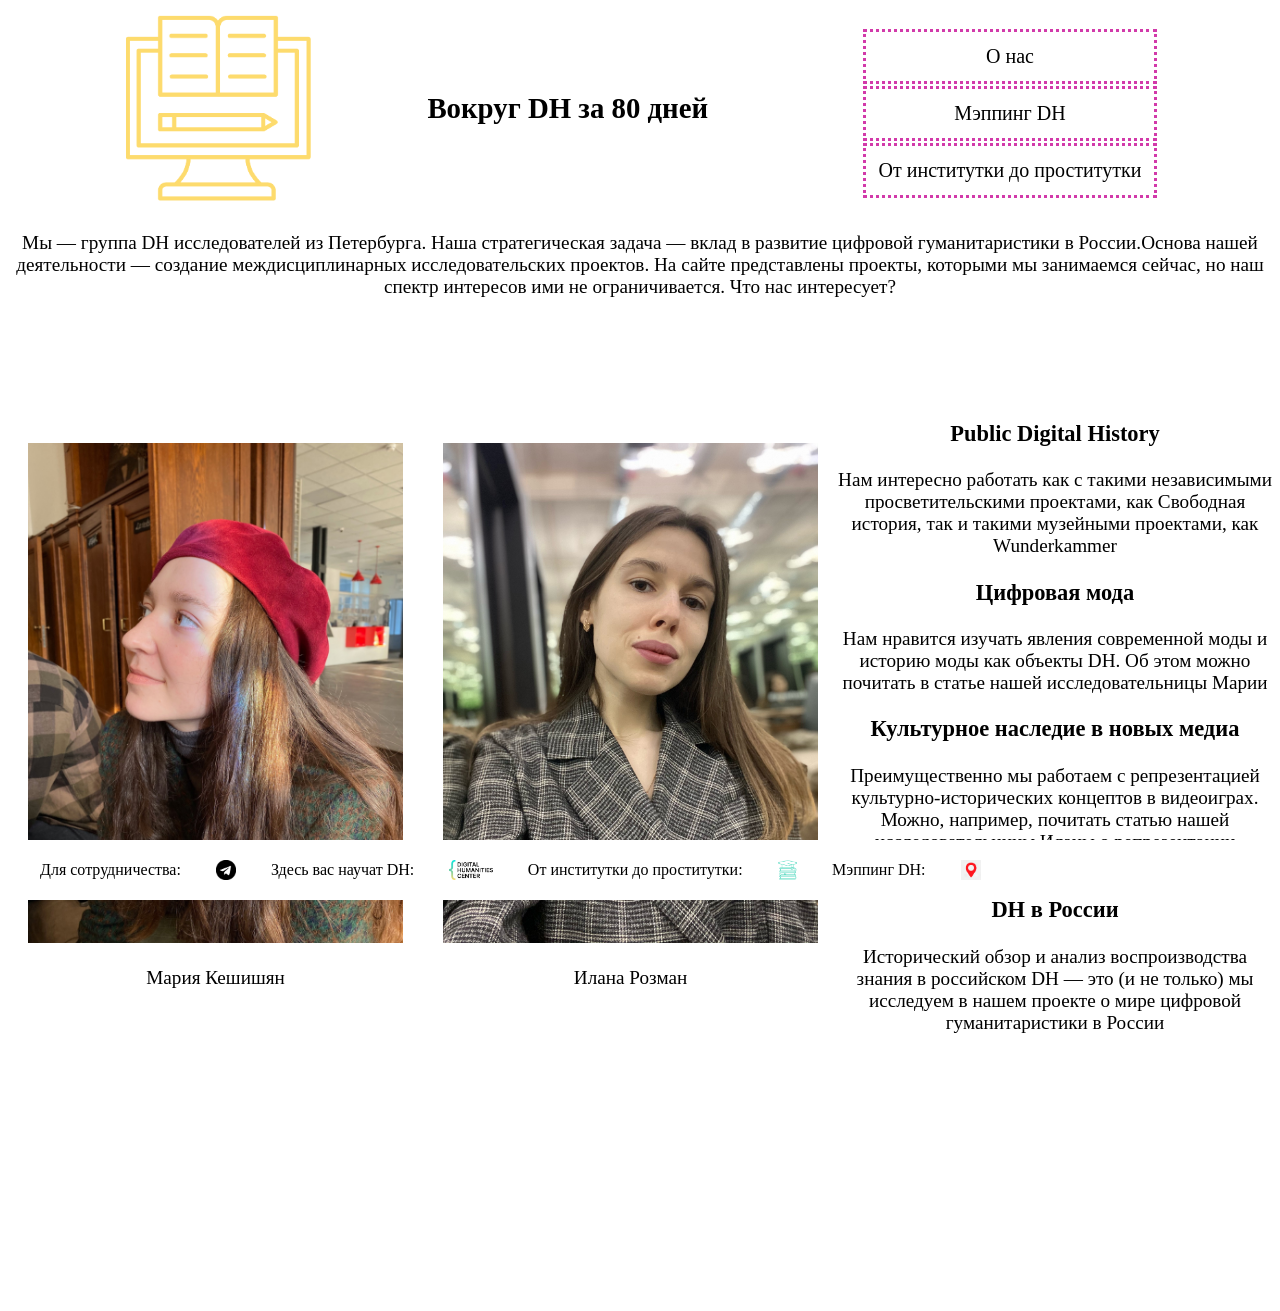
<file: index.html>
<!DOCTYPE html>
<html>
<head>
	<title>Digital Humanities</title>
	<link rel="stylesheet" href="style.css">
	<link href="https://fonts.googleapis.com/css2?family=Raleway:wght@600&display=swap" rel="stylesheet">
	<link href="https://fonts.googleapis.com/css2?family=Raleway:wght@300&display=swap" rel="stylesheet">
</head>
<body>
<div id="header">
 <div id="logo">
<a href="index.html">
<img src="images/logos.png"></a>
 </div>
<div id="name">
<h2>Вокруг DH за 80 дней</h2> 
</div>

<div id="nav">
<ul>
  <li><a href="index.html">О нас</a></li>
  <li><a href="map.html">Мэппинг DH</a></li>
  <li><a href="women.html">От институтки до проститутки</a></li>
</ul>
</div>
</div>

<div class="heading" id="about"> 
<p>Мы — группа DH исследователей из Петербурга. Наша стратегическая задача — вклад в развитие цифровой гуманитаристики в России.Основа нашей деятельности — создание междисциплинарных исследовательских проектов. На сайте представлены проекты, которыми мы занимаемся сейчас, но наш спектр интересов ими не ограничивается. Что нас интересует?</p>
<div id="main" class="photos">
<div class="first">
<img src="images/mary.jpeg">
<p>Мария Кешишян</p>
</div>
<div class="second">
<img src="images/lana.jpg">
<p>Илана Розман</p>
</div>
<div class="heading" id ="about"> 
<h3>Public Digital History</h3>
<p>Нам интересно работать как с такими независимыми просветительскими проектами, как <a href="https://project1917.ru/?ysclid=lagl69lpx6785277510">Свободная история</a>, так и такими музейными проектами, как <a href="https://wunder-kammer.ru">Wunderkammer</a></p>
<h3>Цифровая мода</h3>
<p>Нам нравится изучать явления современной моды и историю моды как объекты DH. Об этом можно почитать в <a href="https://kmu.itmo.ru/digests/article/9530">статье</a> нашей исследовательницы <a href="https://t.me/MariKeshik">Марии</a></p>
<h3>Культурное наследие в новых медиа</h3>
<p>Преимущественно мы работаем с репрезентацией культурно-исторических концептов в видеоиграх. Можно, например, почитать статью нашей исследовательницы <a href="https://t.me/lanarozman">Иланы</a> о репрезентации скандинавских мифологем в God Of War 3</p>
<h3>DH в России</h3>
<p>Исторический обзор и анализ воспроизводства знания в российском DH — это (и не только) мы исследуем в нашем <a href="workers.html">проекте</a> о мире цифровой гуманитаристики в России</p>

</div>



<div id="footer">
<p>Для сотрудничества: </p>
<a href="https://t.me/liSP1912">
<img src="images/tg.png"></a>
<p> Здесь вас научат DH: </p>
<a href="https://dh.itmo.ru">
<img src="images/dh.png"></a>
<p>От институтки до проститутки: </p>
<a href="women.html">
<img src="images/edulogo.png"></a>
<p>Мэппинг DH: </p>
<a href="map.html">
<img src="images/map.png"></a>
</div>


</body>
</html>
</file>
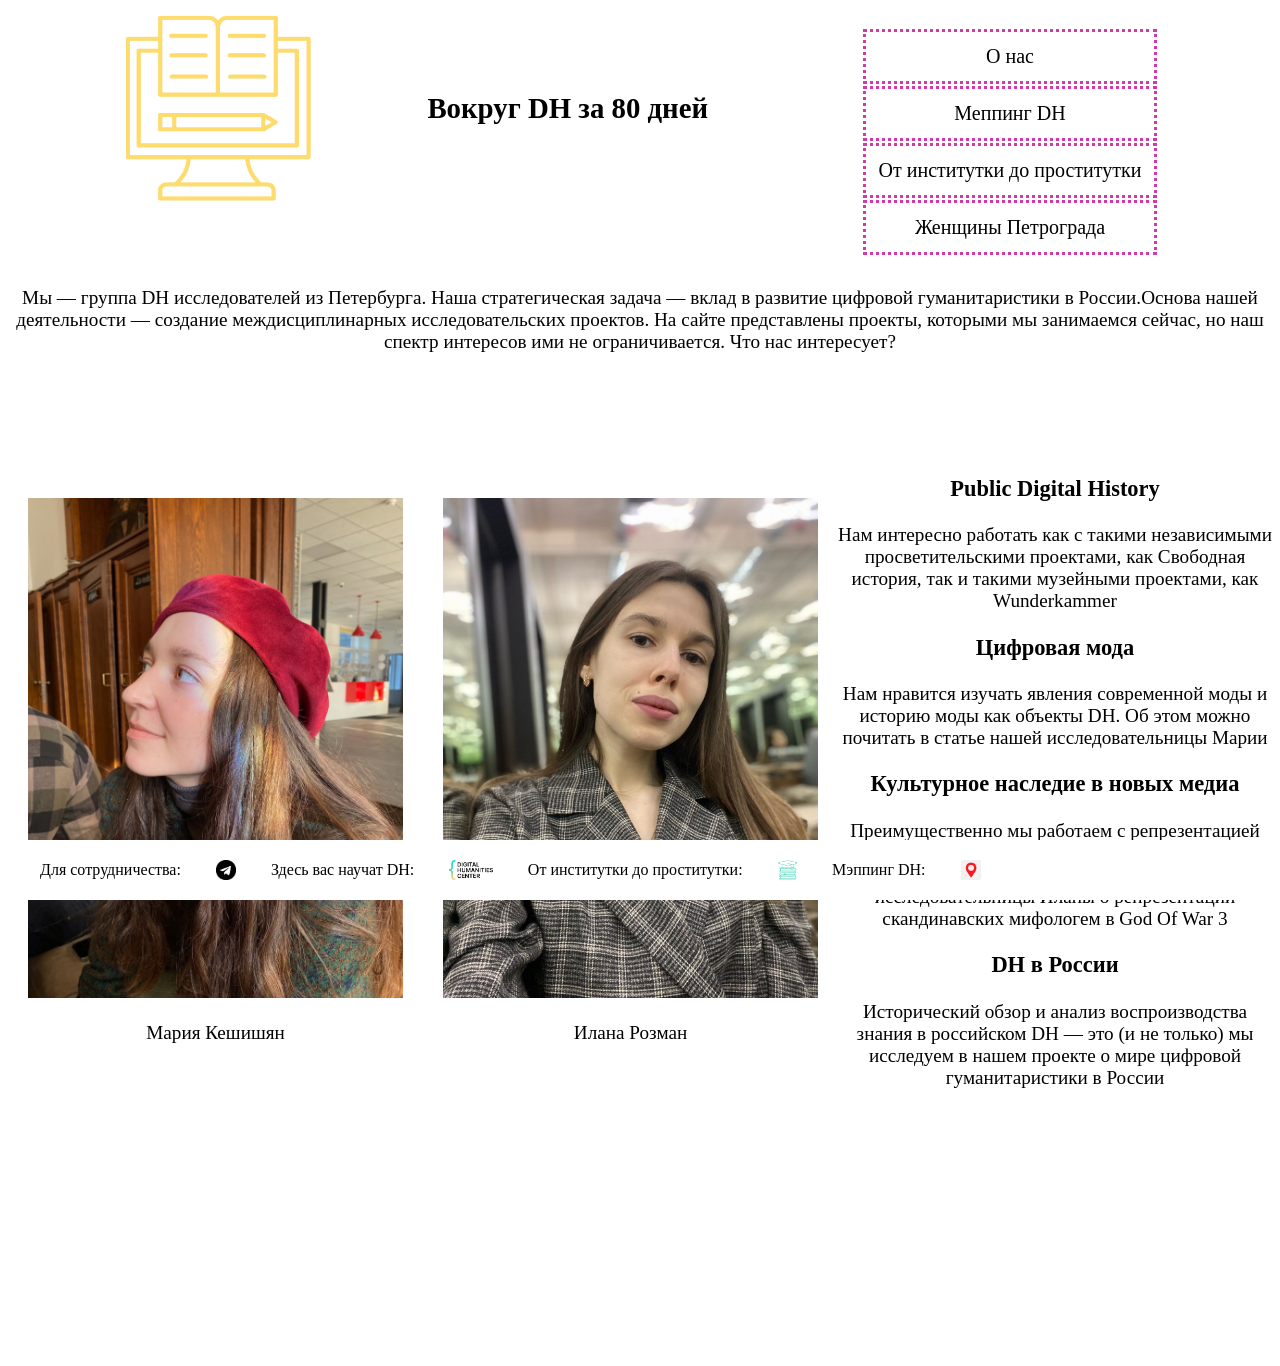
<file: build/index.html>
<!DOCTYPE html>
<html>
<head>
	<title>Digital Humanities</title>
	<link rel="stylesheet" href="static/style.css">
	<link href="https://fonts.googleapis.com/css2?family=Raleway:wght@600&display=swap" rel="stylesheet">
	<link href="https://fonts.googleapis.com/css2?family=Raleway:wght@300&display=swap" rel="stylesheet">
</head>
<body>
<div id="header">
 <div id="logo">
<a href="index.html">
<img src="static/images/logos.png"></a>
 </div>
<div id="name">
<h2>Вокруг DH за 80 дней</h2> 
</div>

<div id="nav">
<ul>
  <li><a href="index.html">О нас</a></li>
  <li><a href="map.html">Меппинг DH</a></li>
  <li><a href="women.html">От институтки до проститутки</a></li>
  <li><a href="channel.html">Женщины Петрограда</a></li>

</ul>
</div>
</div>




<div class="heading" id="about"> 
<p>Мы — группа DH исследователей из Петербурга. Наша стратегическая задача — вклад в развитие цифровой гуманитаристики в России.Основа нашей деятельности — создание междисциплинарных исследовательских проектов. На сайте представлены проекты, которыми мы занимаемся сейчас, но наш спектр интересов ими не ограничивается. Что нас интересует?</p>
<div id="main" class="photos">
<div class="first">
<img src="static/images/mary.jpeg">
<p>Мария Кешишян</p>
</div>
<div class="second">
<img src="static/images/lana.jpg">
<p>Илана Розман</p>
</div>
<div class="heading" id ="about"> 
<h3>Public Digital History</h3>
<p>Нам интересно работать как с такими независимыми просветительскими проектами, как <a href="https://project1917.ru/?ysclid=lagl69lpx6785277510">Свободная история</a>, так и такими музейными проектами, как <a href="https://wunder-kammer.ru">Wunderkammer</a></p>
<h3>Цифровая мода</h3>
<p>Нам нравится изучать явления современной моды и историю моды как объекты DH. Об этом можно почитать в <a href="https://kmu.itmo.ru/digests/article/9530">статье</a> нашей исследовательницы <a href="https://t.me/MariKeshik">Марии</a></p>
<h3>Культурное наследие в новых медиа</h3>
<p>Преимущественно мы работаем с репрезентацией культурно-исторических концептов в видеоиграх. Можно, например, почитать статью нашей исследовательницы <a href="https://t.me/lanarozman">Иланы</a> о репрезентации скандинавских мифологем в God Of War 3</p>
<h3>DH в России</h3>
<p>Исторический обзор и анализ воспроизводства знания в российском DH — это (и не только) мы исследуем в нашем <a href="workers.html">проекте</a> о мире цифровой гуманитаристики в России</p>

</div>





<div id="footer">
    <p>Для сотрудничества: </p>
    <a href="https://t.me/liSP1912">
    <img src="static/images/tg.png"></a>
    <p> Здесь вас научат DH: </p>
    <a href="https://dh.itmo.ru">
    <img src="static/images/dh.png"></a>
    <p>От институтки до проститутки: </p>
    <a href="women.html">
    <img src="static/images/edulogo.png"></a>
    <p>Мэппинг DH: </p>
    <a href="map.html">
    <img src="static/images/map.png"></a>
    </div>
    
    
    </body>
    </html>
</file>
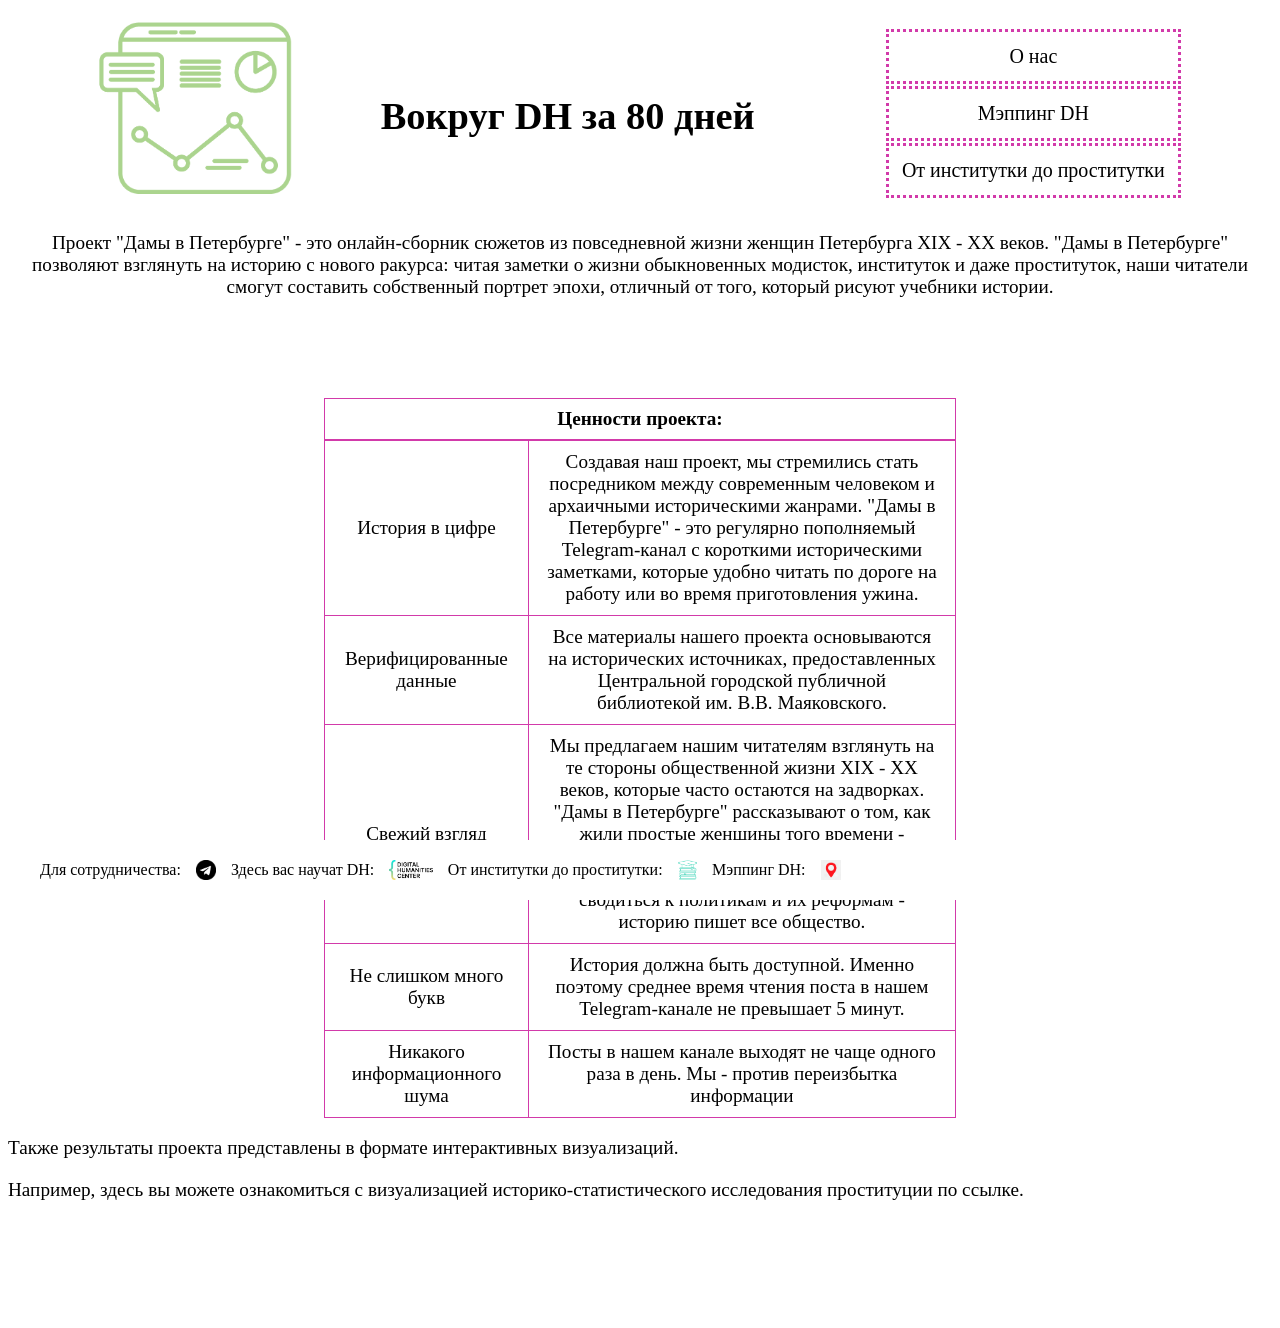
<file: women.html>
<!DOCTYPE html>
<html>
<head>
	<title> DH </title>
	<link rel="stylesheet" href="style.css">
	<link href="https://fonts.googleapis.com/css2?family=Raleway:wght@600&display=swap" rel="stylesheet">
	<link href="https://fonts.googleapis.com/css2?family=Raleway:wght@300&display=swap" rel="stylesheet">
</head>
<body>
<div id="header">
 <div id="logo">
<a href="index.html">
<img src="images/logot.png"></a>
 </div>
<div id="name">
<h1>Вокруг DH за 80 дней</h1> 
</div>

<div id="nav">
<ul>
  <li><a href="index.html">О нас</a></li>
  <li><a href="map.html">Мэппинг DH</a></li>
  <li><a href="women.html">От институтки до проститутки</a></li>
</ul>
</div>
</div>
<div class="body"> 
<div class="heading" id="about"> 
<p>Проект "Дамы в Петербурге" - это онлайн-сборник сюжетов из повседневной жизни женщин Петербурга XIX - XX веков. "Дамы в Петербурге" позволяют взглянуть на историю с нового ракурса: читая заметки о жизни обыкновенных модисток, институток и даже проституток, наши читатели смогут составить собственный портрет эпохи, отличный от того, который рисуют учебники истории.</p>
<table class="table_blur">
<tr>
				<th colspan="2">Ценности проекта:</th>
			</tr>
			<tr>
				<td>История в цифре</td>
				<td>Создавая наш проект, мы стремились стать посредником между современным человеком и архаичными историческими жанрами. "Дамы в Петербурге" - это регулярно пополняемый Telegram-канал с короткими историческими заметками, которые удобно читать по дороге на работу или во время приготовления ужина.</td>
			</tr>
			<tr>
				<td>Верифицированные данные</td>
				<td>Все материалы нашего проекта основываются на исторических источниках, предоставленных Центральной городской публичной библиотекой им. В.В. Маяковского.</td>
			</tr>
			<tr>
				<td>Свежий взгляд</td>
				<td>Мы предлагаем нашим читателям взглянуть на те стороны общественной жизни XIX - XX веков, которые часто остаются на задворках. "Дамы в Петербурге" рассказывают о том, как жили простые женщины того времени - модистки, институтки и проститутки. Наш проект показывает, что история не может сводиться к политикам и их реформам - историю пишет все общество.</td>
			</tr>
                        <tr>
				<td>Не слишком много букв</td>
				<td>История должна быть доступной. Именно поэтому среднее время чтения поста в нашем Telegram-канале не превышает 5 минут.</td>
			</tr>
                        <tr>
				<td>Никакого информационного шума</td>
				<td>Посты в нашем канале выходят не чаще одного раза в день. Мы - против переизбытка информации</td>
			</tr>
</tbody>
	</table>
</div>
<p>Также результаты проекта представлены в формате интерактивных визуализаций.</p>
<p>Например, здесь вы можете ознакомиться с визуализацией историко-статистического исследования проституции по ссылке.</p>


<div id="footer">
<p>Для сотрудничества: </p>
<a href="https://t.me/liSP1912">
<img src="images/tg.png"></a>
<p> Здесь вас научат DH: </p>
<a href="https://dh.itmo.ru">
<img src="images/dh.png"></a>
<p>От институтки до проститутки: </p>
<a href="women.html">
<img src="images/edulogo.png"></a>
<p>Мэппинг DH: </p>
<a href="map.html">
<img src="images/map.png"></a>
</div>

</body>
</html>
</file>
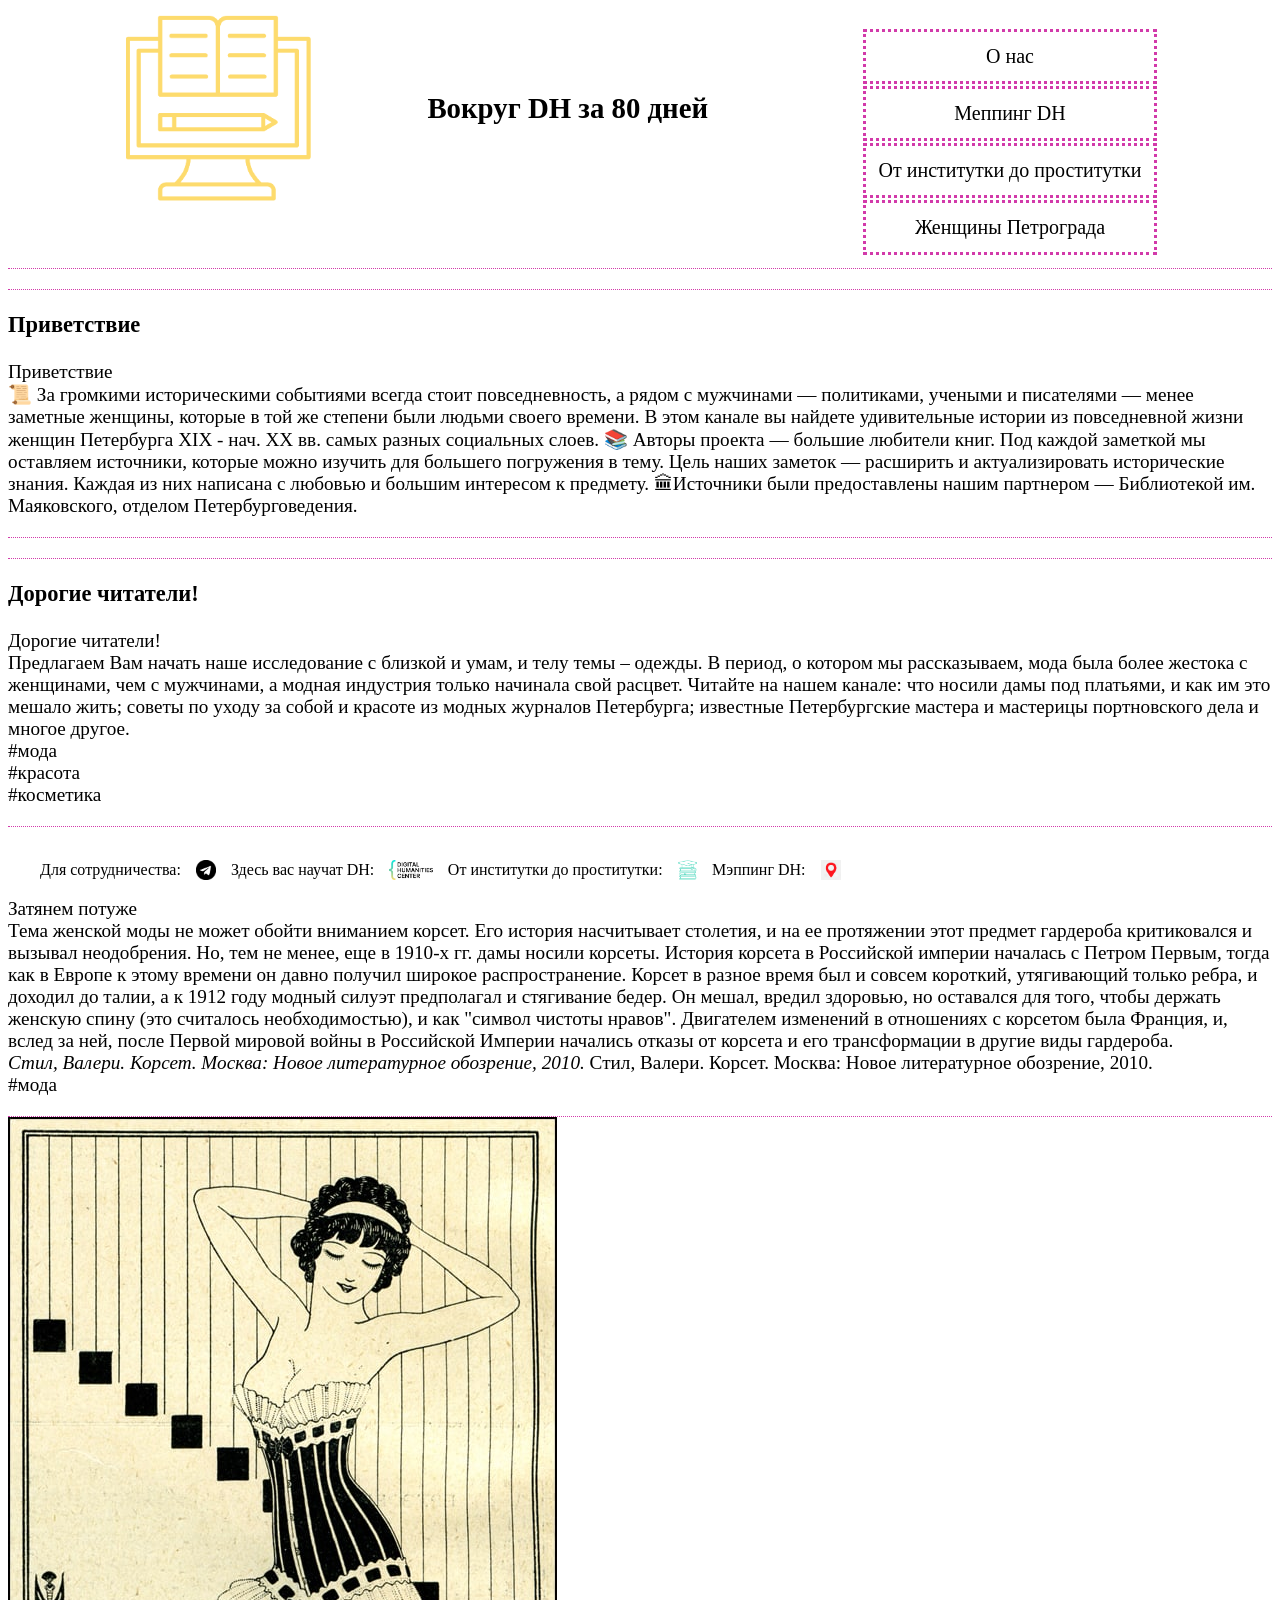
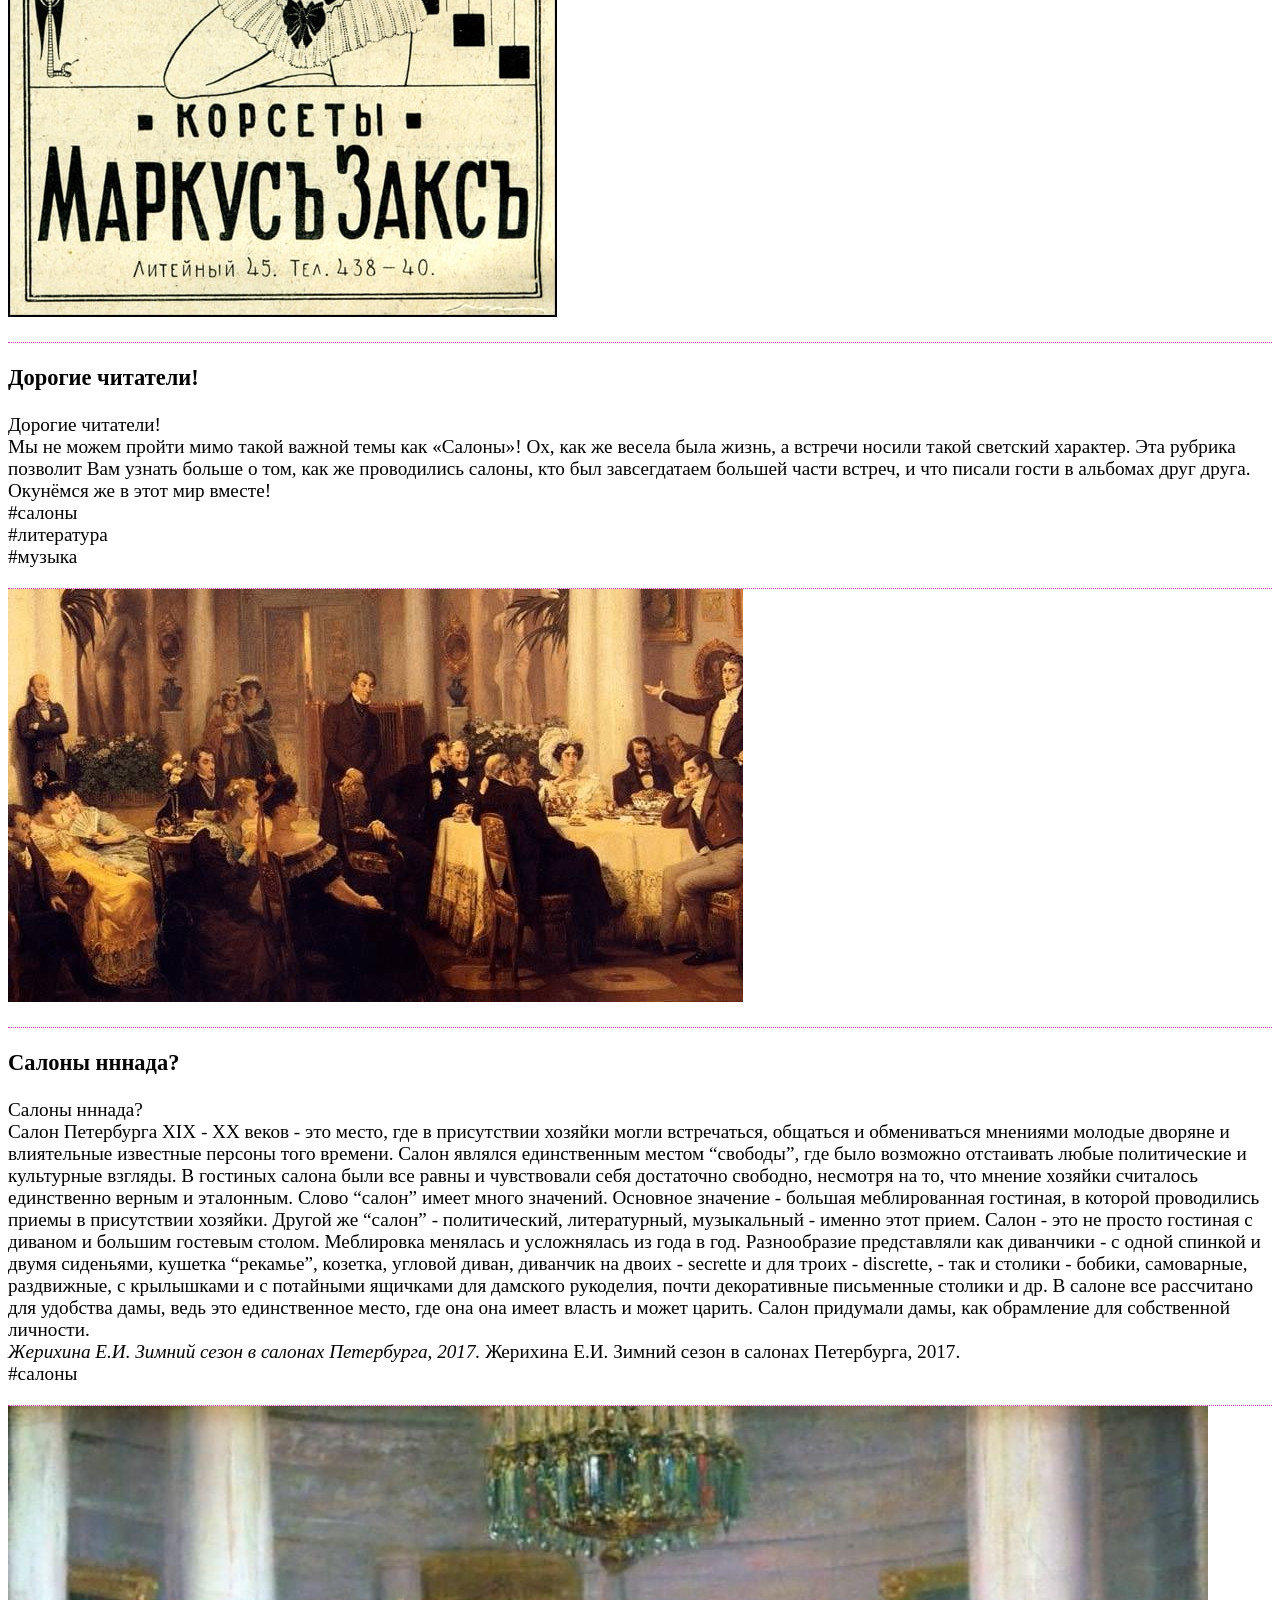
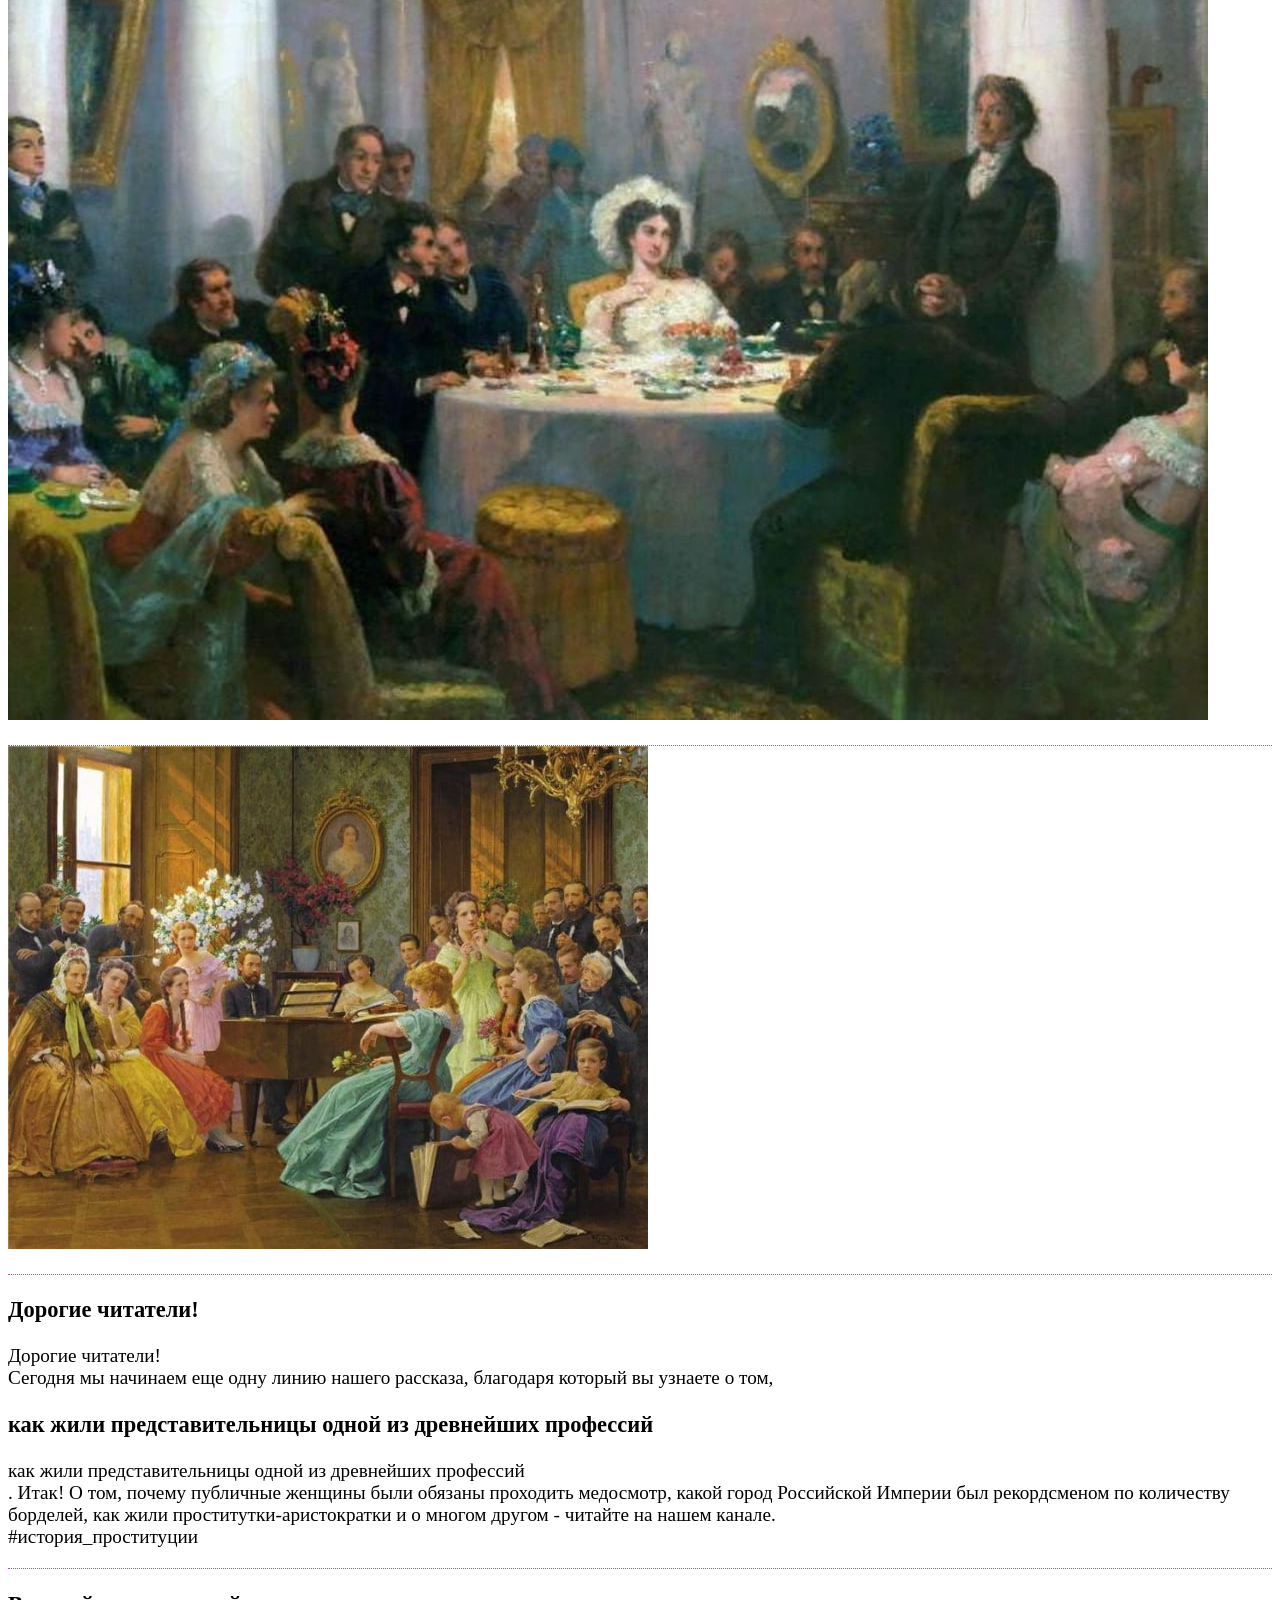
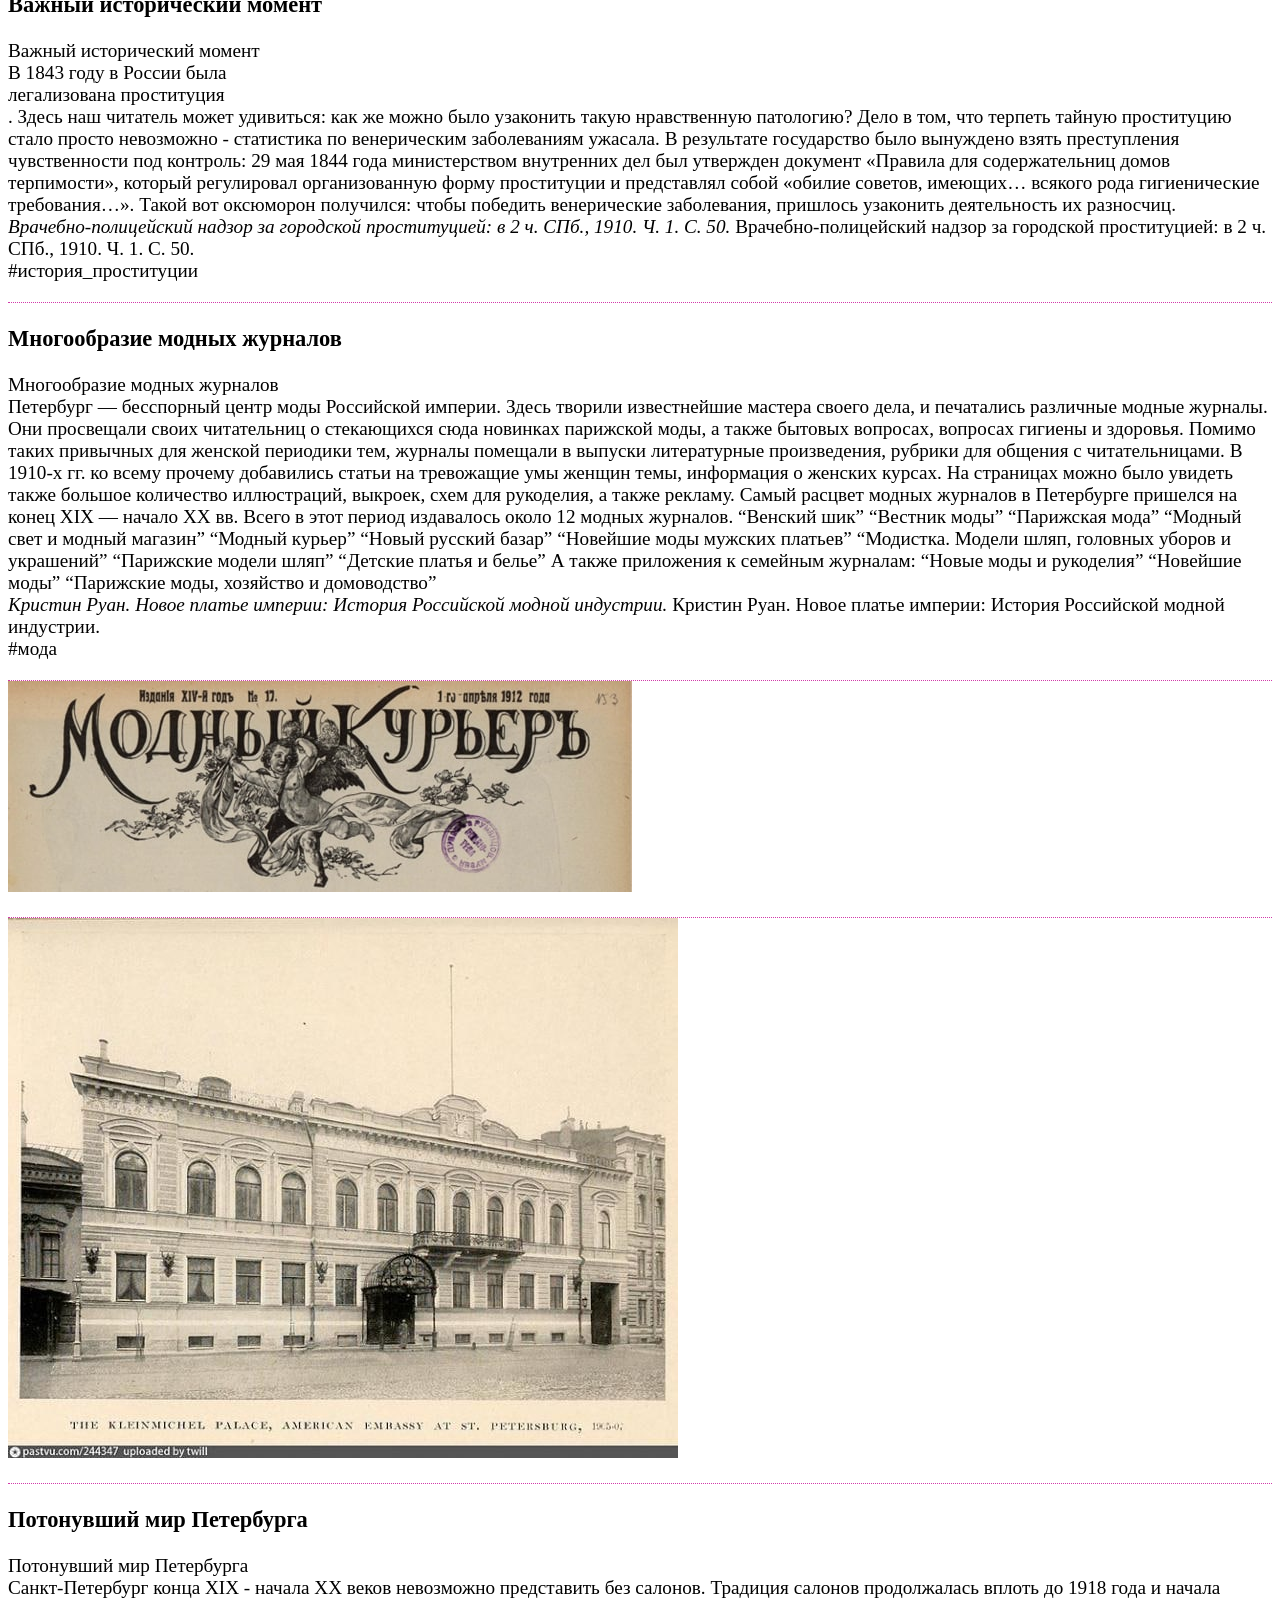
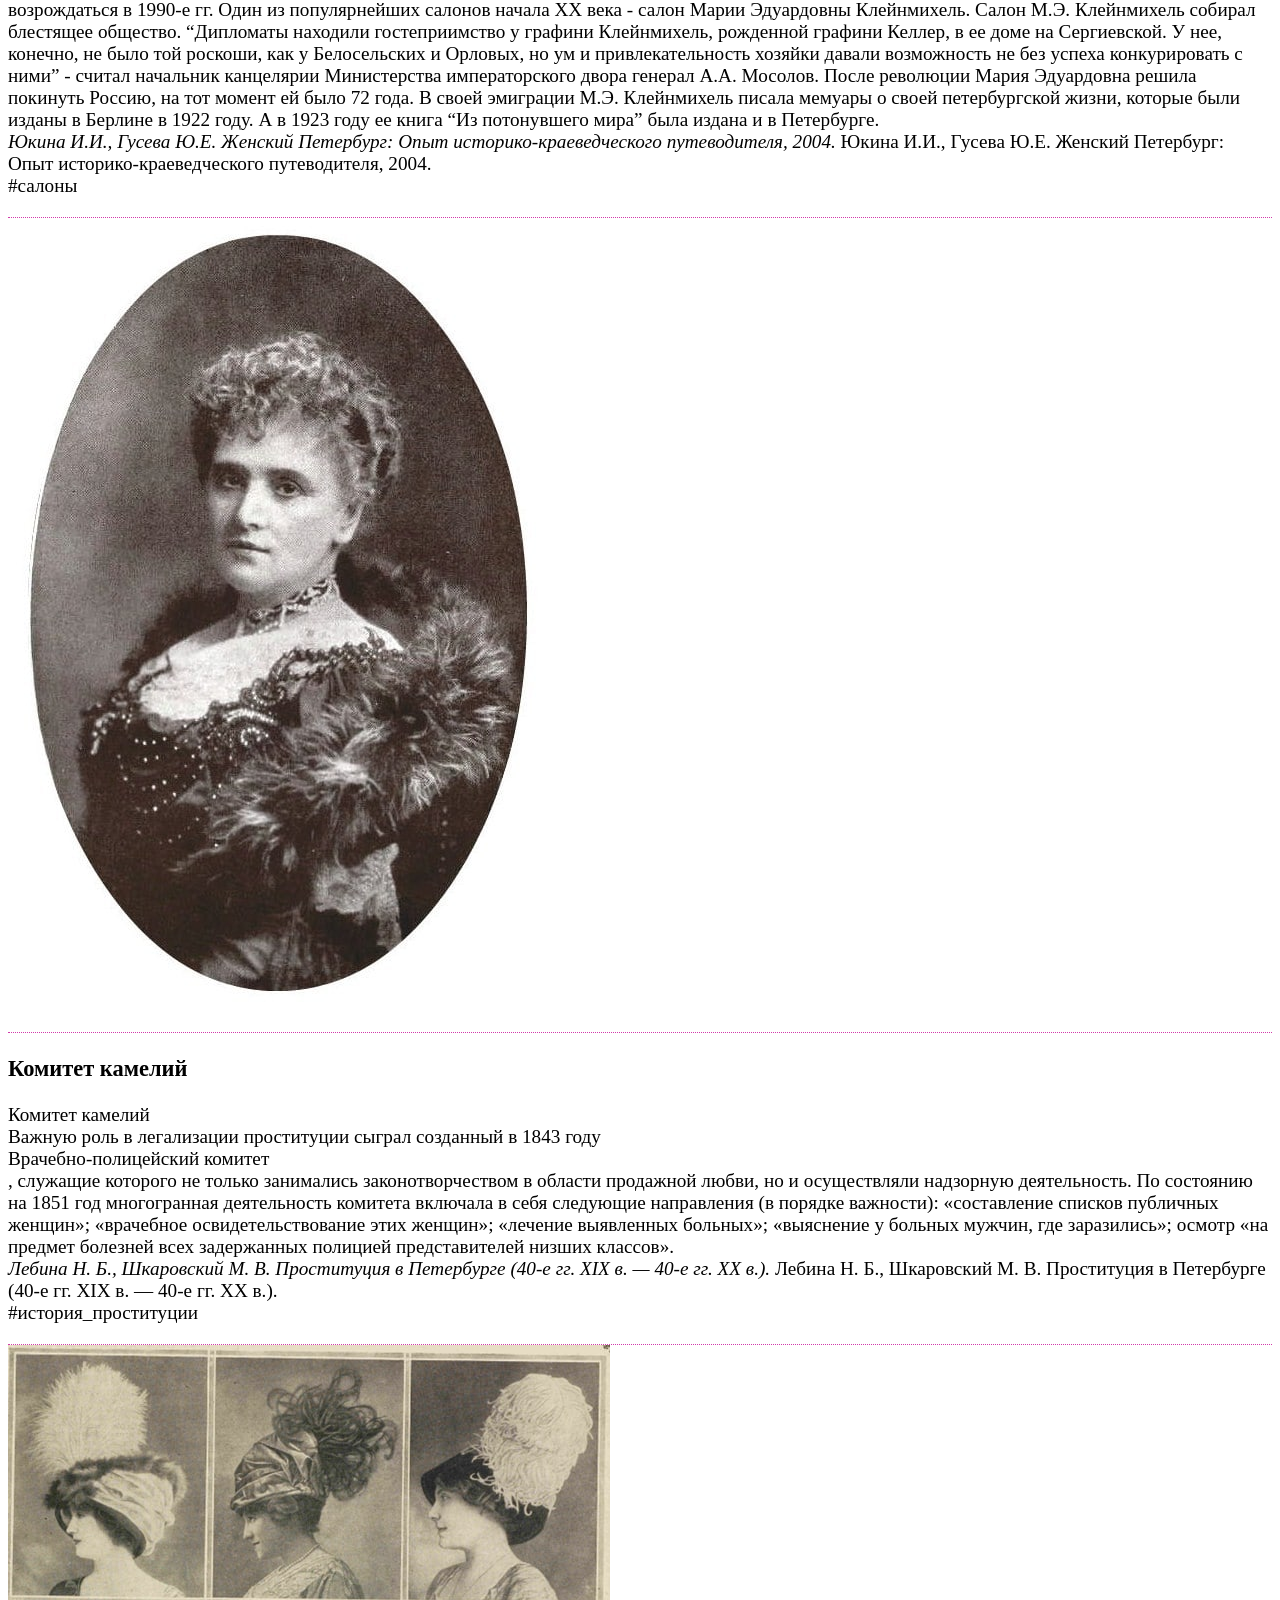
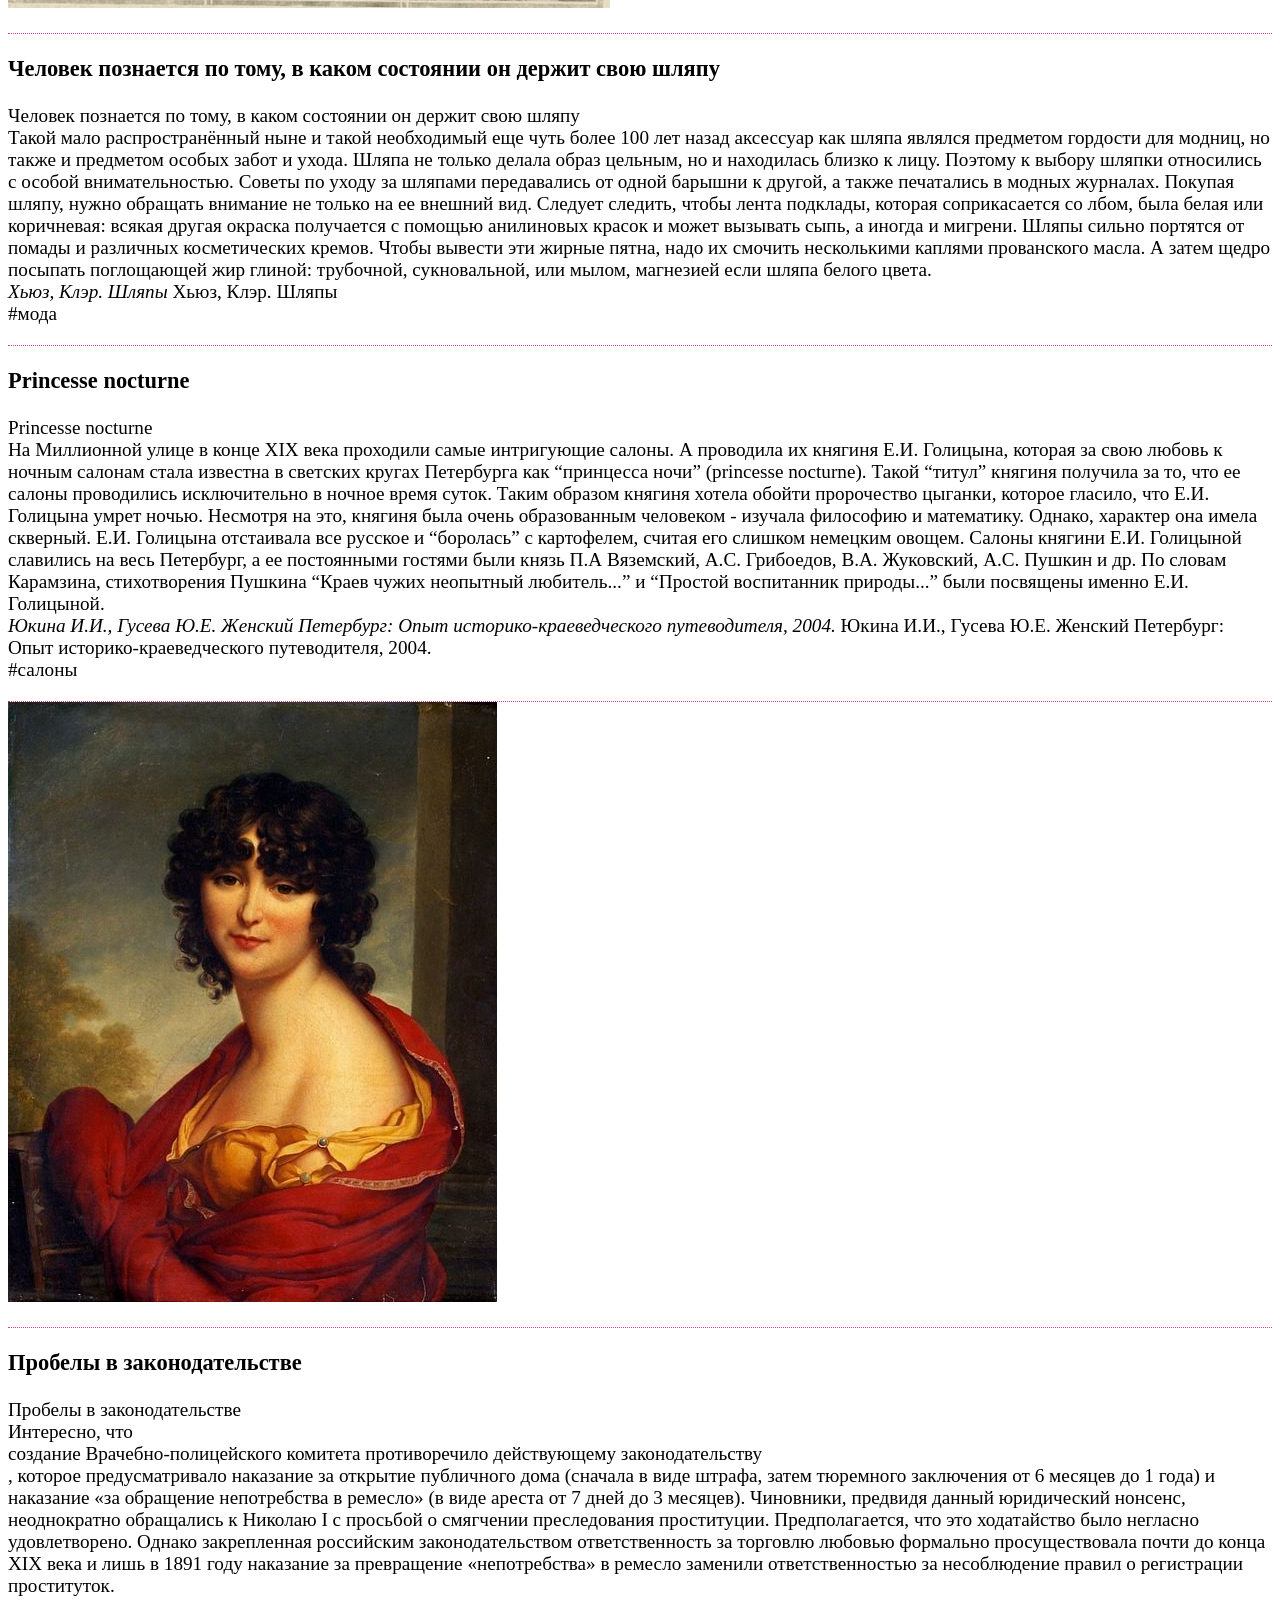
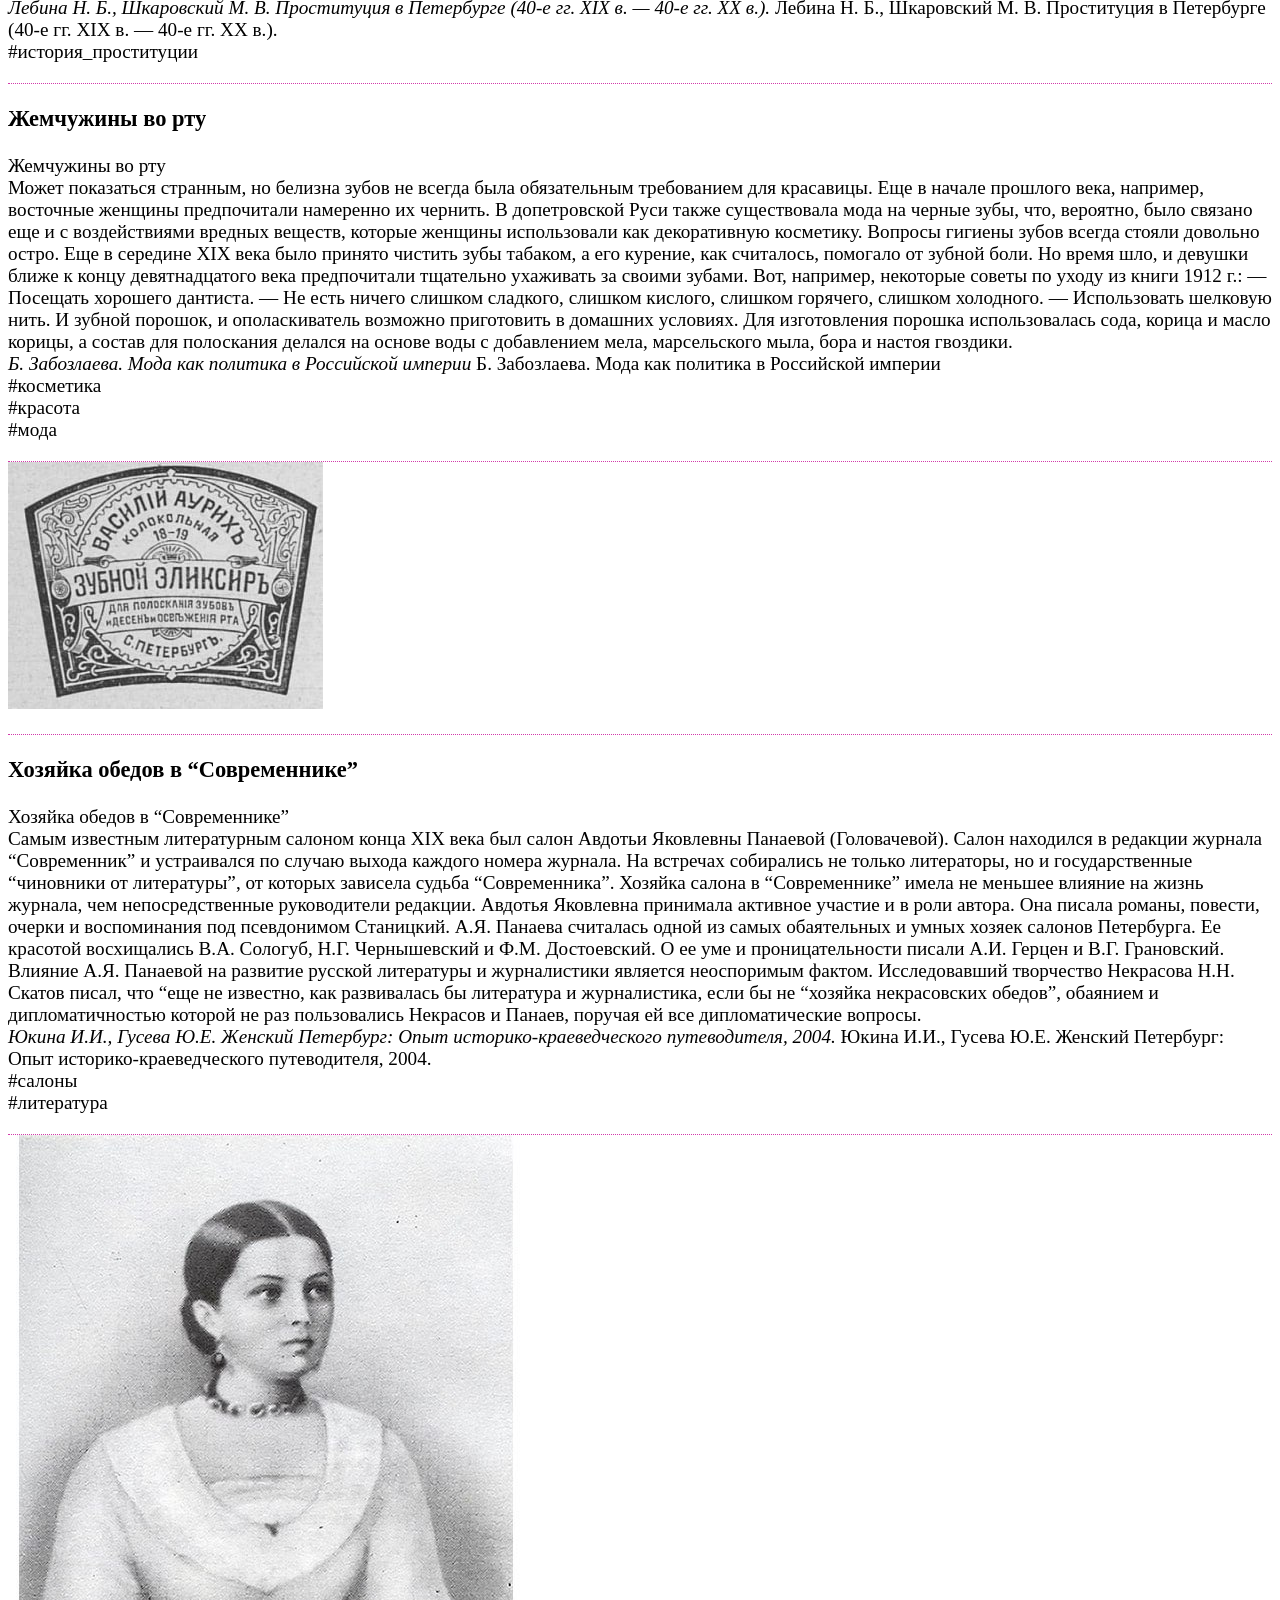
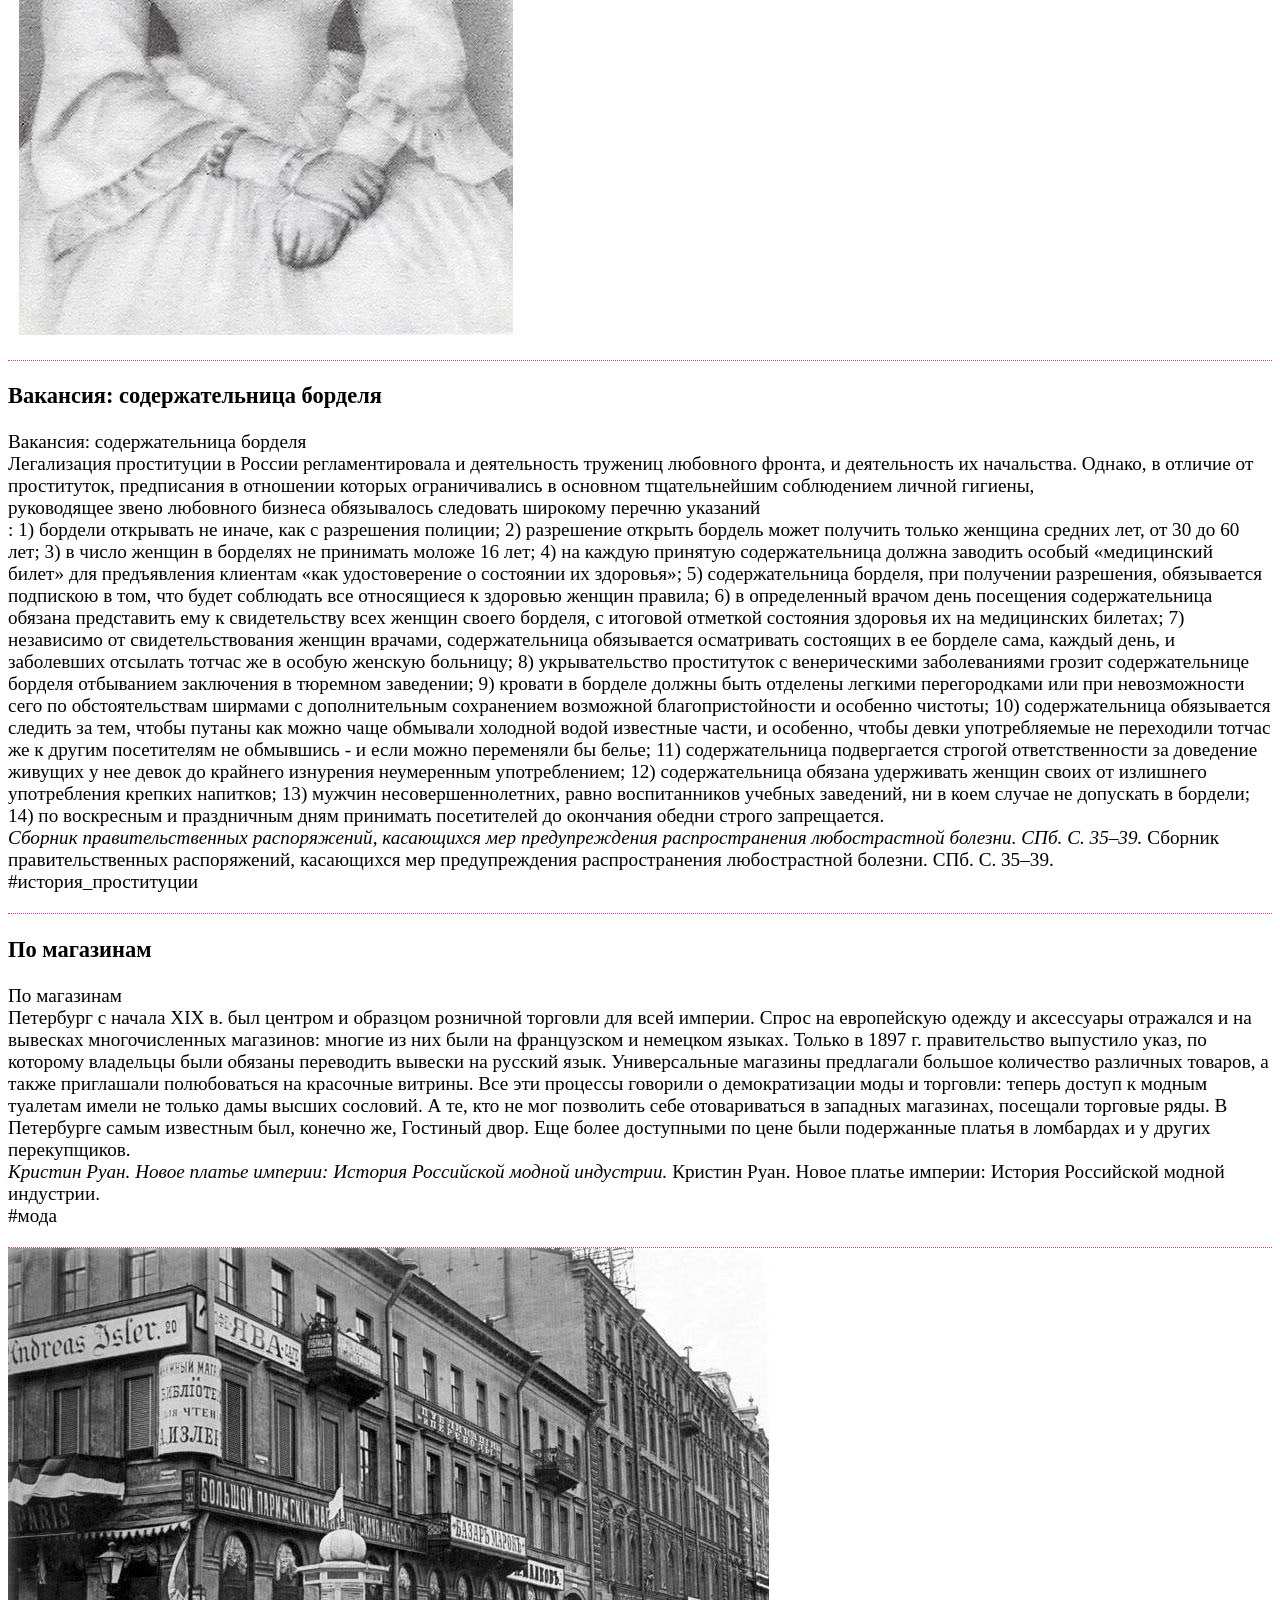
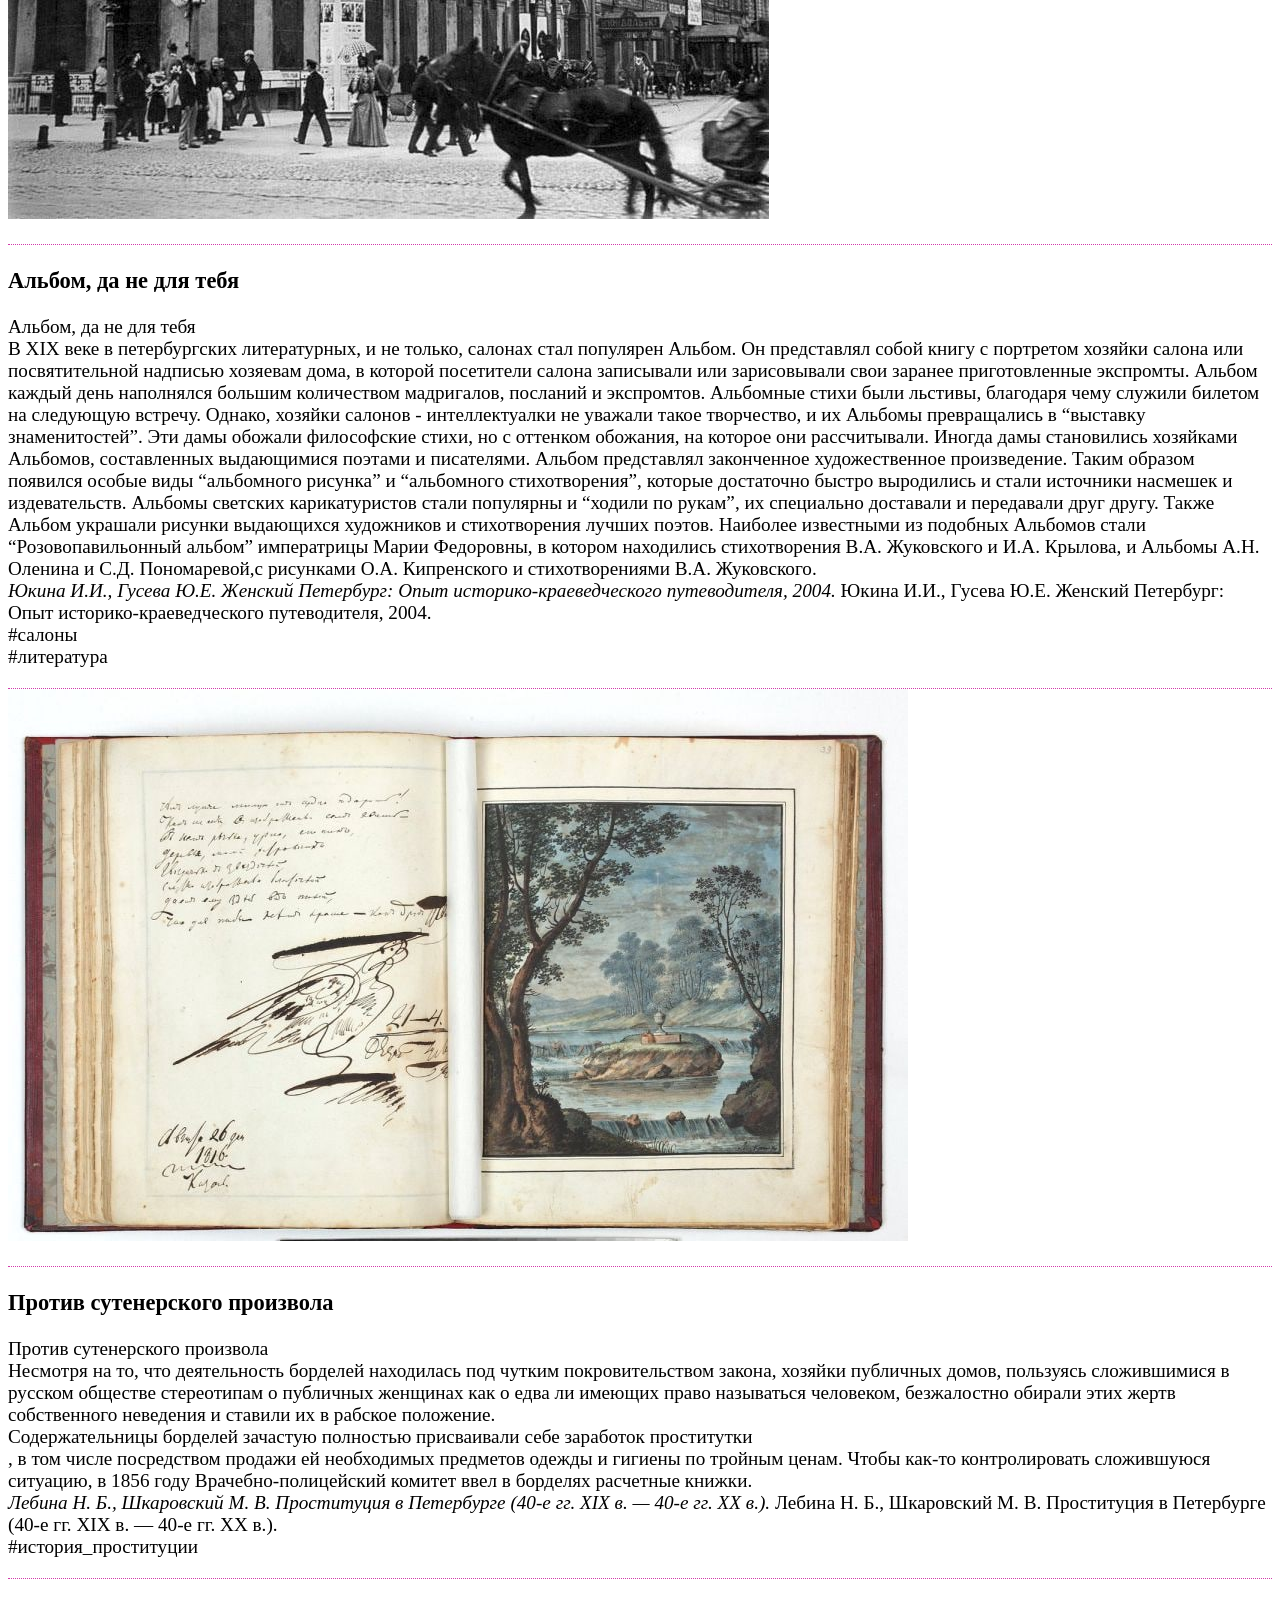
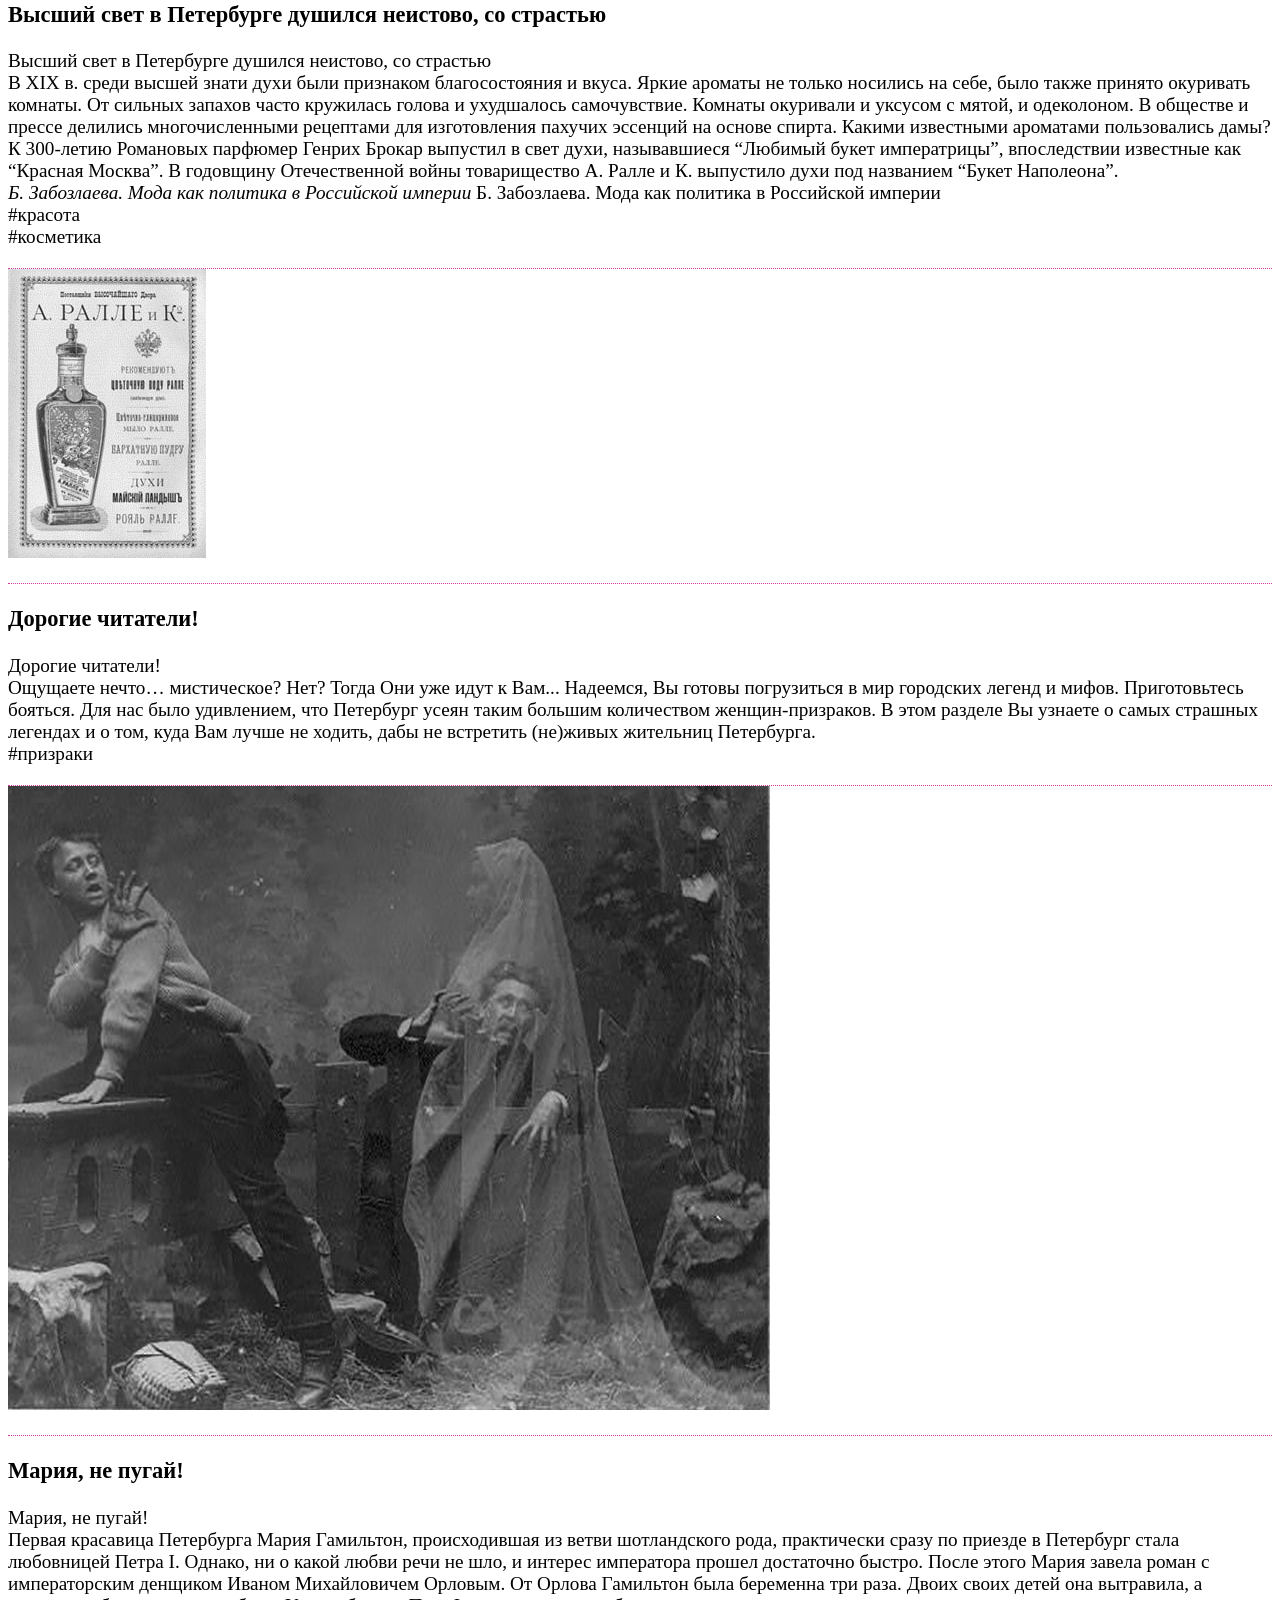
<file: build/channel.html>
<!DOCTYPE html>
<html>
<head>
	<title>Digital Humanities</title>
	<link rel="stylesheet" href="static/style.css">
	<link href="https://fonts.googleapis.com/css2?family=Raleway:wght@600&display=swap" rel="stylesheet">
	<link href="https://fonts.googleapis.com/css2?family=Raleway:wght@300&display=swap" rel="stylesheet">
</head>
<body>
<div id="header">
 <div id="logo">
<a href="index.html">
<img src="static/images/logos.png"></a>
 </div>
<div id="name">
<h2>Вокруг DH за 80 дней</h2> 
</div>

<div id="nav">
<ul>
  <li><a href="index.html">О нас</a></li>
  <li><a href="map.html">Меппинг DH</a></li>
  <li><a href="women.html">От институтки до проститутки</a></li>
  <li><a href="channel.html">Женщины Петрограда</a></li>

</ul>
</div>
</div>



<div class="message">
    

    
</div>

<div class="message">
    

      
    <div >
        
            <h3>   Приветствие

</h3>
        
        
        Приветствие


    </div>
      
    <div >
        
        
        📜 За громкими историческими событиями всегда стоит повседневность, а рядом с мужчинами — политиками, учеными и писателями — менее заметные женщины, которые в той же степени были людьми своего времени.

В этом канале вы найдете удивительные истории из повседневной жизни женщин Петербурга XIX -  нач. XX вв. самых разных социальных слоев. 

📚  Авторы проекта — большие любители книг. Под каждой заметкой мы оставляем источники, которые можно изучить для большего погружения в тему. Цель наших заметок — расширить и актуализировать исторические знания. Каждая из них написана с любовью и большим интересом к предмету.

🏛Источники были предоставлены нашим партнером — Библиотекой им. Маяковского, отделом Петербурговедения.
    </div>
    
</div>

<div class="message">
    

    
</div>

<div class="message">
    

      
    <div >
        
            <h3>   Дорогие читатели!

</h3>
        
        
        Дорогие читатели!


    </div>
      
    <div >
        
        
        Предлагаем Вам начать наше исследование с близкой и умам, и телу темы – одежды. В период, о котором мы рассказываем, мода была более жестока с женщинами, чем с мужчинами, а модная индустрия только начинала свой расцвет. 

Читайте на нашем канале: что носили дамы под платьями, и как им это мешало жить; советы по уходу за собой и красоте из модных журналов Петербурга; известные Петербургские мастера и мастерицы портновского дела и многое другое. 


    </div>
      
    <div >
        
        
        #мода
    </div>
      
    <div >
        
        
        

    </div>
      
    <div >
        
        
        #красота
    </div>
      
    <div >
        
        
        

    </div>
      
    <div >
        
        
        #косметика
    </div>
      
    <div >
        
        
        
    </div>
    
</div>

<div class="message">
    

      
    <div >
        
            <h3>   Затянем потуже

</h3>
        
        
        Затянем потуже


    </div>
      
    <div >
        
        
        Тема женской моды не может обойти вниманием корсет. Его история насчитывает столетия, и на ее протяжении этот предмет гардероба критиковался и вызывал неодобрения. Но, тем не менее, еще в 1910-х гг. дамы носили корсеты. 
История корсета в Российской империи началась с Петром Первым, тогда как в Европе к этому времени он давно получил широкое распространение. Корсет в разное время был и совсем короткий, утягивающий только ребра, и доходил до талии, а к 1912 году модный силуэт предполагал и стягивание бедер.
Он мешал, вредил здоровью, но оставался для того, чтобы держать женскую спину (это считалось необходимостью), и как &#34;символ чистоты нравов&#34;. 
Двигателем изменений в отношениях с корсетом была Франция, и, вслед за ней, после Первой мировой войны в Российской Империи начались отказы от корсета и его трансформации в другие виды гардероба. 


    </div>
      
    <div >
        
        
            <i>   Стил, Валери. Корсет. Москва: Новое литературное обозрение, 2010.

</i>
        
        Стил, Валери. Корсет. Москва: Новое литературное обозрение, 2010.


    </div>
      
    <div >
        
        
        #мода
    </div>
      
    <div >
        
        
        
    </div>
    
</div>

<div class="message">
    
        <img src="static/photos/photo_1@30-06-2022_19-13-01.jpg"/>
    

    
</div>

<div class="message">
    

      
    <div >
        
            <h3>   Дорогие читатели!

</h3>
        
        
        Дорогие читатели!


    </div>
      
    <div >
        
        
        Мы не можем пройти мимо такой важной темы как «Салоны»! Ох, как же весела была жизнь, а встречи носили такой светский характер. 

Эта рубрика позволит Вам узнать больше о том, как же проводились салоны, кто был завсегдатаем большей части встреч, и что писали гости в альбомах друг друга. Окунёмся же в этот мир вместе!


    </div>
      
    <div >
        
        
        #салоны
    </div>
      
    <div >
        
        
        

    </div>
      
    <div >
        
        
        #литература
    </div>
      
    <div >
        
        
        

    </div>
      
    <div >
        
        
        #музыка
    </div>
      
    <div >
        
        
        
    </div>
    
</div>

<div class="message">
    
        <img src="static/photos/photo_2@01-07-2022_19-12-06.jpg"/>
    

    
</div>

<div class="message">
    

      
    <div >
        
            <h3>   Салоны нннада?</h3>
        
        
        Салоны нннада?
    </div>
      
    <div >
        
        
        

Салон Петербурга XIX - XX веков - это место, где в присутствии хозяйки могли встречаться, общаться и обмениваться мнениями молодые дворяне и влиятельные известные персоны того времени. Салон являлся единственным местом “свободы”, где было возможно отстаивать любые политические и культурные взгляды. В гостиных салона были все равны и чувствовали себя достаточно свободно, несмотря на то, что мнение хозяйки считалось единственно верным и эталонным.
Слово “салон” имеет много значений. Основное значение - большая меблированная гостиная, в которой проводились приемы в присутствии хозяйки. Другой же “салон” - политический, литературный, музыкальный - именно этот прием.
Салон - это не просто гостиная с диваном и большим гостевым столом. Меблировка менялась и усложнялась из года в год. Разнообразие представляли как диванчики - с одной спинкой и двумя сиденьями, кушетка “рекамье”, козетка, угловой диван, диванчик на двоих - secrette и для троих - discrette, - так и столики - бобики, самоварные, раздвижные, с крылышками и с потайными ящичками для дамского рукоделия, почти декоративные письменные столики и др.
В салоне все рассчитано для удобства дамы, ведь это единственное место, где она она имеет власть и может царить. Салон придумали дамы, как обрамление для собственной личности.


    </div>
      
    <div >
        
        
            <i>   Жерихина Е.И. Зимний сезон в салонах Петербурга, 2017.</i>
        
        Жерихина Е.И. Зимний сезон в салонах Петербурга, 2017.
    </div>
      
    <div >
        
        
        


    </div>
      
    <div >
        
        
        #салоны
    </div>
      
    <div >
        
        
        
    </div>
    
</div>

<div class="message">
    
        <img src="static/photos/photo_3@01-07-2022_19-13-06.jpg"/>
    

    
</div>

<div class="message">
    
        <img src="static/photos/photo_4@01-07-2022_19-13-06.jpg"/>
    

    
</div>

<div class="message">
    

      
    <div >
        
            <h3>   Дорогие читатели!</h3>
        
        
        Дорогие читатели!
    </div>
      
    <div >
        
        
        

Сегодня мы начинаем еще одну линию нашего рассказа, благодаря который вы узнаете о том, 
    </div>
      
    <div >
        
            <h3>   как жили представительницы одной из древнейших профессий</h3>
        
        
        как жили представительницы одной из древнейших профессий
    </div>
      
    <div >
        
        
        . 

Итак! О том, почему публичные женщины были обязаны проходить медосмотр, какой город Российской Империи был рекордсменом по количеству борделей, как жили проститутки-аристократки и о многом другом - читайте на нашем канале. 


    </div>
      
    <div >
        
        
        #история_проституции
    </div>
      
    <div >
        
        
        
    </div>
    
</div>

<div class="message">
    

      
    <div >
        
            <h3>   Важный исторический момент</h3>
        
        
        Важный исторический момент
    </div>
      
    <div >
        
        
        

В 1843 году в России была 
    </div>
      
    <div >
        
        
        легализована проституция
    </div>
      
    <div >
        
        
        . Здесь наш читатель может удивиться: как же можно было узаконить такую нравственную патологию? Дело в том, что терпеть тайную проституцию стало просто невозможно - статистика по венерическим заболеваниям ужасала. В результате государство было вынуждено взять преступления чувственности под контроль: 29 мая 1844 года министерством внутренних дел был утвержден документ «Правила для содержательниц домов терпимости», который регулировал организованную форму проституции и представлял собой «обилие советов, имеющих… всякого рода гигиенические требования…». Такой вот оксюморон получился: чтобы победить венерические заболевания, пришлось узаконить деятельность их разносчиц. 


    </div>
      
    <div >
        
        
            <i>   Врачебно-полицейский надзор за городской проституцией: в 2 ч. СПб., 1910. Ч. 1. С. 50.</i>
        
        Врачебно-полицейский надзор за городской проституцией: в 2 ч. СПб., 1910. Ч. 1. С. 50.
    </div>
      
    <div >
        
        
        


    </div>
      
    <div >
        
        
        #история_проституции
    </div>
      
    <div >
        
        
        
    </div>
    
</div>

<div class="message">
    

      
    <div >
        
            <h3>   Многообразие модных журналов 

</h3>
        
        
        Многообразие модных журналов 


    </div>
      
    <div >
        
        
        Петербург — бесспорный центр моды Российской империи. Здесь творили известнейшие мастера своего дела, и печатались различные модные журналы.  Они просвещали своих читательниц о стекающихся сюда новинках парижской моды, а также бытовых вопросах, вопросах гигиены и здоровья. 
Помимо таких привычных для женской периодики тем, журналы помещали в выпуски литературные произведения, рубрики для общения с читательницами. В 1910-х гг. ко всему прочему добавились статьи на тревожащие умы женщин темы, информация о женских курсах. На страницах можно было увидеть также большое количество иллюстраций, выкроек, схем для рукоделия, а также рекламу. 
Самый расцвет модных журналов в Петербурге пришелся на конец XIX — начало XX вв. Всего в этот период издавалось около 12 модных журналов. 

“Венский шик”
“Вестник моды”
“Парижская мода”
“Модный свет и модный магазин”
“Модный курьер”
“Новый русский базар”
“Новейшие моды мужских платьев”
“Модистка. Модели шляп, головных уборов и украшений”
“Парижские модели шляп”
“Детские платья и белье”

А также приложения к семейным журналам: 
“Новые моды и рукоделия”
“Новейшие моды”
“Парижские моды, хозяйство и домоводство”


    </div>
      
    <div >
        
        
            <i>   Кристин Руан. Новое платье империи: История Российской модной индустрии.

</i>
        
        Кристин Руан. Новое платье империи: История Российской модной индустрии.


    </div>
      
    <div >
        
        
        #мода
    </div>
      
    <div >
        
        
        
    </div>
    
</div>

<div class="message">
    
        <img src="static/photos/photo_5@05-07-2022_19-12-04.jpg"/>
    

    
</div>

<div class="message">
    
        <img src="static/photos/photo_6@06-07-2022_19-12-24.jpg"/>
    

    
</div>

<div class="message">
    

      
    <div >
        
            <h3>   Потонувший мир Петербурга

</h3>
        
        
        Потонувший мир Петербурга


    </div>
      
    <div >
        
        
        Санкт-Петербург конца XIX - начала ХХ веков невозможно представить без салонов. Традиция салонов продолжалась вплоть до 1918 года и начала возрождаться в 1990-е гг.
Один из популярнейших салонов начала XX века - салон Марии Эдуардовны Клейнмихель. Салон М.Э. Клейнмихель собирал блестящее общество.
“Дипломаты находили гостеприимство у графини Клейнмихель, рожденной графини Келлер, в ее доме на Сергиевской. У нее, конечно, не было той роскоши, как у Белосельских и Орловых, но ум и привлекательность хозяйки давали возможность не без успеха конкурировать с ними” - считал начальник канцелярии Министерства императорского двора генерал А.А. Мосолов.
После революции Мария Эдуардовна решила покинуть Россию, на тот момент ей было 72 года.  В своей эмиграции М.Э. Клейнмихель писала мемуары о своей петербургской жизни, которые были изданы в Берлине в 1922 году. А в 1923 году ее книга “Из потонувшего мира” была издана и в Петербурге.


    </div>
      
    <div >
        
        
            <i>   Юкина И.И., Гусева Ю.Е. Женский Петербург: Опыт историко-краеведческого путеводителя, 2004.

</i>
        
        Юкина И.И., Гусева Ю.Е. Женский Петербург: Опыт историко-краеведческого путеводителя, 2004.


    </div>
      
    <div >
        
        
        #салоны
    </div>
      
    <div >
        
        
        
    </div>
    
</div>

<div class="message">
    
        <img src="static/photos/photo_7@06-07-2022_19-12-24.jpg"/>
    

    
</div>

<div class="message">
    

      
    <div >
        
            <h3>   Комитет камелий</h3>
        
        
        Комитет камелий
    </div>
      
    <div >
        
        
        

Важную роль в легализации проституции сыграл созданный в 1843 году  
    </div>
      
    <div >
        
        
        Врачебно-полицейский комитет
    </div>
      
    <div >
        
        
        , служащие которого не только занимались законотворчеством в области продажной любви, но и осуществляли надзорную деятельность. По состоянию на 1851 год многогранная деятельность комитета включала в себя следующие направления (в порядке важности):

«составление списков публичных женщин»; 
«врачебное освидетельствование этих женщин»; 
«лечение выявленных больных»;
«выяснение у больных мужчин, где заразились»; 
осмотр «на предмет болезней всех задержанных полицией представителей низших классов». 


    </div>
      
    <div >
        
        
            <i>   Лебина Н. Б., Шкаровский М. В. Проституция в Петербурге (40-е гг. XIX в. — 40-е гг. XX в.).</i>
        
        Лебина Н. Б., Шкаровский М. В. Проституция в Петербурге (40-е гг. XIX в. — 40-е гг. XX в.).
    </div>
      
    <div >
        
        
        


    </div>
      
    <div >
        
        
        #история_проституции
    </div>
      
    <div >
        
        
        
    </div>
    
</div>

<div class="message">
    
        <img src="static/photos/photo_8@08-07-2022_19-12-04.jpg"/>
    

    
</div>

<div class="message">
    

      
    <div >
        
            <h3>   Человек познается по тому, в каком состоянии он держит свою шляпу

</h3>
        
        
        Человек познается по тому, в каком состоянии он держит свою шляпу


    </div>
      
    <div >
        
        
        Такой мало распространённый ныне и такой необходимый еще чуть более 100 лет назад аксессуар как шляпа являлся предметом гордости для модниц, но также и предметом особых забот и ухода. 
Шляпа не только делала образ цельным, но и находилась близко к лицу. Поэтому к выбору шляпки относились с особой внимательностью. Советы по уходу за шляпами передавались от одной барышни к другой, а также печатались в модных журналах.
Покупая шляпу, нужно обращать внимание не только на ее внешний вид. Следует следить, чтобы лента подклады, которая соприкасается со лбом, была белая или коричневая: всякая другая окраска получается с помощью анилиновых красок и может вызывать сыпь, а иногда и мигрени.
Шляпы сильно портятся от помады и различных косметических кремов. Чтобы вывести эти жирные пятна, надо их смочить несколькими каплями прованского масла. А затем щедро посыпать поглощающей жир глиной: трубочной, сукновальной, или мылом, магнезией если шляпа белого цвета.


    </div>
      
    <div >
        
        
            <i>   Хьюз, Клэр.  Шляпы 

</i>
        
        Хьюз, Клэр.  Шляпы 


    </div>
      
    <div >
        
        
        #мода
    </div>
      
    <div >
        
        
        
    </div>
    
</div>

<div class="message">
    

      
    <div >
        
            <h3>   Princesse nocturne</h3>
        
        
        Princesse nocturne
    </div>
      
    <div >
        
        
        

На Миллионной улице в конце XIX века проходили самые интригующие салоны. А проводила их княгиня Е.И. Голицына, которая за свою любовь к ночным салонам стала известна в светских кругах Петербурга как “принцесса ночи” (princesse nocturne).
Такой “титул” княгиня получила за то, что ее салоны проводились исключительно в ночное время суток. Таким образом княгиня хотела обойти пророчество цыганки, которое гласило, что Е.И. Голицына умрет ночью.
Несмотря на это, княгиня была очень образованным человеком - изучала философию и математику. Однако, характер она имела скверный.
Е.И. Голицына отстаивала все русское и “боролась” с картофелем, считая его слишком немецким овощем.
Салоны княгини Е.И. Голицыной славились на весь Петербург, а ее постоянными гостями были князь П.А Вяземский, А.С. Грибоедов, В.А. Жуковский, А.С. Пушкин и др. По словам Карамзина, стихотворения Пушкина “Краев чужих неопытный любитель...” и “Простой воспитанник природы...” были посвящены именно Е.И. Голицыной.


    </div>
      
    <div >
        
        
            <i>   Юкина И.И., Гусева Ю.Е. Женский Петербург: Опыт историко-краеведческого путеводителя, 2004.</i>
        
        Юкина И.И., Гусева Ю.Е. Женский Петербург: Опыт историко-краеведческого путеводителя, 2004.
    </div>
      
    <div >
        
        
        


    </div>
      
    <div >
        
        
        #салоны
    </div>
      
    <div >
        
        
        
    </div>
    
</div>

<div class="message">
    
        <img src="static/photos/photo_9@11-07-2022_19-12-14.jpg"/>
    

    
</div>

<div class="message">
    

      
    <div >
        
            <h3>   Пробелы в законодательстве</h3>
        
        
        Пробелы в законодательстве
    </div>
      
    <div >
        
        
        

Интересно, что 
    </div>
      
    <div >
        
        
        создание Врачебно-полицейского комитета противоречило действующему законодательству
    </div>
      
    <div >
        
        
        , которое предусматривало наказание за открытие публичного дома (сначала в виде штрафа, затем тюремного заключения от 6 месяцев до 1 года) и наказание «за обращение непотребства в ремесло» (в виде ареста от 7 дней до 3 месяцев). Чиновники, предвидя данный юридический нонсенс, неоднократно обращались к Николаю I с просьбой о смягчении преследования проституции. Предполагается, что это ходатайство было негласно удовлетворено. Однако закрепленная российским законодательством ответственность за торговлю любовью формально просуществовала почти до конца XIX века и лишь в 1891 году наказание за превращение «непотребства» в ремесло заменили ответственностью за несоблюдение правил о регистрации проституток. 


    </div>
      
    <div >
        
        
            <i>   Лебина Н. Б., Шкаровский М. В. Проституция в Петербурге (40-е гг. XIX в. — 40-е гг. XX в.).</i>
        
        Лебина Н. Б., Шкаровский М. В. Проституция в Петербурге (40-е гг. XIX в. — 40-е гг. XX в.).
    </div>
      
    <div >
        
        
        


    </div>
      
    <div >
        
        
        #история_проституции
    </div>
      
    <div >
        
        
        
    </div>
    
</div>

<div class="message">
    

      
    <div >
        
            <h3>   Жемчужины во рту 

</h3>
        
        
        Жемчужины во рту 


    </div>
      
    <div >
        
        
        Может показаться странным, но белизна зубов не всегда была обязательным требованием для красавицы. Еще в начале прошлого века, например, восточные женщины предпочитали намеренно их чернить. 
В допетровской Руси также существовала мода на черные зубы, что, вероятно, было связано еще и с воздействиями вредных веществ, которые женщины использовали как декоративную косметику. 
Вопросы гигиены зубов всегда стояли довольно остро. Еще в середине XIX века было принято чистить зубы табаком, а его курение, как считалось, помогало от зубной боли. 
Но время шло, и девушки ближе к концу девятнадцатого века предпочитали тщательно ухаживать за своими зубами. 
Вот, например, некоторые советы по уходу из книги 1912 г.:
— Посещать хорошего дантиста.
— Не есть ничего слишком сладкого, слишком кислого, слишком горячего, слишком холодного.
— Использовать шелковую нить.

И зубной порошок, и ополаскиватель возможно приготовить в домашних условиях. Для изготовления порошка использовалась сода, корица и масло корицы, а состав для полоскания делался на основе воды с добавлением мела, марсельского мыла, бора и настоя гвоздики. 


    </div>
      
    <div >
        
        
            <i>   Б. Забозлаева. Мода как политика в Российской империи

</i>
        
        Б. Забозлаева. Мода как политика в Российской империи


    </div>
      
    <div >
        
        
        #косметика
    </div>
      
    <div >
        
        
         

    </div>
      
    <div >
        
        
        #красота
    </div>
      
    <div >
        
        
         

    </div>
      
    <div >
        
        
        #мода
    </div>
      
    <div >
        
        
        
    </div>
    
</div>

<div class="message">
    
        <img src="static/photos/photo_10@13-07-2022_19-12-04.jpg"/>
    

    
</div>

<div class="message">
    

      
    <div >
        
            <h3>   Хозяйка обедов в “Современнике”

</h3>
        
        
        Хозяйка обедов в “Современнике”


    </div>
      
    <div >
        
        
        Самым известным литературным салоном конца XIX века был салон Авдотьи Яковлевны Панаевой (Головачевой). Салон находился в редакции журнала “Современник” и устраивался по случаю выхода каждого номера журнала. На встречах собирались не только литераторы, но и государственные “чиновники от литературы”, от которых зависела судьба “Современника”.
Хозяйка салона в “Современнике” имела не меньшее влияние на жизнь журнала, чем непосредственные руководители редакции.  Авдотья Яковлевна принимала активное участие и в роли автора. Она писала романы, повести, очерки и воспоминания под псевдонимом Станицкий.
А.Я. Панаева считалась одной из самых обаятельных и умных хозяек салонов Петербурга. Ее красотой восхищались В.А. Сологуб, Н.Г. Чернышевский и Ф.М. Достоевский. О ее уме и проницательности писали А.И. Герцен и В.Г. Грановский.
Влияние А.Я. Панаевой на развитие русской литературы и журналистики является неоспоримым фактом. Исследовавший творчество Некрасова Н.Н. Скатов писал, что “еще не известно, как развивалась бы литература и журналистика, если бы не “хозяйка некрасовских обедов”, обаянием и дипломатичностью которой не раз пользовались Некрасов и Панаев, поручая ей все дипломатические вопросы.


    </div>
      
    <div >
        
        
            <i>   Юкина И.И., Гусева Ю.Е. Женский Петербург: Опыт историко-краеведческого путеводителя, 2004.

</i>
        
        Юкина И.И., Гусева Ю.Е. Женский Петербург: Опыт историко-краеведческого путеводителя, 2004.


    </div>
      
    <div >
        
        
        #салоны
    </div>
      
    <div >
        
        
        

    </div>
      
    <div >
        
        
        #литература
    </div>
      
    <div >
        
        
        
    </div>
    
</div>

<div class="message">
    
        <img src="static/photos/photo_11@14-07-2022_19-12-13.jpg"/>
    

    
</div>

<div class="message">
    

      
    <div >
        
            <h3>   Вакансия: содержательница борделя</h3>
        
        
        Вакансия: содержательница борделя
    </div>
      
    <div >
        
        
        

Легализация проституции в России регламентировала и деятельность тружениц любовного фронта, и деятельность их начальства. Однако, в отличие от проституток, предписания в отношении которых ограничивались в основном тщательнейшим соблюдением личной гигиены, 
    </div>
      
    <div >
        
        
        руководящее звено любовного бизнеса обязывалось следовать широкому перечню указаний
    </div>
      
    <div >
        
        
        :

1) бордели открывать не иначе, как с разрешения полиции;
2) разрешение открыть бордель может получить только женщина средних лет, от 30 до 60 лет;
3) в число женщин в борделях не принимать моложе 16 лет;
4) на каждую принятую содержательница должна заводить особый «медицинский билет» для предъявления клиентам «как удостоверение о состоянии их здоровья»;
5) содержательница борделя, при получении разрешения, обязывается подпискою в том, что будет соблюдать все относящиеся к здоровью женщин правила;
6) в определенный врачом день посещения содержательница обязана представить ему к свидетельству всех женщин своего борделя, с итоговой отметкой cостояния здоровья их на медицинских билетах;
7) независимо от свидетельствования женщин врачами, содержательница обязывается осматривать состоящих в ее борделе сама, каждый день, и заболевших отсылать тотчас же в особую женскую больницу;
8) укрывательство проституток с венерическими заболеваниями грозит содержательнице борделя отбыванием заключения в тюремном заведении;
9) кровати в борделе должны быть отделены легкими перегородками или при невозможности сего по обстоятельствам ширмами с дополнительным сохранением возможной благопристойности и особенно чистоты; 
10) содержательница обязывается следить за тем, чтобы путаны как можно чаще обмывали холодной водой известные части, и особенно, чтобы девки употребляемые не переходили тотчас же к другим посетителям не обмывшись - и если можно переменяли бы белье;
11) cодержательница подвергается строгой ответственности за доведение живущих у нее девок до крайнего изнурения неумеренным употреблением;
12) содержательница обязана удерживать женщин своих от излишнего употребления крепких напитков;
13) мужчин несовершеннолетних, равно воспитанников учебных заведений, ни в коем случае не допускать в бордели;
14) по воскресным и праздничным дням принимать посетителей до окончания обедни строго запрещается.


    </div>
      
    <div >
        
        
            <i>   Сборник правительственных распоряжений, касающихся мер предупреждения распространения любострастной болезни. СПб. С. 35–39.</i>
        
        Сборник правительственных распоряжений, касающихся мер предупреждения распространения любострастной болезни. СПб. С. 35–39.
    </div>
      
    <div >
        
        
        


    </div>
      
    <div >
        
        
        #история_проституции
    </div>
      
    <div >
        
        
        
    </div>
    
</div>

<div class="message">
    

      
    <div >
        
            <h3>   По магазинам 

</h3>
        
        
        По магазинам 


    </div>
      
    <div >
        
        
        Петербург с начала XIX в. был центром и образцом розничной торговли для всей империи.
Спрос на европейскую одежду и аксессуары отражался и на вывесках многочисленных магазинов: многие из них были на французском и немецком языках. Только в 1897 г. правительство выпустило указ, по которому владельцы были обязаны переводить вывески на русский язык. 
Универсальные магазины предлагали большое количество различных товаров, а также приглашали полюбоваться на красочные витрины. Все эти процессы говорили о демократизации моды и торговли: теперь доступ к модным туалетам имели не только дамы высших сословий. 
А те, кто не мог позволить себе отовариваться в западных магазинах, посещали торговые ряды. В Петербурге самым известным был, конечно же, Гостиный двор. Еще более доступными по цене были подержанные платья в ломбардах и у других перекупщиков. 


    </div>
      
    <div >
        
        
            <i>   Кристин Руан. Новое платье империи: История Российской модной индустрии.

</i>
        
        Кристин Руан. Новое платье империи: История Российской модной индустрии.


    </div>
      
    <div >
        
        
        #мода
    </div>
      
    <div >
        
        
        
    </div>
    
</div>

<div class="message">
    
        <img src="static/photos/photo_12@18-07-2022_19-12-04.jpg"/>
    

    
</div>

<div class="message">
    

      
    <div >
        
            <h3>   Альбом, да не для тебя</h3>
        
        
        Альбом, да не для тебя
    </div>
      
    <div >
        
        
        

В XIX веке в петербургских литературных, и не только, салонах стал популярен Альбом. Он представлял собой книгу с портретом хозяйки салона или посвятительной надписью хозяевам дома, в которой посетители салона записывали или зарисовывали свои заранее приготовленные экспромты. Альбом каждый день наполнялся большим количеством мадригалов, посланий и экспромтов.
Альбомные стихи были льстивы, благодаря чему служили билетом на следующую встречу. Однако, хозяйки салонов - интеллектуалки не уважали такое творчество, и их Альбомы превращались в “выставку знаменитостей”. Эти дамы обожали философские стихи, но с оттенком обожания, на которое они рассчитывали. Иногда дамы становились хозяйками Альбомов, составленных выдающимися поэтами и писателями. Альбом представлял законченное художественное произведение.
Таким образом появился особые виды “альбомного рисунка” и “альбомного стихотворения”, которые достаточно быстро выродились и стали источники насмешек и издевательств. Альбомы светских карикатуристов стали популярны и “ходили по рукам”, их специально доставали и передавали друг другу.
Также Альбом украшали рисунки выдающихся художников и стихотворения лучших поэтов. Наиболее известными из подобных Альбомов стали “Розовопавильонный альбом” императрицы Марии Федоровны, в котором находились стихотворения В.А. Жуковского и И.А. Крылова, и Альбомы А.Н. Оленина и С.Д. Пономаревой,с рисунками О.А. Кипренского и стихотворениями В.А. Жуковского.


    </div>
      
    <div >
        
        
            <i>   Юкина И.И., Гусева Ю.Е. Женский Петербург: Опыт историко-краеведческого путеводителя, 2004.

</i>
        
        Юкина И.И., Гусева Ю.Е. Женский Петербург: Опыт историко-краеведческого путеводителя, 2004.


    </div>
      
    <div >
        
        
        #салоны
    </div>
      
    <div >
        
        
        

    </div>
      
    <div >
        
        
        #литература
    </div>
      
    <div >
        
        
        
    </div>
    
</div>

<div class="message">
    
        <img src="static/photos/photo_13@19-07-2022_19-12-01.jpg"/>
    

    
</div>

<div class="message">
    

      
    <div >
        
            <h3>   Против сутенерского произвола</h3>
        
        
        Против сутенерского произвола
    </div>
      
    <div >
        
        
        

Несмотря на то, что деятельность борделей находилась под чутким покровительством закона, хозяйки публичных домов, пользуясь сложившимися в русском обществе стереотипам о публичных женщинах как о едва ли имеющих право называться человеком, безжалостно обирали этих жертв собственного неведения и ставили их в рабское положение. 
    </div>
      
    <div >
        
        
        Содержательницы борделей зачастую полностью присваивали себе заработок проститутки
    </div>
      
    <div >
        
        
        , в том числе посредством продажи ей необходимых предметов одежды и гигиены по тройным ценам. Чтобы как-то контролировать сложившуюся ситуацию, в 1856 году Врачебно-полицейский комитет ввел в борделях расчетные книжки.


    </div>
      
    <div >
        
        
            <i>   Лебина Н. Б., Шкаровский М. В. Проституция в Петербурге (40-е гг. XIX в. — 40-е гг. XX в.).</i>
        
        Лебина Н. Б., Шкаровский М. В. Проституция в Петербурге (40-е гг. XIX в. — 40-е гг. XX в.).
    </div>
      
    <div >
        
        
        
                                                                                                         
    </div>
      
    <div >
        
        
        #история_проституции
    </div>
      
    <div >
        
        
        
    </div>
    
</div>

<div class="message">
    

      
    <div >
        
            <h3>   Высший свет в Петербурге душился неистово, со страстью 

</h3>
        
        
        Высший свет в Петербурге душился неистово, со страстью 


    </div>
      
    <div >
        
        
        В XIX в. среди высшей знати духи были признаком благосостояния и вкуса. Яркие ароматы не только носились на себе, было также принято окуривать комнаты. От сильных запахов часто кружилась голова и ухудшалось самочувствие. Комнаты окуривали и уксусом с мятой, и одеколоном. В обществе и прессе делились многочисленными рецептами для изготовления пахучих эссенций на основе спирта. 
Какими известными ароматами пользовались дамы? 
К 300-летию Романовых парфюмер Генрих Брокар выпустил в свет духи, называвшиеся “Любимый букет императрицы”, впоследствии известные как “Красная Москва”. 
В годовщину Отечественной войны товарищество А. Ралле и К. выпустило духи под названием “Букет Наполеона”. 


    </div>
      
    <div >
        
        
            <i>   Б. Забозлаева. Мода как политика в Российской империи

</i>
        
        Б. Забозлаева. Мода как политика в Российской империи


    </div>
      
    <div >
        
        
        #красота
    </div>
      
    <div >
        
        
         

    </div>
      
    <div >
        
        
        #косметика
    </div>
      
    <div >
        
        
        
    </div>
    
</div>

<div class="message">
    
        <img src="static/photos/photo_14@21-07-2022_19-12-04.jpg"/>
    

    
</div>

<div class="message">
    

      
    <div >
        
            <h3>   Дорогие читатели!

</h3>
        
        
        Дорогие читатели!


    </div>
      
    <div >
        
        
        Ощущаете нечто… мистическое? Нет? Тогда Они уже идут к Вам...
Надеемся, Вы готовы погрузиться в мир городских легенд и мифов. Приготовьтесь бояться.

Для нас было удивлением, что Петербург усеян таким большим количеством женщин-призраков. В этом разделе Вы узнаете о самых страшных легендах и о том, куда Вам лучше не ходить, дабы не встретить (не)живых жительниц Петербурга.


    </div>
      
    <div >
        
        
        #призраки
    </div>
      
    <div >
        
        
        
    </div>
    
</div>

<div class="message">
    
        <img src="static/photos/photo_15@22-07-2022_19-12-01.jpg"/>
    

    
</div>

<div class="message">
    

      
    <div >
        
            <h3>   Мария, не пугай!</h3>
        
        
        Мария, не пугай!
    </div>
      
    <div >
        
        
        

Первая красавица Петербурга Мария Гамильтон, происходившая из ветви шотландского рода, практически сразу по приезде в Петербург стала любовницей Петра I. Однако, ни о какой любви речи не шло, и интерес императора прошел достаточно быстро.
После этого Мария завела роман с императорским денщиком Иваном Михайловичем Орловым. От Орлова Гамильтон была беременна три раза. Двоих своих детей она вытравила, а третьего собственноручно убила. Узнав об этом, Петр I по закону должен был приказать «закапывать в землю по титьки, с руками вместе и отоптывать ногами». Однако, император решил смягчить наказание. Мария Гамильтон была обезглавлена. И.Б. Шерер вспоминал момент после казни Гамильтон: “Когда топор сделал свое дело, царь возвратился, поднял упавшую в грязь окровавленную голову и спокойно начал читать лекцию по анатомии, называя присутствовавшим все затронутые топором органы и настаивая на рассечении позвоночника. Окончив, он прикоснулся губами к побледневшим устам, которые некогда покрывал совсем иными поцелуями, бросил голову Марии, перекрестился и удалился”.
Голова Марии Гамильтон долгое время хранилась в Кунсткамере после чего неожиданно исчезла. Сама же Мария долгое время являлась во снах к Екатерине II и просила успокоения. Екатерина II решила исполнить просьбу Гамильтон и похоронила ее голову. 


    </div>
      
    <div >
        
        
            <i>   Андреева Ю.И. Призраки мрачного Петербурга, 2018.</i>
        
        Андреева Ю.И. Призраки мрачного Петербурга, 2018.
    </div>
      
    <div >
        
        
        


    </div>
      
    <div >
        
        
        #призраки
    </div>
      
    <div >
        
        
        
    </div>
    
</div>

<div class="message">
    
        <img src="static/photos/photo_16@22-07-2022_19-13-01.jpg"/>
    

    
</div>

<div class="message">
    

      
    <div >
        
            <h3>   Бордель на колесах</h3>
        
        
        Бордель на колесах
    </div>
      
    <div >
        
        
        

Некоторые публичные дома, желая расширить географию своих клиентов, участвовали в ярмарках. К примеру, на Коренской ярмарке, неподалеку от Курска, в 1863 году действовало 12 публичных домов с 49 проститутками. Публичные дома, выезжающие на ярмарки, были представлены из разных городов - из Орла, Полтавы, Сум и Курска, а некоторые из них вообще не имели географической привязки и странствовали по ярмаркам круглый год. 
    </div>
      
    <div >
        
        
        Ярмарочные публичные дома назывались «кофейнями» и облагались налогами как увеселительные заведения
    </div>
      
    <div >
        
        
        : в 1863 году местный налог за «право промысла» составил 263 рубля.


    </div>
      
    <div >
        
        
            <i>   Труды Курского городского статистического комитета. Вып. 2. Курск, 1866. </i>
        
        Труды Курского городского статистического комитета. Вып. 2. Курск, 1866. 
    </div>
      
    <div >
        
        
        


    </div>
      
    <div >
        
        
        #история_проституции
    </div>
      
    <div >
        
        
        
    </div>
    
</div>

<div class="message">
    
        <img src="static/photos/photo_17@26-07-2022_19-12-01.jpg"/>
    

    
</div>

<div class="message">
    

      
    <div >
        
            <h3>   Красота и худоба 

</h3>
        
        
        Красота и худоба 


    </div>
      
    <div >
        
        
        Прижившаяся и всеми признавшаяся формула “кровь с молоком” в отношении женской красоты пошатнулась в петровскую эпоху, когда русские красавицы впервые столкнулись с критикой иностранных гостей в отношении своей комплекции. Сильно модный образ тела это не изменило, но уже в начале XIX века хрупкие барышни стали все более и более привлекать внимание. Вкупе с бледностью лица популярность стал приобретать болезненный внешний вид.
“Борьба с тучностью” предполагала, помимо прочего, занятия спортом, длительные пешие прогулки. Считалось, что свежий воздух сжигает жир. 
Например, Мария Федоровна “предпринимала двухчасовые пешие прогулки по Павловскому парку, чтобы уменьшить свои габариты”. В модных журналах начала XX в. печатались рекламы слабительных средств, которые, помимо прочего, должны были помогать при ожирении. 
 

    </div>
      
    <div >
        
        
            <i>   Б. Забозлаева. Мода как политика в Российской империи

</i>
        
        Б. Забозлаева. Мода как политика в Российской империи


    </div>
      
    <div >
        
        
        #красота
    </div>
      
    <div >
        
        
        
    </div>
    
</div>

<div class="message">
    

      
    <div >
        
            <h3>   Анна Иоанновна на прогулке</h3>
        
        
        Анна Иоанновна на прогулке
    </div>
      
    <div >
        
        
        

Эта история произошла ночью. Анну Иоанновну, как и каждым прошлым вечером, раздели, уложили в постель, после чего царица уснула. Но не все так спокойно было этой ночью!
В тронном зале был выставлен дежурный караул, который в полночь сменился. Через некоторое время в тронный зал вошла дама. Дама была одета, причесана весьма торжественно. Приглядевшись к даме солдаты узнали в ней Анну Иоанновну, чему очень удивились, ведь царица спала, рядом с ней не было фрейлин!
Солдаты решили обратиться за помощью к Э.И. Бирону, который был фаворитом Анны Иоанновны, однако тот утверждал, что только что был у царицы, и она спит. Несмотря на это, Бирон решил сам посмотреть на женщину в тронном зале. Дама была очень похожа на зеркальное отражение императрицы. Бирон принял решение разбудить “оригинальную” императрицу. 
Надев халат, Анна Иоанновна решила лично посмотреть в глаза самозванке. Самозванка, увидев императрицу, улыбнулась и села на трон, а через некоторое время исчезла.
Императрица произнесла: “Это моя смерть”. Через два дня императрица скончалась.


    </div>
      
    <div >
        
        
            <i>   Андреева Ю.И. Призраки мрачного Петербурга, 2018.

</i>
        
        Андреева Ю.И. Призраки мрачного Петербурга, 2018.


    </div>
      
    <div >
        
        
        #призраки
    </div>
      
    <div >
        
        
        
    </div>
    
</div>

<div class="message">
    
        <img src="static/photos/photo_18@27-07-2022_19-12-01.jpg"/>
    

    
</div>

<div class="message">
    

      
    <div >
        
            <h3>   Налоговые каникулы</h3>
        
        
        Налоговые каникулы
    </div>
      
    <div >
        
        
        

Финансовые отношения государства с институтами проституции можно было назвать нравственно-альтруистическими. 
    </div>
      
    <div >
        
        
        Хозяйки борделей были освобождены от налогов
    </div>
      
    <div >
        
        
         и вносили плату только за организацию медицинских осмотров. Представитель Врачебно-полицейского комитета, пожелавший остаться неизвестным, писал в 1868 году: «Плата… непременно сделает то, что она (хозяйка борделя) сравняет свое занятие с различными промыслами и не будет видеть в нем ничего постыдного… лучше увеличить налог с кабаков». Таким образом, государство осуществляло надзор за проституцией не из корыстных побуждений, а с благой целью оздоровления нации.


    </div>
      
    <div >
        
        
            <i>   Лебина Н. Б., Шкаровский М. В. Проституция в Петербурге (40-е гг. XIX в. — 40-е гг. XX в.).</i>
        
        Лебина Н. Б., Шкаровский М. В. Проституция в Петербурге (40-е гг. XIX в. — 40-е гг. XX в.).
    </div>
      
    <div >
        
        
        


    </div>
      
    <div >
        
        
        #история_проституции
    </div>
      
    <div >
        
        
        
    </div>
    
</div>

<div class="message">
    
        <img src="static/photos/photo_19@29-07-2022_19-12-01.jpg"/>
    

    
</div>

<div class="message">
    

      
    <div >
        
            <h3>   Страсть к покупкам

</h3>
        
        
        Страсть к покупкам


    </div>
      
    <div >
        
        
        Разнообразие мужских мод всегда уступало женским: мужчинам приходилось одеваться в одежду, подходящую требованиям каждого рода службы. Женщины же, особенно те, кто стремился одеваться по моде, светские дамы, меняли наряды по нескольку раз за день. Сколько времени и энергии тратилось на одевание!
Хождение по магазинам представлял собой особый ритуал, включающий в себя не только саму покупку, но еще и прогулку, которую дамы совершали для того, чтобы на других посмотреть и себя показать. 
С развитием рекламы женщины стали покупать все больше и больше, “роль женщин как потребителей свидетельствовала о высоком статусе их мужей”. Наряд дамы — полное отражение благосостояния ее мужа. 
В начале XX в. многие мужчины стали выражать недовольство сложившейся системе потребления, виня моду, в том числе, в семейных проблемах (Елец, Ю.Л. Повальное безумие (К свержению ига мод), 1914 г.). К этому времени к страсти к покупкам приобщились и работающие женщины. 


    </div>
      
    <div >
        
        
            <i>   Кристин Руан. Новое платье империи: История Российской модной индустрии.

</i>
        
        Кристин Руан. Новое платье империи: История Российской модной индустрии.


    </div>
      
    <div >
        
        
        #мода
    </div>
      
    <div >
        
        
        
    </div>
    
</div>

<div class="message">
    

      
    <div >
        
            <h3>   Огонь по “липе”!</h3>
        
        
        Огонь по “липе”!
    </div>
      
    <div >
        
        
        

Однажды ночью слуги императрицы Екатерины II всполошились. А ведь была на то веская причина! Императрица, вместо того, чтобы спокойно спать в своей постели, зашла в тронный зал! Да как зашла… в торжественных одеяниях! Придворные дамы были в дичайшем ужасе, ведь императрица никак не могла надеть этот наряд, а уж тем более сделать такую прическу без их помощи. Не поверив этому, дамы бросились в покои императрицы, чтобы ее разбудить.
Екатерина Великая вошла в тронный зал. Увидев двойника, императрица приказала страже открыть огонь по неизвестной. Нарядная императрица спокойно выдержала весь огонь и лишь улыбалась всему этому мероприятию, после чего так же неожиданно исчезла. 
Эта встреча с двойником стала для Екатерины Великой роковой. Вскоре она скончалась.


    </div>
      
    <div >
        
        
            <i>   Андреева Ю.И. Призраки мрачного Петербурга, 2018.

</i>
        
        Андреева Ю.И. Призраки мрачного Петербурга, 2018.


    </div>
      
    <div >
        
        
        #призраки
    </div>
      
    <div >
        
        
        
    </div>
    
</div>

<div class="message">
    
        <img src="static/photos/photo_20@01-08-2022_19-12-01.jpg"/>
    

    
</div>

<div class="message">
    

      
    <div >
        
            <h3>   Пятизвездочные бордели</h3>
        
        
        Пятизвездочные бордели
    </div>
      
    <div >
        
        
        

На первых порах легализация проституции повлекла за собой широкое распространение этого вида деятельности. Если в 1843 году Врачебно-полицейский комитет выявил в Петербурге 400 женщин, занимавшихся проституцией, то к 1852 году их количество возросло до 884, а к 1879 году - до 1528. В результате рос и 
    </div>
      
    <div >
        
        
        ассортимент борделей
    </div>
      
    <div >
        
        
         - от самых дешевых до элитных. 

Одним из самых доступных публичных домов был «Малинник» на Сенной. Яркое описание этого заведения дал В. В. Крестовский в документальном романе «Петербургские трущобы»: «Смрад, удушливая прелость, отсутствие света и убийственная сырость наполняют эти норы… Но если что и производит на душу невыносимо тяжелое впечатление, то это женщины, гнездящиеся в малинникском заведении». Цена на услуги малиннинских дам не превышала 50 копеек, поэтому работали они на износ: в праздничные дни проститутки из «Малинника» обслуживали по 50 человек.

Существовали и дорогие бордели. Сеанс там обходился в 3-5 рублей,  ночь - в 5-15 рублей, обслуживание клиента вне борделя - до 25 рублей. Стоит отметить, что такие цены были весьма оправданы. Во-первых, хозяйки борделей премиум-класса не скупились на интерьеры. В середине 80-х годов хозяйка одного из таких заведений потратила 7 тысяч рублей на оборудование зеркального зала для «особых случаев». Во-вторых, интерьеру соответствовали и женщины. В дорогих публичных домах «работали» в основном иностранки: немки, голландки, француженки. Встречались даже японки, они отличались особой чистоплотностью и примерным поведением. 


    </div>
      
    <div >
        
        
            <i>   Лебина Н. Б., Шкаровский М. В. Проституция в Петербурге (40-е гг. XIX в. — 40-е гг. XX в.).
</i>
        
        Лебина Н. Б., Шкаровский М. В. Проституция в Петербурге (40-е гг. XIX в. — 40-е гг. XX в.).

    </div>
      
    <div >
        
        
        

    </div>
      
    <div >
        
        
        #история_проституции
    </div>
      
    <div >
        
        
        
    </div>
    
</div>

<div class="message">
    

      
    <div >
        
            <h3>   Хорошенькие ручки одерживают почти столько же побед над сердцами мужчин, как и хорошенькие личики

</h3>
        
        
        Хорошенькие ручки одерживают почти столько же побед над сердцами мужчин, как и хорошенькие личики


    </div>
      
    <div >
        
        
        … пишут модные журналы начала XX века. К этому времени почти отказались от ношения перчаток, хотя еще какие-то десятилетия назад нельзя было выйти без изящной пары перчаток, не говоря уже о том, чтобы отправиться без них на бал.
Ухоженные руки всегда были отличительной чертой аристократа, будь то мужчина или женщина. Перчатки — одно из средств для защиты рук от различных воздействий среды. Другим средством являлся, конечно же, отказ от работы руками.
Красивыми дамскими руками считались не столько маленькие и изящные, сколько белые, мягкие и с розовыми ногтями.
Правила ухода за ногтями предполагали целый свод систематических указаний. Специальный набор для ухода содержал около 13 предметов, различных щипчиков, ножниц и пилок. Для сохранения мягкости рук дамы надевали на ночь перчатки, предварительно смазав руки специальными маслами или кремом. Для защиты кожи рук от сухости воды предлагали мыть руки в размягченной нашатырем воде. 


    </div>
      
    <div >
        
        
            <i>   Б. Забозлаева. Мода как политика в Российской империи

</i>
        
        Б. Забозлаева. Мода как политика в Российской империи


    </div>
      
    <div >
        
        
        #красота
    </div>
      
    <div >
        
        
         

    </div>
      
    <div >
        
        
        #косметика
    </div>
      
    <div >
        
        
        
    </div>
    
</div>

<div class="message">
    

      
    <div >
        
            <h3>   Дорогие читатели!</h3>
        
        
        Дорогие читатели!
    </div>
      
    <div >
        
        
        

Литература конца XIX-начала XX веков заслуженно считается временем зарождения новых художественных систем, появление которых кардинально пошатнуло литературное общество. 
Российская литература в этот период оказывала влияние на литературы других стран как запада, так и востока.

Мы предлагаем Вам проникнуться пафосом российской литературы и особым интересом писателей к вопросам общественной жизни конца XIX - начала XX вв. в нашем разделе, посвященном литературе.


    </div>
      
    <div >
        
        
        #литература
    </div>
      
    <div >
        
        
        
    </div>
    
</div>

<div class="message">
    

      
    <div >
        
            <h3>   Книжная лихорадка</h3>
        
        
        Книжная лихорадка
    </div>
      
    <div >
        
        
        

В начале XX века общество Петербурга было охвачено радостной лихорадкой из-за возможности публиковать и читать абсолютно любую литературу. Печатная продукция хлынула на людей таким потоком, что газетные обозреватели замечали: “Книжный поток превратился в книжное наводнение”. Все чаще в городе можно было увидеть людей, склонившихся над книгами! К примеру, было возможно опубликовать даже тайные записи по поводу убийства Павла I.
В 1905-1907 гг. выходило немыслимое количество книг для Петербурга XX века - около 130-150 миллионов книг ежегодно! Среди литературы было много книг, связанных с политикой, с различными сферами науки, в связи с чем появилась возможность заниматься самообразованием при помощи этих книг. После 1907 года произошло резкое сокращение выпускаемых книг в связи с перенасыщением рынка и политической обстановкой в стране. Теперь наиболее популярными стали произведения порнографического характера и детективы.


    </div>
      
    <div >
        
        
            <i>   Муравьева И.А. Век модерна: Панорама столичной жизни. Т. 2, 2004.

</i>
        
        Муравьева И.А. Век модерна: Панорама столичной жизни. Т. 2, 2004.


    </div>
      
    <div >
        
        
        #литература
    </div>
      
    <div >
        
        
        
    </div>
    
</div>

<div class="message">
    

      
    <div >
        
            <h3>   Проститутки-аристократки</h3>
        
        
        Проститутки-аристократки
    </div>
      
    <div >
        
        
        

    </div>
      
    <div >
        
            <h3>   
</h3>
        
        
        

    </div>
      
    <div >
        
        
        Что же выделяло сотрудниц элитных публичных домов?
    </div>
      
    <div >
        
        
        

В первую очередь, одежда. К примеру, в некоторых заведениях доминировал «национальный стиль»: можно было провести ночь с женщиной переодетой в грузинскую  княжну, страстную испанку или простую русскую красавицу. Другие публичные дома завлекали посетителей париками  и кринолинами. Существовал даже публичный дом, в котором сотрудницы наряжались в подвенечные платья и фату.


    </div>
      
    <div >
        
        
        Важным атрибутом «проституток-аристократок», как ни парадоксально, было образование.
    </div>
      
    <div >
        
        
         Удивительно, но многие образованные девушки сознательно выбирали бордельную карьеру. К примеру, в одном из трудов журналиста Б.И. Бентовина описана некая Генриетта: 21-летняя, свободно говорившая на французском, немецком, итальянском языках, женщина с очень властным и сильным характером, считавшая проституцию нормальным занятием. По словам Генриетты, «каждый выбирает себе тот труд, который ему больше подходит». 

Работниц элитных публичных домов выделяла и 
    </div>
      
    <div >
        
        
        высокая сознательность
    </div>
      
    <div >
        
        
        . Например, в 1910 году труженицы ряда публичных домов премиум-класса обратились к Первому Всероссийскому съезду по борьбе с торгом женщинами с просьбой ввести обязательный медосмотр посетителей публичных домов: «Мы ведь тоже люди, здоровье нам дорого, и старость наша и без того не сладка. Посетители не лучше нас, участвуя в этом деле. Авось найдутся добрые люди, которые поймут, что губить нам в молодые годы свое здоровье тоже горько и обидно, что все только с одной стороны требуется, только с нас. Просим убедительно и об нас позаботиться».


    </div>
      
    <div >
        
        
            <i>   Лебина Н. Б., Шкаровский М. В. Проституция в Петербурге (40-е гг. XIX в. — 40-е гг. XX в.).</i>
        
        Лебина Н. Б., Шкаровский М. В. Проституция в Петербурге (40-е гг. XIX в. — 40-е гг. XX в.).
    </div>
      
    <div >
        
        
        


    </div>
      
    <div >
        
        
        #история_проституции
    </div>
      
    <div >
        
        
        
    </div>
    
</div>

<div class="message">
    

      
    <div >
        
            <h3>   Спорт на открытом воздухе 

</h3>
        
        
        Спорт на открытом воздухе 


    </div>
      
    <div >
        
        
        Теннис, который в то время проводился на лужайке и оттого звался лаун-теннис, быстро и верно завоевал популярность в Петербурге в конце XIX в. Игры проводились на базе крикет клуба. Первый теннисный клуб открылся в Российской империи в Лахте в 1888 г., а в 1909 начал создаваться клуб игроков в теннис в Гатчине, покровителем которого стала княгиня Виктория Федоровна. 
Женщины активно приобщались к этому движению. Среди известных на всю страну теннисисток была, например, Наталья Сиверс. 
Модные журналы делились иллюстрациями и выкройками нарядов специально для игры в лаун-теннис. 
Женщины считались не только равными мужчинам в этой игре, но и превосходили из в изящности и легкости техники. Был учрежден также “всероссийский дамский чемпионат”. 


    </div>
      
    <div >
        
        
            <i>   Глезеров С. Е. Модные увлечения блистательного Петербурга. Кумиры. Рекорды. Курьезы

</i>
        
        Глезеров С. Е. Модные увлечения блистательного Петербурга. Кумиры. Рекорды. Курьезы


    </div>
      
    <div >
        
        
        #увлечения
    </div>
      
    <div >
        
        
        
    </div>
    
</div>

<div class="message">
    
        <img src="static/photos/photo_21@08-08-2022_19-12-01.jpg"/>
    

    
</div>

<div class="message">
    

      
    <div >
        
            <h3>   Из воспоминаний А.В. Старчевского “Дом Майковых”</h3>
        
        
        Из воспоминаний А.В. Старчевского “Дом Майковых”
    </div>
      
    <div >
        
        
        

Дворянский род Майковых собирал у себя достаточно много знаменитых товарищей. Среди всех особо выделялись прекрасные представительницы этого рода - Евгения Петровна, Софья Михайловна и Екатерина Павловна. Все три дамы были очень образованы, знали несколько языков и занимались как переводами текстов, так и созданием собственных.
“На другой день я явился в семь часов к Майковым и застал там всех наших знакомых. Спустя четверть часа Ив. Ал. начал читать свою повесть. Все мы слушали ее со вниманием. Язык у него хорош; она написана очень очень легко, и до чаю прочитано им было порядочно. Когда разнесли чай, начались замечания, но они были незначительны и несущественны. Вообще повесть произвела хорошее впечатление. Чтение продолжалось несколько вечеров сряду и по мере ближайшего знакомства с повестью развивался и интерес, все яснее и яснее выходили лица. Конечно, замысел ее незатейлив, ничего сложного и запутанного не было, но по мере ближайшего знакомства с действующими лицами все чаще и чаще становились замечания; но это были замечания слишком молодых и неопытных еще людей; дамы тоже делали эти замечания и свои вставки, также не имевшие никакого критического значения; старики вовсе не высказывались.
Жаль, что тогда среди нас не было ни одного человека с опытом и авторитетом, который знал бы, на что следовало обратить внимание, что изменить,  сократить или развить”.


    </div>
      
    <div >
        
        
            <i>   Литературные салоны и кружки. Первая половина XiX века. Под ред. Н.Л. Бродского, 1930.

</i>
        
        Литературные салоны и кружки. Первая половина XiX века. Под ред. Н.Л. Бродского, 1930.


    </div>
      
    <div >
        
        
        #литература
    </div>
      
    <div >
        
        
         

    </div>
      
    <div >
        
        
        #салоны
    </div>
      
    <div >
        
        
        
    </div>
    
</div>

<div class="message">
    
        <img src="static/photos/photo_22@09-08-2022_19-12-01.jpg"/>
    

    
</div>

<div class="message">
    

      
    <div >
        
            <h3>   Славный путь</h3>
        
        
        Славный путь
    </div>
      
    <div >
        
        
        

С проститутками-аристократками разобрались - переходим к «дочерям нищеты и несчастья». Вниманию наших усердных читателей мы представляем 
    </div>
      
    <div >
        
        
        данные относительно рода занятий, предшествовавших занятию развратом
    </div>
      
    <div >
        
        
        . 

Итак, несложно заметить, что состав петербургской проституции в основном пополнялся за счет домашней прислуги. Это, впрочем, неудивительно: в служанки, горничные и няньки часто шли одинокие представительницы низших сословий, лишенные возможности выбирать способ заработка. 


    </div>
      
    <div >
        
        
            <i>   Михневич В.О. Язвы Петербурга.</i>
        
        Михневич В.О. Язвы Петербурга.
    </div>
      
    <div >
        
        
        


    </div>
      
    <div >
        
        
        #история_проституции
    </div>
      
    <div >
        
        
        
    </div>
    
</div>

<div class="message">
    
        <img src="static/photos/photo_23@10-08-2022_19-13-01.jpg"/>
    

      
    <div >
        
        
        #история_проституции
    </div>
      
    <div >
        
        
        
    </div>
    
</div>

<div class="message">
    
        <img src="static/photos/photo_24@11-08-2022_19-12-01.jpg"/>
    

    
</div>

<div class="message">
    

      
    <div >
        
            <h3>   Ораниенбаум страшит</h3>
        
        
        Ораниенбаум страшит
    </div>
      
    <div >
        
        
        

Ораниенбаум был любимой резиденцией Екатерины II и Петра III. Работники музея говорят, что до сих пор встречают призраков бывших владельцев в их любимых местах.
В одной из комнат Китайского дворца, преимущественно в окне, можно увидеть Екатерину Великую. Императрица склоняется над вышиванием и больше ей, собственно, ничего и не нужно. Она не предупреждает никого ни о чем, не ходит по коридорам, а лишь тихо вышивает в свое удовольствие. Вышивать Екатерина II любила и при жизни: “После обеда Екатерина несколько минут беседовала с приглашенными, затем все расходились. Екатерина садилась за пяльцы - она вышивала очень искусно, -  а Бацкий читал ей вслух”.
В том же Китайском дворце, поговаривают, в своем личном кабинете часто замечают Петра III. В кабинете постоянно вещи передвигаются из одного места в другое, словно ими кто-то пользуется и по сей день. Чтобы не гневить Петра, музейные работники приняли решение, что при входе в кабинет необходимо здороваться с императором, и тогда он будет вести себя благонамеренного: “Здравствуйте, ваше величество. Извините, что мы вас побеспокоили”.


    </div>
      
    <div >
        
        
            <i>   Андреева Ю.И. Призраки мрачного Петербурга, 2018.
Валишевский К. Роман императрицы. Екатерина II.</i>
        
        Андреева Ю.И. Призраки мрачного Петербурга, 2018.
Валишевский К. Роман императрицы. Екатерина II.
    </div>
      
    <div >
        
        
        


    </div>
      
    <div >
        
        
        #призраки
    </div>
      
    <div >
        
        
         

    </div>
      
    <div >
        
        
        #легенды
    </div>
      
    <div >
        
        
        
    </div>
    
</div>

<div class="message">
    
        <img src="static/photos/photo_25@12-08-2022_19-12-02.jpg"/>
    

    
</div>

<div class="message">
    

      
    <div >
        
            <h3>   Никакой торговли детьми</h3>
        
        
        Никакой торговли детьми
    </div>
      
    <div >
        
        
        

Обратимся к 
    </div>
      
    <div >
        
        
        истории «Тайного дома свиданий» - борделя премиум-класса, пользовавшегося огромной популярностью в начале XX века.
    </div>
      
    <div >
        
        
         

На первый взгляд, «Тайный дом свиданий» ничем не отличался от других элитных заведений полового сегмента: бархатные ковры, шелковые портьеры и дорогая обстановка комнат. Кроме того, нельзя не отметить удачное расположения сего заведения - на Итальянской улице, по соседству с «Пассажем».

Почему же именно «Тайный дом свиданий» стал объектом нашего пристального внимания? Дело в том, что данный «ресторан по утолению полового голода» был ярым нарушителем законодательства - свидания там устраивали с несовершеннолетними.

Скрывать свою нелегальную деятельность содержателям «Тайного дома свиданий», супругам фон В., удавалось целых 2 года - с 1909 года по 1911 год. В целях сохранения конфиденциальности в борделе еженедельно сменялась прислуга, а попасть в «дом свиданий» в качестве клиента можно было только по рекомендации.

Однако, несмотря на соблюдение строгих правил конспирации, в 1911 году полиция поймала всех фигурантов дела «с поличным» и сие заведение по «торговле детьми» было закрыто. 


    </div>
      
    <div >
        
        
            <i>   Глезеров С.Е. Закат блистательного Петербурга: быт и нравы северной столицы Серебряного века.</i>
        
        Глезеров С.Е. Закат блистательного Петербурга: быт и нравы северной столицы Серебряного века.
    </div>
      
    <div >
        
        
        


    </div>
      
    <div >
        
        
        #история_проституции
    </div>
      
    <div >
        
        
        
    </div>
    
</div>

<div class="message">
    
        <img src="static/photos/photo_26@16-08-2022_19-12-01.jpg"/>
    

    
</div>

<div class="message">
    

      
    <div >
        
            <h3>   Уважение и верность

</h3>
        
        
        Уважение и верность


    </div>
      
    <div >
        
        
        Анна Вырубова была ближайшей фрейлиной императорской семьи. Она лично знала Григория Распутина, который неоднократно встречался на ее даче в Царском Селе с императорской семьей. После смерти Григория, Анна охраняла его могилу от врагов, которые хотели отомстить ему даже после смерти.
Во время Первой мировой войны Анна вместе с императрицей и ее дочерьми стали сестрами милосердия. Анна участвовала во многих мероприятиях, направленных на помощь фронту.
Анна стала жертвой катастрофы на железной дороге, после которой она осталась инвалидом. Государство выплатило ей компенсацию, на которую Анна построила госпиталь. 
После революции Анну обвинили в предательстве и шпионаже. Несмотря на это, после смерти Анну стали замечать в разных местах. Призрак Анны появлялся в разное время, но в один день в году он появлялся стабильно каждый год - в день рождения Николая II. Призрак Анны искал могилу царской семьи, но после захоронения предполагаемых останков императорской семьи призрак стал появляться реже или стал более незаметным.


    </div>
      
    <div >
        
        
            <i>   Андреева Ю.И. Призраки мрачного Петербурга, 2018.

</i>
        
        Андреева Ю.И. Призраки мрачного Петербурга, 2018.


    </div>
      
    <div >
        
        
        #призраки
    </div>
      
    <div >
        
        
         

    </div>
      
    <div >
        
        
        #легенды
    </div>
      
    <div >
        
        
        
    </div>
    
</div>

<div class="message">
    
        <img src="static/photos/photo_27@17-08-2022_19-12-01.jpg"/>
    

    
</div>

<div class="message">
    

      
    <div >
        
            <h3>   Структура порочного сообщества</h3>
        
        
        Структура порочного сообщества
    </div>
      
    <div >
        
        
        

Проституция представляла собой явление неоднородное - жрицы любви классифицировались не только по цене, но и по своему юридическому статусу. Обратимся к 
    </div>
      
    <div >
        
        
        правовой классификации тружениц любовного поприща
    </div>
      
    <div >
        
        
        .

Наиболее привилегированными считались обладательницы так называемого «желтого билета», заменяющего паспорт. 
    </div>
      
    <div >
        
        
        Билетные проститутки
    </div>
      
    <div >
        
        
         находились на учете во врачебно-полицейском комитете, обязывались проходить регулярные медицинские осмотры и быть прикрепленными к конкретному публичному дому. Условия содержания девиц в публичных домах контролировались государством, а потому были весьма приличными. 

Существовали также 
    </div>
      
    <div >
        
        
        бланковые проститутки
    </div>
      
    <div >
        
        
        : так называли дам, которые изначально работали самостоятельно, но были пойманы в ходе облав и насильно поставлены на учет. Однако вместо билета они получали бланк. С одной стороны, бланк узаконивал индивидуальную деятельность жриц любви, с другой стороны накладывал значительные ограничения на их деятельность. К примеру, бланковым проституткам было запрещено появляться в центре города. Кроме того, не имея привязки к определенному публичному дому, бланковые проститутки были вынуждены самостоятельно искать клиентов и часто становились жертвами маньяков. 

Нельзя обойти стороной и 
    </div>
      
    <div >
        
        
        тайных проституток
    </div>
      
    <div >
        
        
        : этим жрицам любви удавалось заниматься своей деятельностью, не вставая на официальный учет. 


    </div>
      
    <div >
        
        
            <i>   Лебина Н. Б., Шкаровский М. В. Проституция в Петербурге (40-е гг. XIX в. — 40-е гг. XX в.).</i>
        
        Лебина Н. Б., Шкаровский М. В. Проституция в Петербурге (40-е гг. XIX в. — 40-е гг. XX в.).
    </div>
      
    <div >
        
        
        


    </div>
      
    <div >
        
        
        #история_проституции
    </div>
      
    <div >
        
        
        
    </div>
    
</div>

<div class="message">
    

      
    <div >
        
            <h3>   Общество защиты женского здоровья 

</h3>
        
        
        Общество защиты женского здоровья 


    </div>
      
    <div >
        
        
        Отрицательное влияние модных тенденций на здоровье женщин — тема не только дня сегодняшнего. 
В 1899 г. М. М. Волкова опубликовала книгу “Гигиена, красота и реформа женской одежды”, в которой приводилось описание губительного влияния на жизнь женщин. 

Она задается вопросом, уместны ли некоторые правила внешнего вида в смысле удобства и гигиены. Под критику попали длинные и широкие юбки, шали в теплую погоду, узкие лифы, сковывающие движения и мешающие кровообращению. 
Женский костюм являлся “обузой” и “стеснением”

“Возьмем барыню, одетую для прогулки, и разберем ее костюм. У нее надета шляпа с широкими причудливо изогнутыми полями. Тулья этой шляпы мала для головы ее обладательницы, цветов и всяких украшений - очень много.  Шляпа эта, вследствие своей величины и несоответствия ее размеров с размерами головы, несмотря на шпильки, не может держаться на голове, и летит при малейшем ветре, при малейшем движении головы.  Воткнутые в волосы шпильки рвут их, но шляпу удерживают с большим трудом, а то и вовсе удержать не могут.”

“Рукава длинны и узки, так что тоже стесняют движение рук и делают невозможным сколько нибудь значительные размахи ими. Конечно, манеры, вследствие этого делаются более выдержанными, солидными, но за то, сколько теряется грации, и насколько при этом ослабляется мускулатура, вынужденная к бездеятельности, и как все взятое вместе дурно сказывается на здоровье”. 


    </div>
      
    <div >
        
        
            <i>   Кристин Руан. Новое платье империи: История Российской модной индустрии.
М. М. Волкова “Гигиена, красота и реформа женской одежды”

</i>
        
        Кристин Руан. Новое платье империи: История Российской модной индустрии.
М. М. Волкова “Гигиена, красота и реформа женской одежды”


    </div>
      
    <div >
        
        
        #красота
    </div>
      
    <div >
        
        
         

    </div>
      
    <div >
        
        
        #мода
    </div>
      
    <div >
        
        
        
    </div>
    
</div>

<div class="message">
    
        <img src="static/photos/photo_28@19-08-2022_19-12-01.jpg"/>
    

    
</div>

<div class="message">
    

      
    <div >
        
            <h3>   Свет мой зеркальце, скажи…</h3>
        
        
        Свет мой зеркальце, скажи…
    </div>
      
    <div >
        
        
        

Мария Анна Аделаида Ленорман была известной прорицательницей и гадалкой. После победы над французами Александр I решил обратиться к мадам Ленорман, чтобы получить ответы на мучающие его вопросы.
Император попросил мадам Ленорман показать будущее своей семьи. В начале Александр в отражении видел лишь себя, но через некоторое время перед его глазами открылась совершенно другая картина. Зеркало показало ему как трон от него перешел брату Константину, но картинка быстро сменилась. Теперь на троне восседал брат Николай.
После этого изображения зеркало показало новое. Александр видел Сенатскую площадь, усеянную трупами. Были слышны выстрелы и крики людей, вокруг был хаос.
Пророчество мадам Ленорман действительно сбылось. После смерти Александра I престол перешел его брату Константину, однако тот отказался править, поэтому трон достался Николаю. Царствие Николая же началось с восстания декабристов.


    </div>
      
    <div >
        
        
            <i>   Андреева Ю.И. Призраки мрачного Петербурга, 2018.

</i>
        
        Андреева Ю.И. Призраки мрачного Петербурга, 2018.


    </div>
      
    <div >
        
        
        #призраки
    </div>
      
    <div >
        
        
         

    </div>
      
    <div >
        
        
        #легенды
    </div>
      
    <div >
        
        
        
    </div>
    
</div>

<div class="message">
    
        <img src="static/photos/photo_29@22-08-2022_19-12-01.jpg"/>
    

    
</div>

<div class="message">
    

      
    <div >
        
            <h3>   Падение нравственности</h3>
        
        
        Падение нравственности
    </div>
      
    <div >
        
        
        

Сегодня мы хотим внести немного конкретики в наше повествование. Вашему вниманию представляются скорбные цифры, обнародованные Врачебно-полицейским комитетом. 
    </div>
      
    <div >
        
        
        Развитие института проституции в России с 1868 года по 1877 год
    </div>
      
    <div >
        
        
          - налицо.


    </div>
      
    <div >
        
        
            <i>   Михневич В.О. Язвы Петербурга.</i>
        
        Михневич В.О. Язвы Петербурга.
    </div>
      
    <div >
        
        
        


    </div>
      
    <div >
        
        
        #история_проституции
    </div>
      
    <div >
        
        
        
    </div>
    
</div>

<div class="message">
    
        <img src="static/photos/photo_30@23-08-2022_19-13-01.jpg"/>
    

      
    <div >
        
        
        #история_проституции
    </div>
      
    <div >
        
        
        
    </div>
    
</div>

<div class="message">
    

      
    <div >
        
            <h3>   Повальное безумие (К свержению ига мод)

</h3>
        
        
        Повальное безумие (К свержению ига мод)


    </div>
      
    <div >
        
        
        Формирование модной индустрии и ее широкое распространение в Российской Империи и, в особенности, в Санкт-Петербурге, конечно же, вызывало в том числе негативную реакцию. 
В книге Повальное безумие (К свержению ига мод) 1914 г. автор, Ю. Л. Елец, выразил большинство этих претензий и определил, к каким негативным последствиям приводит повальное увлечение модой.
-  Одержимость модой и покупками разрушала моральную чистоту женщин., так как торговля - сфера, где царит жадность и корыстолюбие. 
-  Отдельную опасность представляют работницы модной сферы. Часто девушкам приходилось совмещать работу в магазине с работой в публичных домах, что негативно сказывалось на репутации даже тех, кто этого не делал.
-  Владельцы магазинов также способствуют грехопадению и своими красочными витринами, и сладкими речами, уговаривающим приобрести тот или иной товар. Автор сообщает о случаях шантажа и обмана со стороны продавщиц. 
Женщина, поддаваясь соблазну покупки, соблазняла этим также и мужчину, наряды способствовали порицаемой развязности и раскрепощенности. 


    </div>
      
    <div >
        
        
            <i>   Кристин Руан. Новое платье империи: История Российской модной индустрии.

</i>
        
        Кристин Руан. Новое платье империи: История Российской модной индустрии.


    </div>
      
    <div >
        
        
        #мода
    </div>
      
    <div >
        
        
        
    </div>
    
</div>

<div class="message">
    
        <img src="static/photos/photo_31@24-08-2022_19-12-01.jpg"/>
    

    
</div>

<div class="message">
    

      
    <div >
        
            <h3>   Что интересует тебя сегодня?</h3>
        
        
        Что интересует тебя сегодня?
    </div>
      
    <div >
        
        
        

Направления и тематики салонов Петербурга менялись в зависимости от времени и интересов хозяина.
Оленин начинал свои встречи как как персона классицизма, как друг Державина и Львова, а его салон был театральным, так как он являлся директором императорских театров, и литературным как директора Публичной библиотеки. Но после, когда он стал директором Академии художеств, то его салоны стали посещать учащиеся живописных и архитектурных классов. В гостиной встречалось несколько литераторов и художников для того, чтобы занимать и оживлять разговор. Оленин стоял у истоков, был вдохновителем нового русского стиля.
С этим салоном соперничал кружок императрицы Екатерины Федоровны. Тут читал свои произведения и новинки литературы В.А. Жуковский, музицировали братья Виельгорские, пели фрейлины императрицы, часто устраивали танцы и светские игры - “пти же”.


    </div>
      
    <div >
        
        
            <i>   Жерихина Е.И. Зимний сезон в салонах Петербурга, 2017.</i>
        
        Жерихина Е.И. Зимний сезон в салонах Петербурга, 2017.
    </div>
      
    <div >
        
        
        


    </div>
      
    <div >
        
        
        #салоны
    </div>
      
    <div >
        
        
        
    </div>
    
</div>

<div class="message">
    
        <img src="static/photos/photo_32@25-08-2022_19-12-01.jpg"/>
    

    
</div>

<div class="message">
    

      
    <div >
        
            <h3>   Цвет дискриминации - желтый</h3>
        
        
        Цвет дискриминации - желтый
    </div>
      
    <div >
        
        
        

Несмотря на то, что билетные проститутки находились в выгодном положении с точки зрения доступа к медицинскому обслуживанию, 
    </div>
      
    <div >
        
        
        «желтый билет» наносил женщинам значительный нравственный ущерб
    </div>
      
    <div >
        
        
        . После официальной регистрации во Врачебно-полицейском комитете проституткам взамен вида на жительство выдавался «желтый билет», который закреплял за дамой официальную принадлежность к институту проституции. В результате билетные проститутки не то что не могли скрыть свой род занятий, но и лишались возможности изменить место жительства и тем более профессиональное занятие. Вдобавок обладательницы «желтого билета», хоть и не нарушали законов, пользовались дурной славой - публичные женщины считались распространительницами дурных нравов, а их деятельность всячески порицалась общественностью. К примеру, в одном из писем во Врачебно-полицейский комитет возмущенный жалобщик ситуацию с проституцией в районе Кузнечного рынка описал так: «Противно смотреть даже низшему обществу и рабочему классу, а не то что аристократии».


    </div>
      
    <div >
        
        
            <i>   Лебина Н. Б., Шкаровский М. В. Проституция в Петербурге (40-е гг. XIX в. — 40-е гг. XX в.).</i>
        
        Лебина Н. Б., Шкаровский М. В. Проституция в Петербурге (40-е гг. XIX в. — 40-е гг. XX в.).
    </div>
      
    <div >
        
        
        


    </div>
      
    <div >
        
        
        #история_проституции
    </div>
      
    <div >
        
        
        
    </div>
    
</div>

<div class="message">
    
        <img src="static/photos/photo_33@29-08-2022_19-12-01.jpg"/>
    

    
</div>

<div class="message">
    

      
    <div >
        
            <h3>   Из воспоминаний А.В. Старчевского “Дом Майковых”</h3>
        
        
        Из воспоминаний А.В. Старчевского “Дом Майковых”
    </div>
      
    <div >
        
        
        

Старинная дворянская семья Майковых пестрела талантливыми и образованными  представительницами. Евгения Петровна, Софья Михайловна и Екатерина Павловна занимались переводами, сочиняли собственные произведения и имели влияние в обсуждении работ своих товарищей.
“В семействе Майковых по вечерам в воскресенье и другие праздничные дни, когда собиралось много молодежи, часто происходили чтения чего-нибудь выдающегося в современной журналистике, с критическими и другими замечаниями, идущими к делу. Чтения эти введены были покойным Владимиром Андреевичем Солженицыным, но со смертью его чтения эти почти прекратились, как вдруг Иван Александрович Гончаров, написав свою “Обыкновенную историю”, заявил в один вечер, что прежде, чем отдать ее в печать, желал бы прочесть свое первое произведение у Майковых в несколько вечеров и выслушать замечания именно молодого, чуткого, откровенного и ничем не стесняющегося поколения; тем более, что все слушатели были его ближайшие друзья и доброжелатели, и если бы в чем-нибудь замечания их оказались неверны, то их тут же и опровергнут”.


    </div>
      
    <div >
        
        
            <i>   Литературные салоны и кружки. Первая половина XiX века. Под ред. Н.Л. Бродского, 1930.</i>
        
        Литературные салоны и кружки. Первая половина XiX века. Под ред. Н.Л. Бродского, 1930.
    </div>
      
    <div >
        
        
        


    </div>
      
    <div >
        
        
        #салоны
    </div>
      
    <div >
        
        
        

    </div>
      
    <div >
        
        
        #литература
    </div>
      
    <div >
        
        
        
    </div>
    
</div>

<div class="message">
    
        <img src="static/photos/photo_22@09-08-2022_19-12-01.jpg"/>
    

    
</div>

<div class="message">
    

      
    <div >
        
            <h3>   Высший свет продажной любви</h3>
        
        
        Высший свет продажной любви
    </div>
      
    <div >
        
        
        

Помимо проституток «в законе», существовали и тайные проститутки, не стоящие на учете в государственных структурах. Несмотря на то, что тайные жрицы любви работали в теневом секторе любовного бизнеса, многие из них принадлежали к 
    </div>
      
    <div >
        
        
        «высшему аристократическому слою петербургских дам полусвета». 
    </div>
      
    <div >
        
        
        

Итак, к высшим слоям свободных публичных женщин относились гетеры и авлетриды. 

К 
    </div>
      
    <div >
        
        
        авлетридам
    </div>
      
    <div >
        
        
         чаще всего принадлежали представительницы низших театральных слоев - хористки, танцовщицы и начинающие артистки. Стремясь продвинуться по карьерной лестнице, авлетриды не задумывались о способах достижения профессионального успеха и оказывались на грани профессиональной торговли собой. Связано это было с тем, что многие увеселительные заведения, желая усилить эффект от представлений, открывали специальные помещения, куда после выступлений зрители могли пригласить актрис с вполне определенной целью. Таким образом, авлетриды становились заложницами собственных профессиональных амбиций.

В отличие от авлетрид, цель 
    </div>
      
    <div >
        
        
        гетер
    </div>
      
    <div >
        
        
         состояла не столько в оказании сексуальных услуг (которые они могли и вовсе не оказывать), сколько в создании «атмосферы высокой духовности и в то же время изысканно легкого эротизма». Гетеры, одаренные сочетанием красоты, образованности и свободомыслия, оказывали  большое влияние на жизнь высших слоев общества и вели весьма аристократичный образ жизни. Ряды гетер в основном состояли из завсегдатаев модных салонов деятелей литературы и искусства. Одной из ярчайших представительниц петербургских гетер являлась З.Н. Гиппиус, которая, по словам современников, «кокетничала не только своей красотой, но и демонической литературной позицией».


    </div>
      
    <div >
        
        
            <i>   Лебина Н. Б., Шкаровский М. В. Проституция в Петербурге (40-е гг. XIX в. — 40-е гг. XX в.).</i>
        
        Лебина Н. Б., Шкаровский М. В. Проституция в Петербурге (40-е гг. XIX в. — 40-е гг. XX в.).
    </div>
      
    <div >
        
        
        
                                                                                                                                                       
    </div>
      
    <div >
        
        
        #история_проституции
    </div>
      
    <div >
        
        
        
    </div>
    
</div>

<div class="message">
    

      
    <div >
        
            <h3>   Особенности детского одевания 

</h3>
        
        
        Особенности детского одевания 


    </div>
      
    <div >
        
        
        Как одевать свое дитя, если вы дама девятнадцатого века? Модные журналы подскажут и модные фасоны, и рекомендуемую длину платьев и юбок, и выкройки со схемами вышивки, чтобы смастерить наряды самой.
В шестидесятые годы девятнадцатого века самой популярной одеждой для девочки было белое платье, которое украшалось цветными лентами. «С двумя белыми платьями ребенок всегда хорошо одет». Верхнюю одежду шили из бархата, драпа или кашемира. По достижении определенного возраста, девочка надевала маленький кринолин.
Однако в следующем десятилетии он исчез. Сзади к юбкам крепили драпировки или широкие банты из лент. Длина платья изменялась в зависимости от возраста девочки: от короткого, такого, что виднелись панталончики, до длинного, взрослого, к шестнадцати годам.
Отличительной чертой платьев девочек была низкая талия, которая через десятилетия перекочевала и во взрослую женскую моду.
Восьмидесятые годы девятнадцатого века отмечаются борьбой с корсетом, который носили как девочки, так и взрослые дамы, что негативно сказывалось на их здоровье.  
 

    </div>
      
    <div >
        
        
            <i>   А. Васильев. Детская мода Российской империи. 

</i>
        
        А. Васильев. Детская мода Российской империи. 


    </div>
      
    <div >
        
        
        #мода
    </div>
      
    <div >
        
        
         

    </div>
      
    <div >
        
        
        #детство
    </div>
      
    <div >
        
        
        
    </div>
    
</div>

<div class="message">
    

      
    <div >
        
            <h3>   Белый - цвет предсказания</h3>
        
        
        Белый - цвет предсказания
    </div>
      
    <div >
        
        
        

Слух о Белой Даме не раз ходил в стенах Аничкова дворца. Первым его владельцем стал Алексей Разумовский, который получил этот совершенно новый дворец в подарок. Призрак женщины в белых одеяниях появился в подвалах здания, но кем же была эта потусторонняя женщина, выяснить не удалось.
Второе явление Белой Дамы произошло чуть позже. Прохожие замечали, как в окнах Аничкова дворца полыхает пламя, а из окон выпрыгивает фигура, одетая в белый балахон.
После пожара в Зимнем дворце в Аничковом дворце поселился Николай I. Белая Дама даже решила побеседовать с государем, но от испуга Николай ничего не смог разобрать. После этого начал ходить слух о том, что призраком Белой Дамы является соблазненная Николаем смолянка, которая покончила с собой, утопившись в Фонтанке.
Белая Дама являлась и к Александру II, который имел с ней довольно продолжительную беседу, из которой узнал о всех трех покушениях, но не поверил в них.
Последний раз о Белой Даме упоминала Анна Вырубова, фрейлина царской семьи. Она утверждала, что Николай Александрович имел свидание с Белой Дамой. Дама сказала Николаю, что ему суждено быть последним российским самодержцем, но он ей не поверил.


    </div>
      
    <div >
        
        
            <i>   Андреева Ю.И. Призраки мрачного Петербурга, 2018.

</i>
        
        Андреева Ю.И. Призраки мрачного Петербурга, 2018.


    </div>
      
    <div >
        
        
        #призраки
    </div>
      
    <div >
        
        
         

    </div>
      
    <div >
        
        
        #легенды
    </div>
      
    <div >
        
        
        
    </div>
    
</div>

<div class="message">
    
        <img src="static/photos/photo_35@02-09-2022_19-12-01.jpg"/>
    

    
</div>

<div class="message">
    

      
    <div >
        
            <h3>   Как порвать с торговлей любовью</h3>
        
        
        Как порвать с торговлей любовью
    </div>
      
    <div >
        
        
        

Ведя разговор о дискриминации билетных проституток, мы неспроста уточнили, что обладательницы «желтого билета» лишались возможности смены места работы - 
    </div>
      
    <div >
        
        
        порвать с любовной индустрией можно было только по веским причинам
    </div>
      
    <div >
        
        
        . Согласно одной из многочисленных инструкций Врачебно-полицейского комитета поводами для снятия женщины с учета могли служить: 
1) болезнь, 
2) возраст, 
3) отъезд,
4) замужество, 
5) требование опекуна,
6) поступление в богадельню или дом милосердия.


    </div>
      
    <div >
        
        
            <i>   Лебина Н. Б., Шкаровский М. В. Проституция в Петербурге (40-е гг. XIX в. — 40-е гг. XX в.).
</i>
        
        Лебина Н. Б., Шкаровский М. В. Проституция в Петербурге (40-е гг. XIX в. — 40-е гг. XX в.).

    </div>
      
    <div >
        
        
        

    </div>
      
    <div >
        
        
        #история_проституции
    </div>
      
    <div >
        
        
        
    </div>
    
</div>

<div class="message">
    

      
    <div >
        
            <h3>   О преимуществах корсета

</h3>
        
        
        О преимуществах корсета


    </div>
      
    <div >
        
        
        “Сознаю вполне, что легче верблюду пройти сквозь игольное ушко, чем нашим дамам отказаться от корсета, в котором они находят, по-видимому, все достоинства и ни одного недостатка”
В защиту корсета они говорят следующее: 
а) им в корсете теплее;
б) без корсета у них болит спина и им трудно держаться прямо;
в) без корсета полной даме быть невозможно, так как ее фигура выглядит тогда чересчур безобразно;
г) корсет их ничуть не стесняет;
д) на корсете удобнее носить юбки. 


    </div>
      
    <div >
        
        
            <i>   М. М. Волкова “Гигиена, красота и реформа женской одежды”

</i>
        
        М. М. Волкова “Гигиена, красота и реформа женской одежды”


    </div>
      
    <div >
        
        
        #красота
    </div>
      
    <div >
        
        
         

    </div>
      
    <div >
        
        
        #мода
    </div>
      
    <div >
        
        
        
    </div>
    
</div>

<div class="message">
    
        <img src="static/photos/photo_36@06-09-2022_19-12-00.jpg"/>
    

    
</div>

<div class="message">
    

      
    <div >
        
            <h3>   Княжна, определитесь!</h3>
        
        
        Княжна, определитесь!
    </div>
      
    <div >
        
        
        

У К.Д. Флавицкого есть великолепная картина, на которой изображена немалоизвестная княжна Тараканова. Эта картина хранится в Третьяковской галерее, а за самой княжной тянется шлейф из тайн и легенд.
Одна из них появилась сразу после создания картины Флавицким. Эта легенда рассказывает о том, как княжна, назвавшая себя дочерью императрицы, погибла во время наводнения, когда была заперта в камере.
По другим данным княжна умерла от туберкулеза. Даже во время исповеди она не призналась в политических преступлениях.
Существует еще одна легенда. Она гласит о том, что после разговора с Екатериной II, княжна была пострижена в монахини и стала жить под именем Досифея в московском монастыре. По легенде, Досифея умерла собственной смертью через 25 лет от предполагаемой даты заточения в Петропавловской крепости.
До сих пор неизвестна точная информация по поводу жизни княжны Таракановой.
Еще во времена правления Екатерины II ходили слухи, что призрак княжны появлялся около Петропавловской крепости. Иногда княжна несла в руках ребенка, а иногда проклинала коварного Орлова.


    </div>
      
    <div >
        
        
            <i>   Андреева Ю.И. Призраки мрачного Петербурга, 2018.

</i>
        
        Андреева Ю.И. Призраки мрачного Петербурга, 2018.


    </div>
      
    <div >
        
        
        #призраки
    </div>
      
    <div >
        
        
         

    </div>
      
    <div >
        
        
        #легенды
    </div>
      
    <div >
        
        
        
    </div>
    
</div>

<div class="message">
    
        <img src="static/photos/photo_37@07-09-2022_19-12-13.jpg"/>
    

    
</div>

<div class="message">
    

      
    <div >
        
            <h3>   Вырваться из порочного омута</h3>
        
        
        Вырваться из порочного омута
    </div>
      
    <div >
        
        
        

Итак, отправившись в дом милосердия, жрицы Венеры могли встать на «честный путь» и порвать с торговлей собой. Сегодня разберемся, как проходила 
    </div>
      
    <div >
        
        
        социальная реабилитация женщин, решивших завязать с развратом
    </div>
      
    <div >
        
        
        . 

Первый дом милосердия появился в Петербурге еще до легализации проституции и просуществовал до революции. Свою цель учреждение видело «в приучении к честному труду как несовершеннолетних девушек, уже впавших или находящихся в явной опасности впасть в порок вследствие нищеты или дурного сообщества, так и взрослых женщин, раскаявшихся в своей порочной жизни и желающих исправиться». 

К сожалению, несмотря на высокие цели, дом милосердия оказался неэффективным. Проблема состояла в том, что принципы деятельности этой организации строились исключительно на христианской трактовке проблемы проституции и сводились к религиозно-нравственным беседам, обучению Закону Божьему и приобщению подопечных к домоводству. Однако по-настоящему решить проблему можно было только с учетом индивидуальных особенностей продажных женщин: крайне важно было отделить особ, вставших на путь разврата вследствие психических отклонений, от праздных дам, видящих в продажной любви способ избежать физического труда.




    </div>
      
    <div >
        
        
            <i>   Лебина Н. Б., Шкаровский М. В. Проституция в Петербурге (40-е гг. XIX в. — 40-е гг. XX в.).</i>
        
        Лебина Н. Б., Шкаровский М. В. Проституция в Петербурге (40-е гг. XIX в. — 40-е гг. XX в.).
    </div>
      
    <div >
        
        
        


    </div>
      
    <div >
        
        
        #история_проституции
    </div>
      
    <div >
        
        
        
    </div>
    
</div>

<div class="message">
    
        <img src="static/photos/photo_38@09-09-2022_19-12-01.jpg"/>
    

    
</div>

<div class="message">
    

      
    <div >
        
            <h3>   Белый платочек</h3>
        
        
        Белый платочек
    </div>
      
    <div >
        
        
        

Одна из легенд старого Петербурга связана с именем одной из руководителей “Народной воли”, революционерки и террористки Софьи Перовской. Перовская руководила покушением на Александра II, она начертила план расстановки оружия и приняла решение лично стоять на мосту с белым платком в руке, чтобы подать сигнал И.И. Гриневецкому, при виде саней с императором. За это Софью Перовскую повесили на плацу Семеновского полка.
По легенде, призрак Перовской до сих появляется каждый март на крутом мостике Екатерининского канала. Петербург в это время темен, слышно завывание ветра, а деревья качаются возле фонарей, создавая мрачные тени. И так каждое 1 марта Софья Перовская стоит на мосту, и все вокруг ждет, чтобы она «сигнал подала, чтобы бомбу бросали под черные сани императора».
На кого же в следующий раз укажет призрак?


    </div>
      
    <div >
        
        
            <i>   Андреева Ю.И. Призраки мрачного Петербурга, 2018.
Синдаловский Н.А. Призраки Северной столицы. Легенды и мифы питерского Зазеркалья, 2006.
</i>
        
        Андреева Ю.И. Призраки мрачного Петербурга, 2018.
Синдаловский Н.А. Призраки Северной столицы. Легенды и мифы питерского Зазеркалья, 2006.

    </div>
      
    <div >
        
        
        

    </div>
      
    <div >
        
        
        #призраки
    </div>
      
    <div >
        
        
         

    </div>
      
    <div >
        
        
        #легенды
    </div>
      
    <div >
        
        
        
    </div>
    
</div>

<div class="message">
    
        <img src="static/photos/photo_39@12-09-2022_19-12-01.jpg"/>
    

    
</div>

<div class="message">
    

      
    <div >
        
            <h3>   Региональный разврат</h3>
        
        
        Региональный разврат
    </div>
      
    <div >
        
        
        

Сегодня мы предлагаем взглянуть на 
    </div>
      
    <div >
        
        
        статистику по количеству публичных домов в разных регионах России на 1889 год
    </div>
      
    <div >
        
        
        .

Несложно заметить, что столицей разврата являлся вовсе не Санкт-Петербург - статус города соблазна в 1889 году принадлежал Москве.


    </div>
      
    <div >
        
        
            <i>   Проституция: по обследованию 1-го августа 1889 года, Центр. стат. ком. М-ва внутр. дел. </i>
        
        Проституция: по обследованию 1-го августа 1889 года, Центр. стат. ком. М-ва внутр. дел. 
    </div>
      
    <div >
        
        
        


    </div>
      
    <div >
        
        
        #история_проституции
    </div>
      
    <div >
        
        
        
    </div>
    
</div>

<div class="message">
    
        <img src="static/photos/photo_40@13-09-2022_19-13-01.jpg"/>
    

      
    <div >
        
        
        #история_проституции
    </div>
      
    <div >
        
        
        
    </div>
    
</div>

<div class="message">
    
        <img src="static/photos/photo_41@14-09-2022_19-12-00.jpg"/>
    

    
</div>

<div class="message">
    

      
    <div >
        
            <h3>   Не комсомолка, но красавица и спортсменка 

</h3>
        
        
        Не комсомолка, но красавица и спортсменка 


    </div>
      
    <div >
        
        
        “Среди женского пола наблюдается сильное увлечение гимнастическими упражнениями”. В гимнастическом обществе Сокол принимали участие около 350 дам, большая часть которых — учащиеся женских заведений.
В качестве наездниц в начале XX в на ипподроме женщин не приветствовали, хотя они составляли большую часть публики. Петербург в этом смысле отставал от Москвы, где уже были случаи, когда дама взяла несколько призов в бегах. 
Зимой большим успехом у дам пользовался конькобежный спорт, а впоследствии и фигурное катание. Много дам также состояли в кружке любителей лыжного спорта, но не участвовали в соревнованиях на скорость. Среди петербурженок были также знаменитые автомобилистки и авиаторши. 
 

    </div>
      
    <div >
        
        
            <i>   Глезеров С. Е. Модные увлечения блистательного Петербурга. Кумиры. Рекорды. Курьезы

</i>
        
        Глезеров С. Е. Модные увлечения блистательного Петербурга. Кумиры. Рекорды. Курьезы


    </div>
      
    <div >
        
        
        #увлечения
    </div>
      
    <div >
        
        
        
    </div>
    
</div>

<div class="message">
    

      
    <div >
        
            <h3>   А голову ты дома не забыл?</h3>
        
        
        А голову ты дома не забыл?
    </div>
      
    <div >
        
        
        

Кунсткамера наполнена огромным количеством разнообразных призраков. Например, музейные работники не раз замечали тени, которые перемещаются сами по себе или бронзовую кошку, которая как-то раз подмигнула нерадивому студенту, который из-за спора остался в одной из кладовых Кунсткамеры. Кошечка вызвала жуткий ажиотаж вокруг себя.
Существует легенда о призраке фрейлины Марии Гамильтон, которую Петр I приказал обезглавить после того, как узнал, что она умертвила трех своих детей и крала у него драгоценности. Голову Марии было приказано заспиртовать и отправить в Кунсткамеру. Через некоторое время голова исчезла. Спирт из банки тоже исчез. Вор спирта нашелся очень быстро. Им оказался сторож, который нашел оправдание в том, что несмотря на безграмотность, а человек он все-таки мудрый и знает, что спирт нельзя открытым оставлять. Оказался, как выяснилось, спасителем. А голову не видел.
В пропаже головы были обвинены английские моряки. Однако, они не признали свою вину. Через год же эти самые моряки привезли три головы неизвестных мужчин взамен пропавшей женской. Обмен сочли равноценным.


    </div>
      
    <div >
        
        
            <i>   Андреева Ю.И. Призраки мрачного Петербурга, 2018.

</i>
        
        Андреева Ю.И. Призраки мрачного Петербурга, 2018.


    </div>
      
    <div >
        
        
        #призраки
    </div>
      
    <div >
        
        
         

    </div>
      
    <div >
        
        
        #легенды
    </div>
      
    <div >
        
        
        
    </div>
    
</div>

<div class="message">
    

      
    <div >
        
            <h3>   (Псевдо)ликвидация сексуальной коммерции</h3>
        
        
        (Псевдо)ликвидация сексуальной коммерции
    </div>
      
    <div >
        
        
        


    </div>
      
    <div >
        
        
        Советская власть положила конец официальной торговле любовью:
    </div>
      
    <div >
        
        
         в рамках нового политического строя проституция уже не могла считаться профессией на государственном уровне. Но, несмотря на уничтожение системы государственного контроля за проституцией, искоренить древнейшую профессию не представлялось возможным.

В первые послереволюционные годы уровень проституции действительно снизился. Однако связано это было вовсе не с тем, что правительство провозгласило коммунизм могилой проституции: необходимость адаптации к новой форме государственного устройства, обесценивание денег в условиях военного коммунизма, массовая гибель мужского населения в ходе двух войн, перегруженность учебой, работой и обустройством нового быть сместили приоритеты населения с утоления полового голода на утоление обычного голода. 

Уже в 1920-е годы жизнь вернулась в нормальное русло и, вопреки конфликту с законом, 
    </div>
      
    <div >
        
        
        продажная любовь возродилась
    </div>
      
    <div >
        
        
        .


    </div>
      
    <div >
        
        
            <i>   Лебина Н. Б., Шкаровский М. В. Проституция в Петербурге (40-е гг. XIX в. — 40-е гг. XX в.).</i>
        
        Лебина Н. Б., Шкаровский М. В. Проституция в Петербурге (40-е гг. XIX в. — 40-е гг. XX в.).
    </div>
      
    <div >
        
        
        


    </div>
      
    <div >
        
        
        #история_проституции
    </div>
      
    <div >
        
        
        
    </div>
    
</div>

<div class="message">
    

      
    <div >
        
            <h3>   Красота в баночках

</h3>
        
        
        Красота в баночках


    </div>
      
    <div >
        
        
        Стандарты красоты, требующие от дам изменения того, что дала им природа, не могли быть достигнуты, конечно, без специальных косметических средств. 
К врагам чистой кожи относились прыщи и покраснения, морщины, а также веснушки и загар. 
Неудивительна популярность различных средств, как домашнего приготовления, так и продукции косметических лавок. Девушки стремились выбелить кожу, превратив ее почти в фарфоровую.
Домашние рецепты по уходу за кожей использовался лимонный сок и глицерин. Женщины готовили специальную воду для умывания, крема. Считалось также, что для кожи очень полезен (но не в больших количествах) свежий воздух. 
Среди производителей косметики большей популярностью пользовались иностранные фирмы, рекламы которых можно было увидеть в женских журналах. Эти же журналы публиковали секреты красоты, а за отдельную плату предлагали раскрыть все тайны женской уборной


    </div>
      
    <div >
        
        
        #красота
    </div>
      
    <div >
        
        
         

    </div>
      
    <div >
        
        
        #косметика
    </div>
      
    <div >
        
        
        
    </div>
    
</div>

<div class="message">
    
        <img src="static/photos/photo_42@19-09-2022_19-12-00.jpg"/>
    

    
</div>

<div class="message">
    
        <img src="static/photos/photo_43@20-09-2022_19-12-01.jpg"/>
    

    
</div>




<div id="footer">
    <p>Для сотрудничества: </p>
    <a href="https://t.me/liSP1912">
    <img src="static/images/tg.png"></a>
    <p> Здесь вас научат DH: </p>
    <a href="https://dh.itmo.ru">
    <img src="static/images/dh.png"></a>
    <p>От институтки до проститутки: </p>
    <a href="women.html">
    <img src="static/images/edulogo.png"></a>
    <p>Мэппинг DH: </p>
    <a href="map.html">
    <img src="static/images/map.png"></a>
    </div>
    
    
    </body>
    </html>
</file>
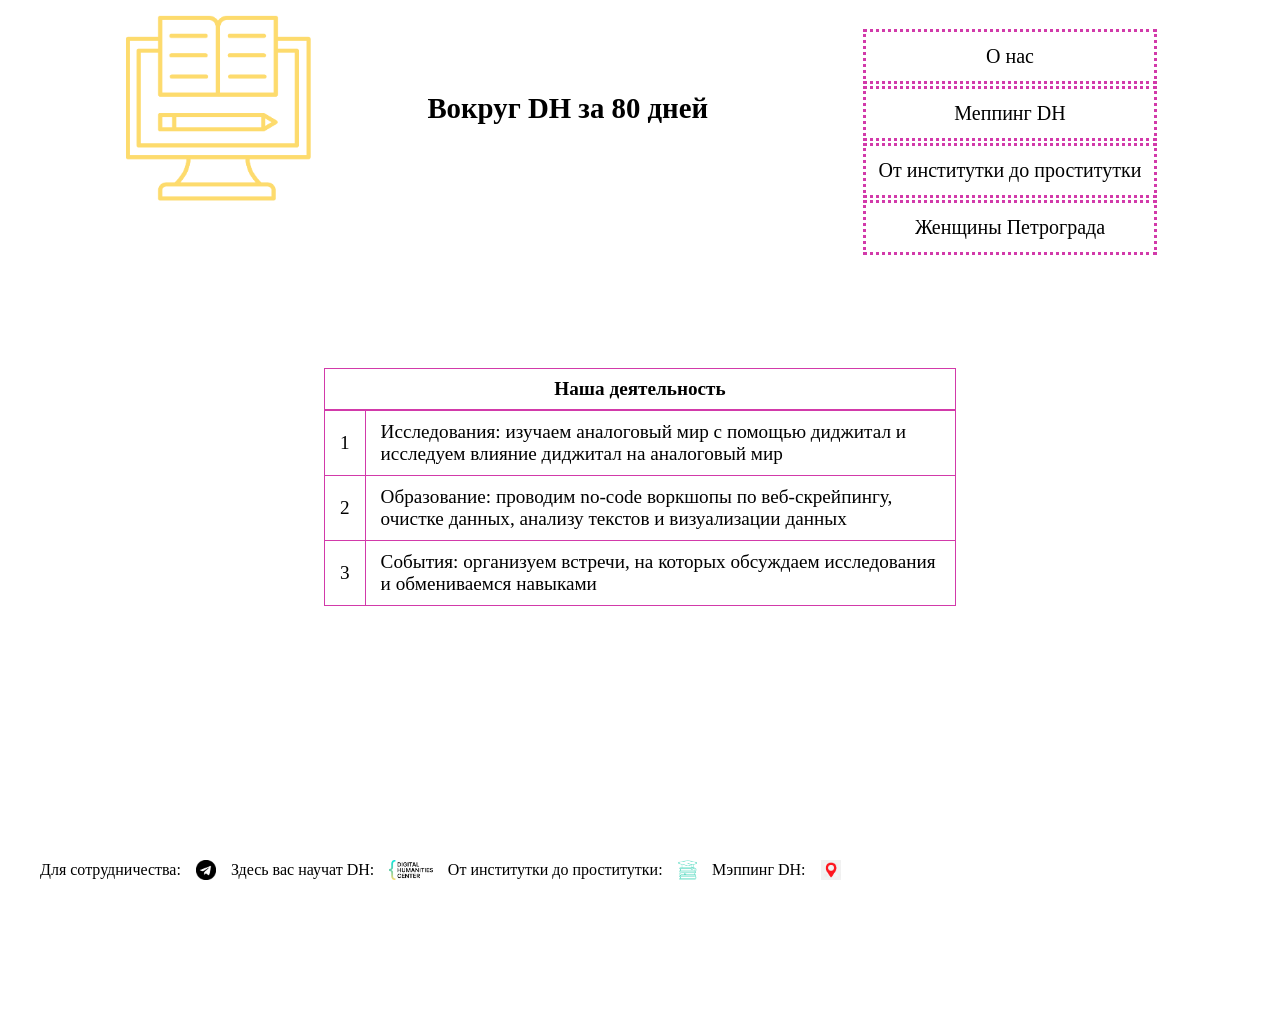
<file: build/map.html>
<!DOCTYPE html>
<html>
<head>
	<title>Digital Humanities</title>
	<link rel="stylesheet" href="static/style.css">
	<link href="https://fonts.googleapis.com/css2?family=Raleway:wght@600&display=swap" rel="stylesheet">
	<link href="https://fonts.googleapis.com/css2?family=Raleway:wght@300&display=swap" rel="stylesheet">
</head>
<body>
<div id="header">
 <div id="logo">
<a href="index.html">
<img src="static/images/logos.png"></a>
 </div>
<div id="name">
<h2>Вокруг DH за 80 дней</h2> 
</div>

<div id="nav">
<ul>
  <li><a href="index.html">О нас</a></li>
  <li><a href="map.html">Меппинг DH</a></li>
  <li><a href="women.html">От институтки до проститутки</a></li>
  <li><a href="channel.html">Женщины Петрограда</a></li>

</ul>
</div>
</div>




<div class="body"> 
<table class="table_blur">
<tr>
				<th colspan="2">Наша деятельность</th>
			</tr>
			<tr>
				<td>1</td>
				<td>Исследования: изучаем аналоговый мир с помощью диджитал и исследуем влияние диджитал на аналоговый мир </td>
			</tr>
			<tr>
				<td>2</td>
				<td>Образование: проводим no-code воркшопы по веб-скрейпингу, очистке данных, анализу текстов и визуализации данных</td>
			</tr>
			<tr>
				<td>3</td>
				<td>События: организуем встречи, на которых обсуждаем исследования и обмениваемся навыками</td> 
			</tr>

</tbody>
	</table>

</div>
  
</div>




<div id="footer">
    <p>Для сотрудничества: </p>
    <a href="https://t.me/liSP1912">
    <img src="static/images/tg.png"></a>
    <p> Здесь вас научат DH: </p>
    <a href="https://dh.itmo.ru">
    <img src="static/images/dh.png"></a>
    <p>От институтки до проститутки: </p>
    <a href="women.html">
    <img src="static/images/edulogo.png"></a>
    <p>Мэппинг DH: </p>
    <a href="map.html">
    <img src="static/images/map.png"></a>
    </div>
    
    
    </body>
    </html>
</file>
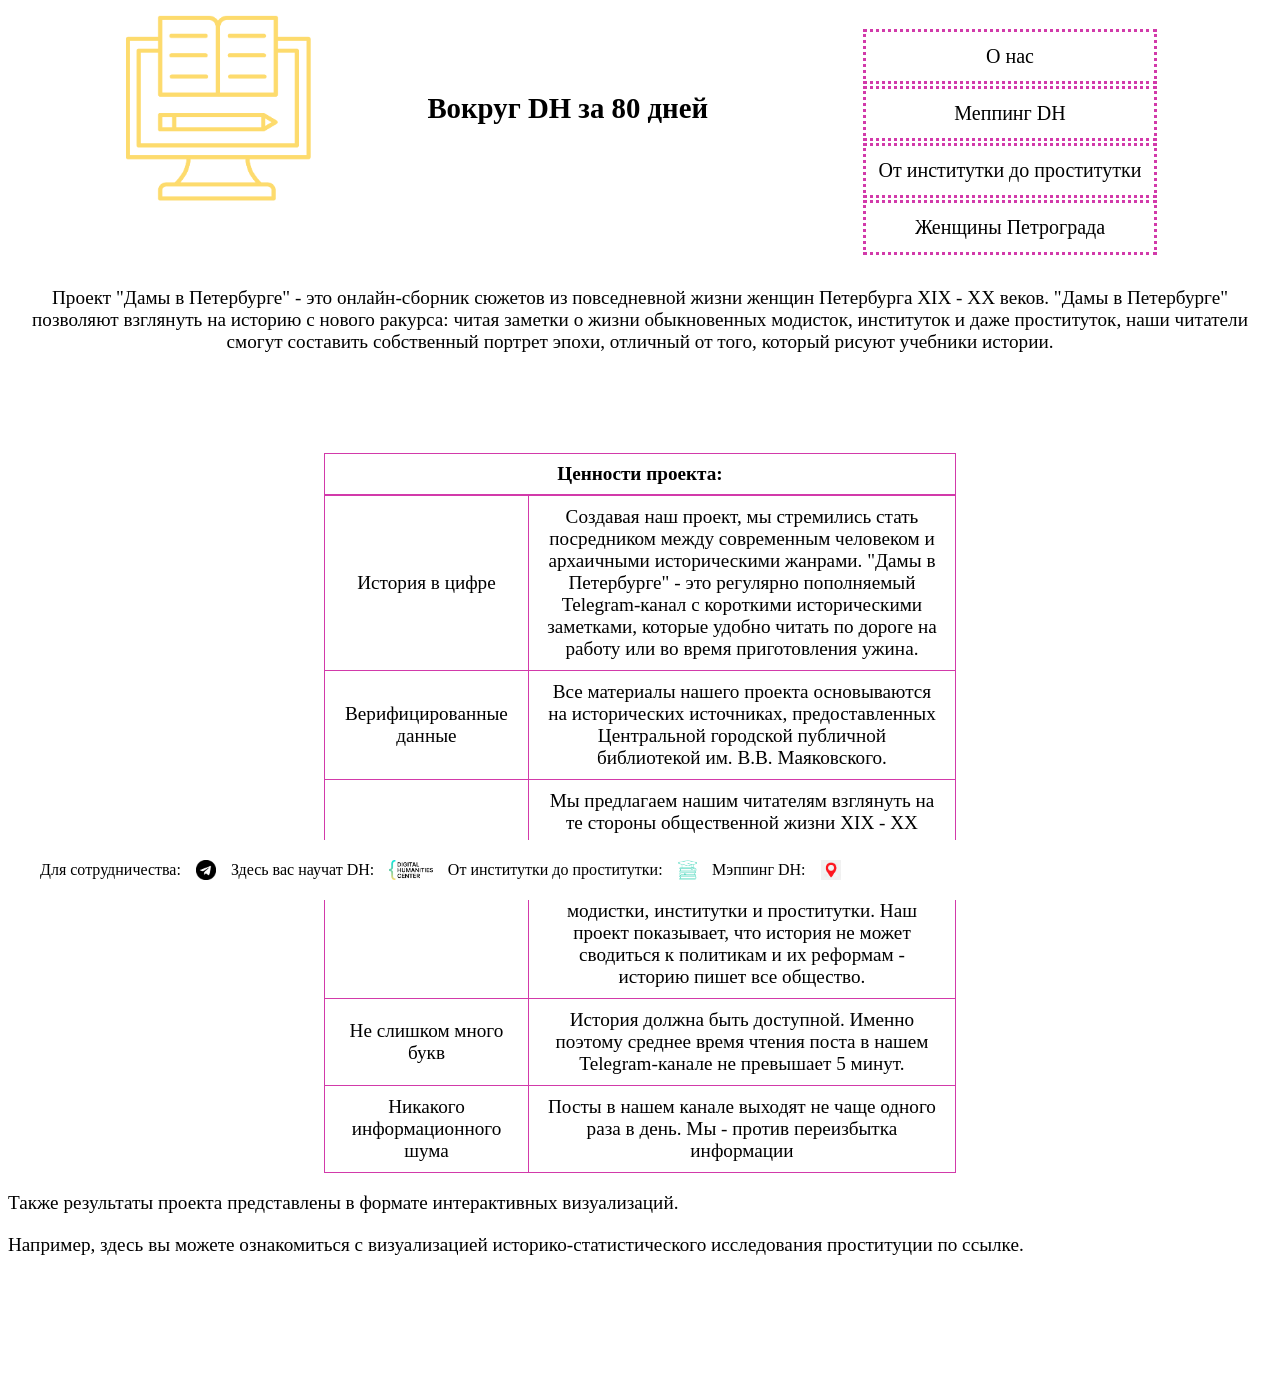
<file: build/women.html>
<!DOCTYPE html>
<html>
<head>
	<title>Digital Humanities</title>
	<link rel="stylesheet" href="static/style.css">
	<link href="https://fonts.googleapis.com/css2?family=Raleway:wght@600&display=swap" rel="stylesheet">
	<link href="https://fonts.googleapis.com/css2?family=Raleway:wght@300&display=swap" rel="stylesheet">
</head>
<body>
<div id="header">
 <div id="logo">
<a href="index.html">
<img src="static/images/logos.png"></a>
 </div>
<div id="name">
<h2>Вокруг DH за 80 дней</h2> 
</div>

<div id="nav">
<ul>
  <li><a href="index.html">О нас</a></li>
  <li><a href="map.html">Меппинг DH</a></li>
  <li><a href="women.html">От институтки до проститутки</a></li>
  <li><a href="channel.html">Женщины Петрограда</a></li>

</ul>
</div>
</div>



<div class="body"> 
<div class="heading" id="about"> 
<p>Проект "Дамы в Петербурге" - это онлайн-сборник сюжетов из повседневной жизни женщин Петербурга XIX - XX веков. "Дамы в Петербурге" позволяют взглянуть на историю с нового ракурса: читая заметки о жизни обыкновенных модисток, институток и даже проституток, наши читатели смогут составить собственный портрет эпохи, отличный от того, который рисуют учебники истории.</p>
<table class="table_blur">
<tr>
				<th colspan="2">Ценности проекта:</th>
			</tr>
			<tr>
				<td>История в цифре</td>
				<td>Создавая наш проект, мы стремились стать посредником между современным человеком и архаичными историческими жанрами. "Дамы в Петербурге" - это регулярно пополняемый Telegram-канал с короткими историческими заметками, которые удобно читать по дороге на работу или во время приготовления ужина.</td>
			</tr>
			<tr>
				<td>Верифицированные данные</td>
				<td>Все материалы нашего проекта основываются на исторических источниках, предоставленных Центральной городской публичной библиотекой им. В.В. Маяковского.</td>
			</tr>
			<tr>
				<td>Свежий взгляд</td>
				<td>Мы предлагаем нашим читателям взглянуть на те стороны общественной жизни XIX - XX веков, которые часто остаются на задворках. "Дамы в Петербурге" рассказывают о том, как жили простые женщины того времени - модистки, институтки и проститутки. Наш проект показывает, что история не может сводиться к политикам и их реформам - историю пишет все общество.</td>
			</tr>
                        <tr>
				<td>Не слишком много букв</td>
				<td>История должна быть доступной. Именно поэтому среднее время чтения поста в нашем Telegram-канале не превышает 5 минут.</td>
			</tr>
                        <tr>
				<td>Никакого информационного шума</td>
				<td>Посты в нашем канале выходят не чаще одного раза в день. Мы - против переизбытка информации</td>
			</tr>
</tbody>
	</table>
</div>
<p>Также результаты проекта представлены в формате интерактивных визуализаций.</p>
<p>Например, здесь вы можете ознакомиться с визуализацией историко-статистического исследования проституции по ссылке.</p>





<div id="footer">
    <p>Для сотрудничества: </p>
    <a href="https://t.me/liSP1912">
    <img src="static/images/tg.png"></a>
    <p> Здесь вас научат DH: </p>
    <a href="https://dh.itmo.ru">
    <img src="static/images/dh.png"></a>
    <p>От институтки до проститутки: </p>
    <a href="women.html">
    <img src="static/images/edulogo.png"></a>
    <p>Мэппинг DH: </p>
    <a href="map.html">
    <img src="static/images/map.png"></a>
    </div>
    
    
    </body>
    </html>
</file>
<file: style.css>
/*
	Comment
*/


body {
	display: -webkit-box;
    display: -ms-flexbox;
    display: flex;
    -webkit-box-orient: vertical;
    -webkit-box-direction: normal;
    -ms-flex-direction: column;
    flex-direction: column;
    font-family: 'ProximaNova';
    font-size: 1.2rem;
    min-height: 100vh;
    position: relative;
    padding-bottom: 100px;
	
}
#header {
    display: flex;
    justify-content: space-evenly;
}
#name {

	margin-top: 60px;
}
#logo img {
	height: 200px;
	width: auto;
}
#nav {
	height: 200px;
        min-width: 300px;
        display: flex;
       flex-flow: row wrap;
       justify-content: flex-end;

}
#nav ul {
	display: block;
}
#nav li {
	font-size: 20px;
	display: block;
	text-align: center;
	margin: 2px;
}
#nav a {
	display: block;
	padding: 13px;
        border-width: 1 px;
        border-radius: 0px;
        background-color: #ffffff;
       background-position: center center;
        border-color: #d23aaa;
       border-style: dotted;
}
ul li a:hover {
	background: #fff;
	color: #000;
}
#main {
	text-align: center;
	margin-bottom: 150px;

}

.about {
margin-top: 50px 0;
}

#footer {
    display: flex;
     position: fixed; 
    left: 0; bottom: 0; 
    padding: 5px 40px; 
    background: white; 
    color: #000; 
    width: 100%; 

}
#footer p {
text-align: center;
font-size: 1rem;
}

#footer img {
	height: 20px;
	width: auto;
	padding: 15px;
        display: flex;
        flex-flow: row wrap;
        justify-content: flex-end;
}

@media (min-width: 1200px) {
.photos {
	display: flex;
	justify-content: center;
	margin-top: 100px;
        align-items: center;
}
}
.heading {
text-align: center;
}

.photos img {
    height: 500px;
	width: auto;
margin: 0 20px;
}

.table {
	width: 300px;
	border: 2px solid #e3ac63;
        margin: auto;
}
.table td {
padding: 10px;
margin: auto;
}
A {
    color: black; 
   text-decoration: none;
   }
   A:visited {
    color: black; 
    text-decoration: none;
   }
   A:active {
    color: black;
    text-decoration: none;
   }



.wrapper {
  width: 100%;
}

.table_blur {
  background: white;
  border-collapse: collapse;
  text-align: centre;
  width: 50%;
  margin-left:25%;
  margin-top: 100px;
}
.table_blur th {
  border-top: 1px  #d23aaa;	
  border-bottom: 1px  #d23aaa; 
  box-shadow: inset 0 1px 0 #d23aaa, inset 0 -1px 0 #d23aaa;
  background: white;
  color: black;
  padding: 10px 15px;
  position: relative;
}
.table_blur th:after {
  content: "";
  display: block;
  position: absolute;
  left: 0;
  top: 25%;
  height: 25%;
  width: 100%;
}
.table_blur tr:nth-child(odd) {
  background: white;
}
.table_blur th:first-child {
  border-left: 1px solid #d23aaa;	
  border-bottom:  1px solid #d23aaa;
 
}
.table_blur th:last-child {
  border-right: 1px solid #d23aaa;
  border-bottom:  1px solid #d23aaa;
 
}
.table_blur td {
  border: 1px solid #d23aaa;
  padding: 10px 15px;
  position: relative;
  transition: all 0.5s ease;
}
.table_blur tbody:hover td {
  color: transparent;
  text-shadow: 0 0 3px #a09f9d;
}
.table_blur tbody:hover tr:hover td {
  color: #444444;
  text-shadow: none;
}

.site-wrapper {
    display: -webkit-box;
    display: -ms-flexbox;
    display: flex;
    -webkit-box-orient: vertical;
    -webkit-box-direction: normal;
    -ms-flex-direction: column;
    flex-direction: column;
    font-family: 'ProximaNova';
    font-size: 1.6rem;
    min-height: 100vh;
    position: relative;
    padding-bottom: 335px;
}
.container {
    margin-left: auto;
    margin-right: auto;
    max-width: 1360px;
    padding-left: 40px;
    padding-right: 40px;
}
.publication__inner {
    display: -webkit-box;
    display: -ms-flexbox;
    display: flex;
    -webkit-box-pack: justify;
    -ms-flex-pack: justify;
    justify-content: space-between;
}
.publication__content-wrap {
    font-family: Spectral;
    font-size: 18px;
    -ms-flex-preferred-size: 75%;
    flex-basis: 75%;
    Text-align: center;
}
.publication__content {
    padding-right: 131px;
    padding-top: 110px;
    word-wrap: break-word;
}
</file>
<file: build/static/style.css>
/*
	Comment
*/


body {
	display: -webkit-box;
    display: -ms-flexbox;
    display: flex;
    -webkit-box-orient: vertical;
    -webkit-box-direction: normal;
    -ms-flex-direction: column;
    flex-direction: column;
    font-family: 'ProximaNova';
    font-size: 1.2rem;
    min-height: 100vh;
    position: relative;
    padding-bottom: 100px;
	
}
#header {
    display: flex;
    justify-content: space-evenly;
}
#name {

	margin-top: 60px;
}
#logo img {
	height: 200px;
	width: auto;
}
#nav {
	height: 260px;
        min-width: 300px;
        display: flex;
       flex-flow: row wrap;
       justify-content: flex-end;

}
#nav ul {
	display: block;
}
#nav li {
	font-size: 20px;
	display: block;
	text-align: center;
	margin: 2px;
}
#nav a {
	display: block;
	padding: 13px;
        border-width: 1 px;
        border-radius: 0px;
        background-color: #ffffff;
       background-position: center center;
        border-color: #d23aaa;
       border-style: dotted;
}
ul li a:hover {
	background: #fff;
	color: #000;
}
#main {
	text-align: center;
	margin-bottom: 150px;

}

.about {
margin-top: 50px 0;
}

#footer {
    display: flex;
     position: fixed; 
    left: 0; bottom: 0; 
    padding: 5px 40px; 
    background: white; 
    color: #000; 
    width: 100%; 

}
#footer p {
text-align: center;
font-size: 1rem;
}

#footer img {
	height: 20px;
	width: auto;
	padding: 15px;
        display: flex;
        flex-flow: row wrap;
        justify-content: flex-end;
}

@media (min-width: 1200px) {
.photos {
	display: flex;
	justify-content: center;
	margin-top: 100px;
        align-items: center;
}
}
.heading {
text-align: center;
}

.photos img {
    height: 500px;
	width: auto;
margin: 0 20px;
}

.table {
	width: 300px;
	border: 2px solid #e3ac63;
        margin: auto;
}
.table td {
padding: 10px;
margin: auto;
}
A {
    color: black; 
   text-decoration: none;
   }
   A:visited {
    color: black; 
    text-decoration: none;
   }
   A:active {
    color: black;
    text-decoration: none;
   }



.wrapper {
  width: 100%;
}

.table_blur {
  background: white;
  border-collapse: collapse;
  text-align: centre;
  width: 50%;
  margin-left:25%;
  margin-top: 100px;
}
.table_blur th {
  border-top: 1px  #d23aaa;	
  border-bottom: 1px  #d23aaa; 
  box-shadow: inset 0 1px 0 #d23aaa, inset 0 -1px 0 #d23aaa;
  background: white;
  color: black;
  padding: 10px 15px;
  position: relative;
}
.table_blur th:after {
  content: "";
  display: block;
  position: absolute;
  left: 0;
  top: 25%;
  height: 25%;
  width: 100%;
}
.table_blur tr:nth-child(odd) {
  background: white;
}
.table_blur th:first-child {
  border-left: 1px solid #d23aaa;	
  border-bottom:  1px solid #d23aaa;
 
}
.table_blur th:last-child {
  border-right: 1px solid #d23aaa;
  border-bottom:  1px solid #d23aaa;
 
}
.table_blur td {
  border: 1px solid #d23aaa;
  padding: 10px 15px;
  position: relative;
  transition: all 0.5s ease;
}
.table_blur tbody:hover td {
  color: transparent;
  text-shadow: 0 0 3px #a09f9d;
}
.table_blur tbody:hover tr:hover td {
  color: #444444;
  text-shadow: none;
}

.site-wrapper {
    display: -webkit-box;
    display: -ms-flexbox;
    display: flex;
    -webkit-box-orient: vertical;
    -webkit-box-direction: normal;
    -ms-flex-direction: column;
    flex-direction: column;
    font-family: 'ProximaNova';
    font-size: 1.6rem;
    min-height: 100vh;
    position: relative;
    padding-bottom: 335px;
}
.container {
    margin-left: auto;
    margin-right: auto;
    max-width: 1360px;
    padding-left: 40px;
    padding-right: 40px;
}
.publication__inner {
    display: -webkit-box;
    display: -ms-flexbox;
    display: flex;
    -webkit-box-pack: justify;
    -ms-flex-pack: justify;
    justify-content: space-between;
}
.publication__content-wrap {
    font-family: Spectral;
    font-size: 18px;
    -ms-flex-preferred-size: 75%;
    flex-basis: 75%;
    Text-align: center;
}
.publication__content {
    padding-right: 131px;
    padding-top: 110px;
    word-wrap: break-word;
}

.message {
  border-top: 1px dotted #d23aaa;
  padding-bottom: 20px;
}
</file>
